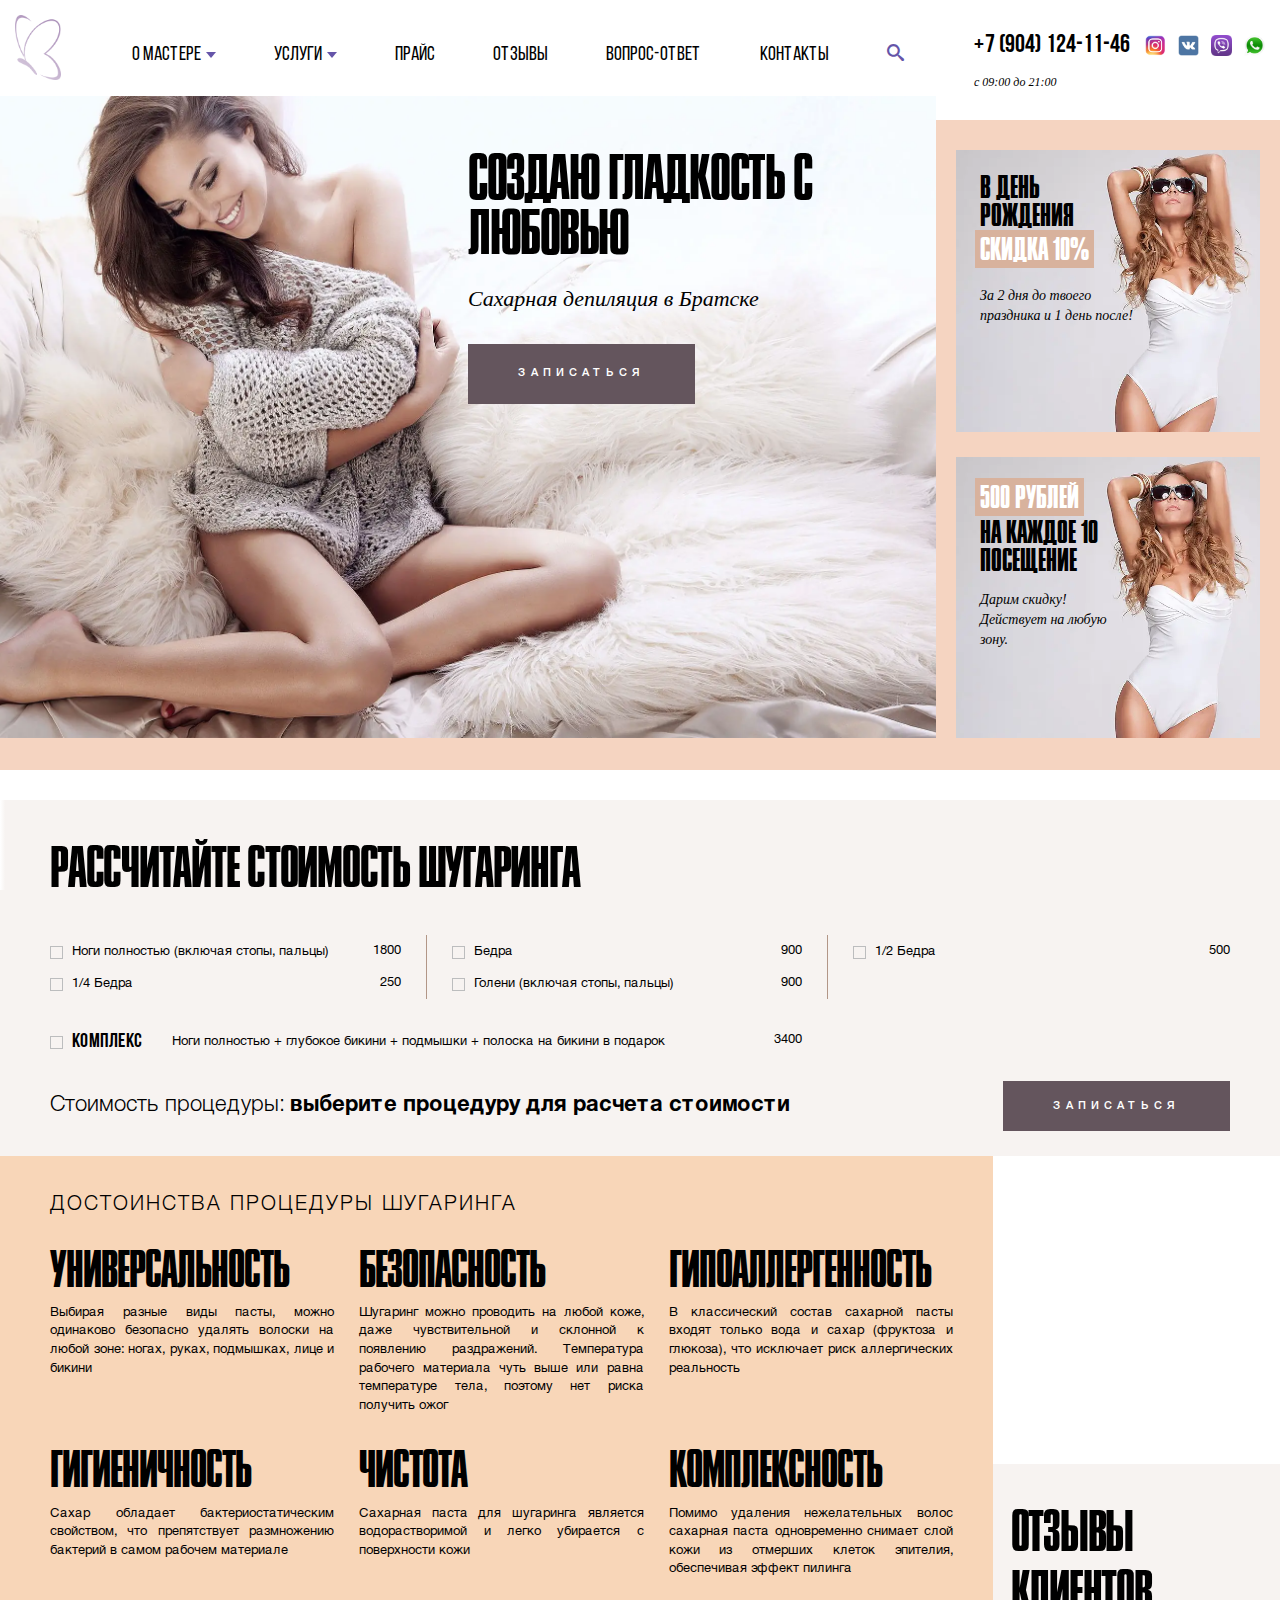
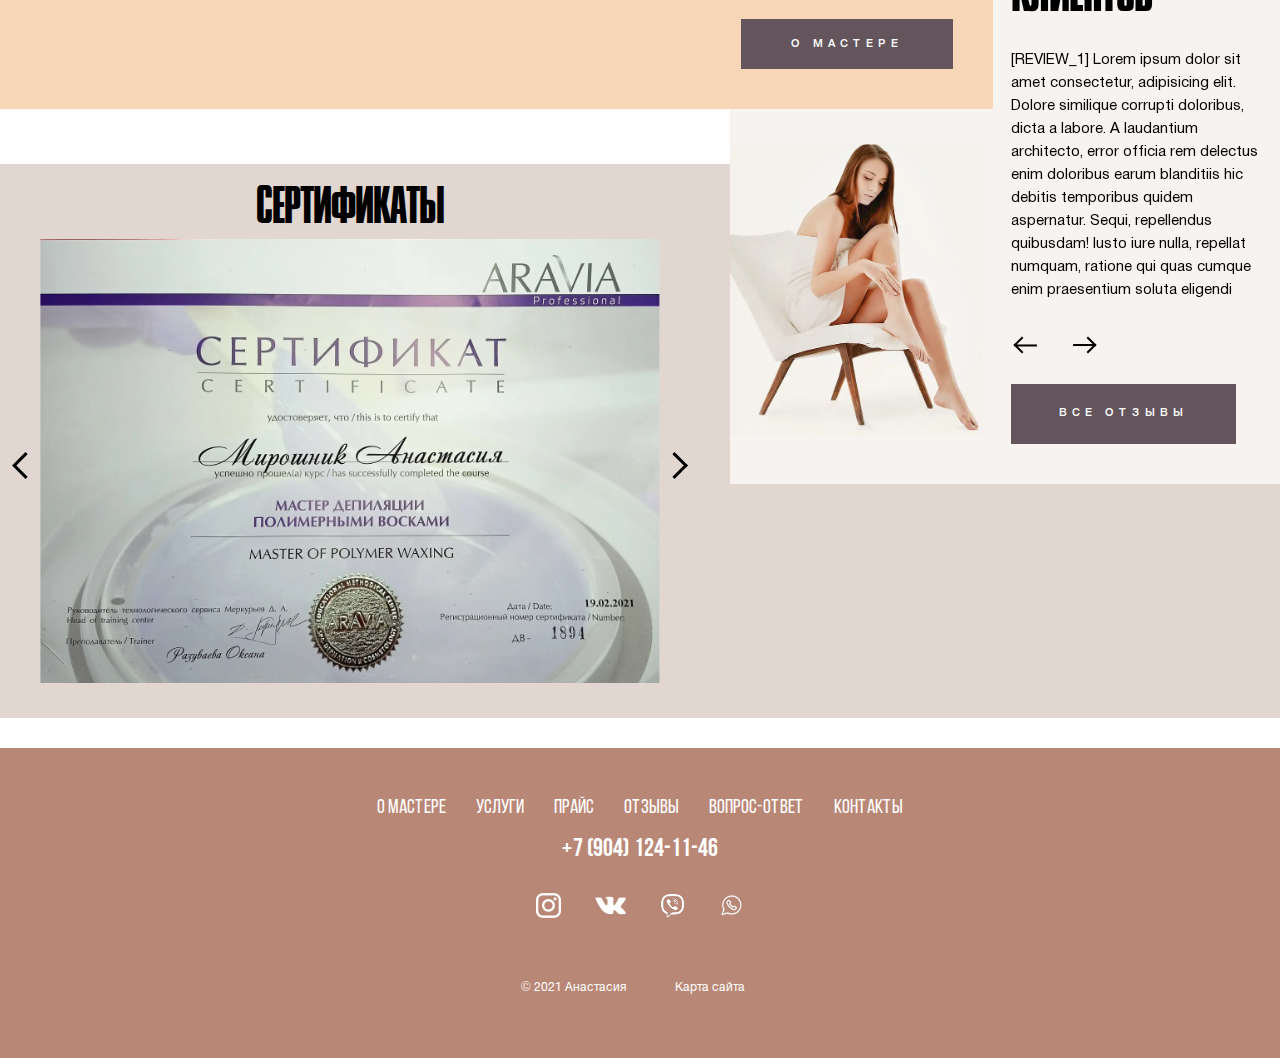
<file: index.html>
<!DOCTYPE html>
<html lang="ru">

<head>
    <meta charset="UTF-8">
    <meta http-equiv="X-UA-Compatible" content="IE=edge">
    <meta name="viewport" content="width=device-width, initial-scale=1.0">

    <meta name="format-detection" content="telephone=no">
    <meta name="format-detection" content="address=no">
	
    <meta name="robots" content="none"/> 

    <title>Шугаринг. Анастасия.</title>
    <!-- Подключение иконок -->
    <link rel="shortcut icon" type="image/x-icon" href="img/icons/favicon.ico">
    <!-- <link rel="apple-touch-icon" href="apple-touch-icon.png"> -->
    <!-- Подключение стилей -->
    <link rel="stylesheet" href="css/normalize.css">
    <link rel="stylesheet" href="css/tns.css">
    <link rel="stylesheet" href="css/style.min.css">

    <!--##############################
        Fix it, when site will be on www
        ##############################
     -->
     <meta property="og:title" content="Шугаринг. Анастасия.">
     <meta property="og:type" content="website">
     <meta property="og:url" content="http://epilbratsk.tk/">
     <meta property="og:image" content="http://epilbratsk.tk/img/logo.png">
     <meta property="og:site_name" content="epilbratsk.tk">
     <meta property="og:description" content="Сахарная депиляция в Братске. Cоздаю гладкость с любовью.">
</head>

<body>
	<div class="wrapper">
		
		<header class="header">

	<div class="header__wrapper">

		<div class="header__container _container">

			<div class="header__body">
				<!-- logo -->
				<a href="/" class="header__logo">
					<picture><source srcset="/img/logo.webp" type="image/webp"><img src="/img/logo.png" alt="logo"></picture>
				</a>
				<!-- menu -->
				<div class="header__menu menu">
					<nav class="menu__body">
						<ul data-spollers="768,max" class="menu__list">
							<li class="menu__item">
								<a href="/about/about.html" class="menu__link">o мастере</a>
								<button data-spoller type="submit" class="menu__arrow _icon-arrow-down"></button>
								<ul class="menu__sub-list">
									<li class="menu__sub-item">
										<a href="/about/about.html" class="menu__sub-link">знакомство</a>
									</li>
									<li class="menu__sub-item">
										<a href="/about/certif.html" class="menu__sub-link">сертификаты</a>
									</li>
								</ul>
							</li>
							<li class="menu__item">
								<a href="/services/shugaring.html" class="menu__link">услуги</a>
								<button data-spoller type="submit" class="menu__arrow _icon-arrow-down"></button>
								<ul class="menu__sub-list">
									<li class="menu__sub-item">
										<a href="/services/shugaring.html" class="menu__sub-link">шугаринг</a>
									</li>
									<li class="menu__sub-item">
										<a href="/services/glitter-tatu.html" class="menu__sub-link">блеск-тату</a>
									</li>
								</ul>
							</li>
							<li class="menu__item">
								<a href="/price/price.html" class="menu__link">прайс</a>
							</li>
							<li class="menu__item">
								<a href="/reviews/reviews.html" class="menu__link">отзывы</a>
							</li>
							<li class="menu__item">
								<a href="/faq/faq.html" class="menu__link">вопрос-ответ</a>
							</li>
							<li class="menu__item">
								<a href="/contacts/contacts.html" class="menu__link">контакты</a>
							</li>
							<li class="menu__item">
								<div class="header__search">
									<div class="search-form">
										<form action="#" class="search-form__item">
											<input type="text" autocomplete="off" name="form[]" data-value="Поиск"
												class="search-form__input">
										</form>
									</div>
									<button type="button" class="search-form__icon _icon-search"></button>
									<button type="button" class="search-form__icon-close"></button>
								</div>
							</li>
						</ul>
					</nav>
				</div>
				<!-- telephone -->
				<div class="header__phone">
					<a href="tel:+79041241146" class="header__phone-link">
						<strong>+7 (904) 124-11-46</strong>
					</a>
				</div>
				<!-- time -->
				<div class="header__time">с 09:00 до 21:00</div>
				<!-- social -->
				<div class="header__social social">
					<div class="social__item">
						<a href="https://www.instagram.com/sugaring_bratsk/" target="_blank" class="social__link">
							<picture><source srcset="/img/icons/instagram.webp" type="image/webp"><img src="/img/icons/instagram.png" alt="insta"></picture>
						</a>
					</div>
					<div class="social__item">
						<a href="https://vk.com/nastya_epil" target="_blank" class="social__link">
							<picture><source srcset="/img/icons/vk.webp" type="image/webp"><img src="/img/icons/vk.png" alt="VK"></picture>
						</a>
					</div>
					<div class="social__item">
						<a href="viber://chat?number=%2B79041241146" target="_blank" class="social__link">
							<picture><source srcset="img/icons/viber.webp" type="image/webp"><img src="img/icons/viber.png" alt="viber"></picture>
						</a>
					</div>
					<div class="social__item">
						<a href="https://wa.me/+79041241146" target="_blank" class="social__link">
							<picture><source srcset="img/icons/whatsapp.webp" type="image/webp"><img src="img/icons/whatsapp.png" alt="whatsapp"></picture>
						</a>
					</div>
				</div>

				<button type="button" class="icon-menu">
					<span></span>
					<span></span>
					<span></span>
				</button>
			</div>
		</div>
	</div>
</header>


		
		<main class="main">
	<section class="promo">
		<div class="promo__banner">
			<div class="promo__content">
				<h1 class="promo__title">создаю гладкость с любовью</h1>
				<div class="promo__subtitle">Сахарная депиляция в Братске</div>
				<a data-goto=".calculator__title" href="#" class="promo__btn button">Записаться</a>
			</div>
		</div>

		<div class="promo__promotion">
			<div class="promo__promotion-1">
				<div class="promotion__content">
					<div class="promotion__title">
						<div style="margin-bottom: 3px;">в день рождения</div>

						<div class="promotion__discount">
							скидка 10%
						</div>
					</div>

					<div class="promotion__text">
						За 2 дня до твоего праздника и 1 день после!
					</div>
				</div>
			</div>

			<div class="promo__promotion-2">
				<div class="promotion__content">
					<div class="promotion__title">
						<div class="promotion__discount">
							500 рублей
						</div>

						<div>на каждое 10 посещение</div>
					</div>

					<div class="promotion__text">
						Дарим скидку! Действует на любую зону.
					</div>
				</div>
			</div>
		</div>
	</section>

	<section class="calculator">
		<div id="calc" class="calculator__container">
			<div class="calculator__title">
				<h2>рассчитайте стоимость шугаринга</h2>
			</div>

			<div class="calculator__services">
				<div class="services-row">
					<div class="services-row__cost-chk">
						<input type="checkbox" class="checkbox" id="service_1" value="1800">
						<label for="service_1">
							Ноги полностью (включая стопы, пальцы)
						</label>
					</div>
					<div class="services-row__cost">1800</div>
				</div>

				<div class="services-row">
					<div class="services-row__cost-chk">
						<input type="checkbox" class="checkbox" id="service_2" value="900">
						<label for="service_2">
							Бедра
						</label>
					</div>
					<div class="services-row__cost">900</div>
				</div>

				<div class="services-row">
					<div class="services-row__cost-chk">
						<input type="checkbox" class="checkbox" id="service_3" value="500">
						<label for="service_3">
							1/2 Бедра
						</label>
					</div>
					<div class="services-row__cost">500</div>
				</div>

				<div class="services-row">
					<div class="services-row__cost-chk">
						<input type="checkbox" class="checkbox" id="service_4" value="250">
						<label for="service_4">
							1/4 Бедра
						</label>
					</div>
					<div class="services-row__cost">250</div>
				</div>

				<div class="services-row">
					<div class="services-row__cost-chk">
						<input type="checkbox" class="checkbox" id="service_5" value="900">
						<label for="service_5">
							Голени (включая стопы, пальцы)
						</label>
					</div>
					<div class="services-row__cost">900</div>
				</div>
			</div>

			<div class="calculator__complex">
				<div class="services-row">
					<div class="services-row__cost-chk">
						<input type="checkbox" class="checkbox" id="service_29" value="3400">
						<label for="service_29">
							<strong>комплекс</strong>
							Ноги полностью + глубокое бикини + подмышки + полоска на бикини в подарок
						</label>
					</div>
					<div class="services-row__cost">3400</div>
				</div>
			</div>

			<div class="calculator__price price">
				<div class="price__text">
					Стоимость процедуры:
					<span class="price__amount">выберите процедуру для расчета стоимости</span>
				</div>
				<button href="#appointment" class="price__btn button popup-link">Записаться</button>
			</div>
		</div>
	</section>

	<section class="advantages">
		<div class="advantages__container">
			<div class="advantages__title sub-title">
				достоинства процедуры шугаринга
			</div>

			<div class="advantages__content">
				<div class="advantage">
					<div class="advantage__title">
						универсальность
					</div>
					<div class="advantage__text">
						Выбирая разные виды пасты, можно одинаково безопасно удалять волоски на любой зоне: ногах,
						руках, подмышках, лице и бикини
					</div>
				</div>

				<div class="advantage">
					<div class="advantage__title">
						безопасность
					</div>
					<div class="advantage__text">
						Шугаринг можно проводить на любой коже, даже чувствительной и склонной к появлению раздражений.
						Температура рабочего материала чуть выше или равна температуре тела, поэтому нет риска получить
						ожог
					</div>
				</div>

				<div class="advantage">
					<div class="advantage__title">
						гипоаллергенность
					</div>
					<div class="advantage__text">
						В классический состав сахарной пасты входят только вода и сахар (фруктоза и глюкоза), что
						исключает риск аллергических реальность
					</div>
				</div>

				<div class="advantage">
					<div class="advantage__title">
						гигиеничность
					</div>
					<div class="advantage__text">
						Сахар обладает бактериостатическим свойством, что препятствует размножению бактерий в самом
						рабочем материале
					</div>
				</div>

				<div class="advantage">
					<div class="advantage__title">
						чистота
					</div>
					<div class="advantage__text">
						Сахарная паста для шугаринга является водорастворимой и легко убирается с поверхности кожи
					</div>
				</div>

				<div class="advantage">
					<div class="advantage__title">
						комплексность
					</div>
					<div class="advantage__text">
						Помимо удаления нежелательных волос сахарная паста одновременно снимает слой кожи из отмерших
						клеток эпителия, обеспечивая эффект пилинга
					</div>
				</div>
			</div>

			<!-- <div class="advantages__empty"></div> -->

			<a href="/about/about.html" class="advantages__btn button">о мастере</a>
		</div>
	</section>

	<section class="achievements">
		<div class="achievements__sertificate sertificate">
			<div class="sertificate__title">
				Сертификаты
			</div>

			<div class="sertificate__content">
				<div class="sertificate__slider">
					<div class="sertificate__item">
						<a href="#image" class="popup-link">
							<picture><source srcset="img/certificates/cert_05.webp" type="image/webp"><img src="img/certificates/cert_05.jpg" alt="Сертификат"></picture>
						</a>
					</div>

					<div class="sertificate__item">
						<a href="#image" class="popup-link">
							<picture><source srcset="img/certificates/cert_02.webp" type="image/webp"><img src="img/certificates/cert_02.jpg" alt="Сертификат"></picture>
						</a>
					</div>

					<div class="sertificate__item">
						<a href="#image" class="popup-link">
							<picture><source srcset="img/certificates/cert_03.webp" type="image/webp"><img src="img/certificates/cert_03.jpg" alt="Сертификат"></picture>
						</a>
					</div>

					<div class="sertificate__item">
						<a href="#image" class="popup-link">
							<picture><source srcset="img/certificates/cert_04.webp" type="image/webp"><img src="img/certificates/cert_04.jpg" alt="Сертификат"></picture>
						</a>
					</div>

					<div class="sertificate__item">
						<a href="#image" class="popup-link">
							<picture><source srcset="img/certificates/cert_01.webp" type="image/webp"><img src="img/certificates/cert_01.jpg" alt="Сертификат"></picture>
						</a>
					</div>
				</div>
			</div>

			<div class="sertificate__btn-prev btn-prev"></div>
			<div class="sertificate__btn-next btn-next"></div>
		</div>

		<div class="achievements__reviews">
			<div class="reviews">
				<div class="reviews__img">
					<picture><source srcset="img/bg/rev-bg.webp" type="image/webp"><img src="img/bg/rev-bg.jpg" alt="review girl"></picture>
				</div>

				<div class="reviews__title">
					<h2>отзывы клиентов</h2>
				</div>

				<div class="reviews__content review">
					<div class="review__container">
						<div class="review__text">
							[REVIEW_1] Lorem ipsum dolor sit amet consectetur, adipisicing elit. Dolore similique
							corrupti doloribus, dicta a labore. A laudantium architecto, error officia rem delectus enim
							doloribus earum blanditiis hic debitis temporibus quidem aspernatur. Sequi, repellendus
							quibusdam! Iusto iure nulla, repellat numquam, ratione qui quas cumque enim praesentium
							soluta eligendi quaerat nobis possimus.
							<div class="review__author">[Author_1]</div>
						</div>

						<div class="review__text">
							[REVIEW_2] Lorem ipsum dolor sit amet consectetur adipisicing elit. Consequatur, vitae.
							<div class="review__author">[Author_2]</div>
						</div>

						<div class="review__text">
							[REVIEW_3] Lorem ipsum dolor sit amet consectetur, adipisicing elit. Molestiae officia
							deserunt ab tenetur, eum accusamus consequuntur dolorum repellendus soluta alias?
							<div class="review__author">[Author_3]</div>
						</div>

						<div class="review__text">
							[REVIEW_4] Lorem, ipsum dolor sit amet consectetur adipisicing elit. Ex nemo recusandae eius
							deserunt voluptates dolores amet dolorum beatae similique, distinctio, quo fugiat minima
							praesentium vel nobis magnam, veritatis eum adipisci!
							<div class="review__author">[Author_4]</div>
						</div>

						<div class="review__text">
							[REVIEW_5] Lorem ipsum dolor sit amet.
							<div class="review__author">[Author_5]</div>
						</div>
					</div>

					<div class="review__btns">
						<div class="review__btn-prev">
							<span></span>
						</div>

						<div class="review__btn-next">
							<span></span>
						</div>
					</div>
				</div>

				<a href="/reviews/reviews.html" class="reviews__btn button">все отзывы</a>
			</div>
		</div>
	</section>
</main>
		
		<footer class="footer">
	<div class="footer__menu">
		<ul class="footer__list">
			<li><a href="/about/about.html" class="footer__link">о мастере</a></li>
			<li><a href="/services/shugaring.html" class="footer__link">услуги</a></li>
			<li><a href="/price/price.html" class="footer__link">прайс</a></li>
			<li><a href="/reviews/reviews.html" class="footer__link">отзывы</a></li>
			<li><a href="/faq/faq.html" class="footer__link">вопрос-ответ</a></li>
			<li><a href="/contacts/contacts.html" class="footer__link">контакты</a></li>
		</ul>
	</div>
	<div class="footer__contacts">
		<a href="tel:+79041241146" class="footer__phone">+7 (904) 124-11-46</a>
	</div>
	<div class="footer__social">
		<a href="https://www.instagram.com/sugaring_bratsk/" class="footer__soc-link" target="_blank" title="Instagram">
			<picture><source srcset="/img/icons/insta-white.webp" type="image/webp"><img src="/img/icons/insta-white.png" alt="insta"></picture>
			<!-- <div class="footer__tooltip">
				Instagram
			</div> -->
		</a>
		<a href="https://vk.com/nastya_epil" class="footer__soc-link" target="_blank" title="ВКонтакте">
			<picture><source srcset="/img/icons/vk-white.webp" type="image/webp"><img src="/img/icons/vk-white.png" alt="VK"></picture>
			<!-- <div class="footer__tooltip">
				ВКонтакте
			</div> -->
		</a>
		<a href="viber://chat?number=%2B79041241146" class="footer__soc-link" target="_blank" title="Viber">
			<picture><source srcset="/img/icons/viber-white.webp" type="image/webp"><img src="/img/icons/viber-white.png" alt="VB"></picture>
			<!-- <div class="footer__tooltip">
				Viber
			</div> -->
		</a>
		<a href="https://wa.me/+79041241146" class="footer__soc-link" target="_blank" title="WhatsApp">
			<picture><source srcset="/img/icons/whatsapp-white.webp" type="image/webp"><img src="/img/icons/whatsapp-white.png" alt="WA"></picture>
			<!-- <div class="footer__tooltip">
				What's App
			</div> -->
		</a>
	</div>
	<div class="footer__copyright">
		<span>© 2021 Анастасия</span>
		<a href="#" class="footer__link copyright">Карта сайта</a>
	</div>
</footer>

	</div>

	<!-- POPUP'S -->
	<div id="appointment" class="popup">
	<div class="popup__body">
		<div class="popup__content">
			<div class="popup__content-window">

				<a href="#" class="popup__close close-popup close"></a>

				<div class="popup__title title">Запись на шугаринг</div>
				
				<div class="popup-form">
					<form action="/appointment.php" method="POST" class="form">
						<div class="form__username">
							<div class="form__label">Представьтесь, пожалуйста*</div>
							<input type="text" name="username" id="username" class="form__input">
						</div>

						<div class="form__userphone">
							<div class="form__label">Номер телефона для связи с вами*</div>
							<input type="tel" name="userphone" id="userphone" class="form__input">
						</div>

						<div class="form__date">
							<div class="form__label">Предпочитаемая дата и время*</div>
							<input type="date" name="preferreddate" id="preferreddate" class="form__input form-date">
							<input type="time" name="preferredtime" id="preferredtime" class="form__input form-time">
						</div>

						<div class="form__title title">Вы выбрали</div>

						<div class="form__price price">
							<div class="price-item">услуга
								<span>ЦЕНА</span>
							</div>
							<div class="price-item">услуга
								<span>ЦЕНА</span>
							</div>
						</div>

						<div class="form__amount price__text">
							Стоимость процедуры:
							<span class="price__amount">500 руб.</span>
						</div>
						
						<button type="submit" class="form__btnSend button">отправить</button>

						<div class="form__note">
							Поля, отмеченные звездочкой, обязательны для заполнения. Запись подтверждается только после звонка на указанный номер, и при наличии свободного времени, на выбранную Вами дату.
						</div>

						<div class="form__captcha">captcha....anti AI :)</div>
					</form>
				</div>

			</div>
		</div>
	</div>
</div>


	<div id="image" class="popup">
	<div class="popup__body popup__body-sertif">
		<div class="popup__content">
			<div class="popup__content-sertif">
				<div class="popup-sertif__title sub-title">
					<!-- сертификаты -->
					<button href="#" class="popup-sertif__close close-popup close"></button>
				</div>

				<div class="popup-sertif__images images">
					<div class="images__content">
						<div class="images__slider"></div>
					</div>

					<div class="images__btn-prev btn-prev"></div>
					<div class="images__btn-next btn-next"></div>
				</div>
			</div>
		</div>
	</div>
</div>


 <script src="/js/tns.js"></script>
<script src="/js/script.min.js"></script>

<!-- Widget online-Записи -->
<!-- <script src="https://beauty.dikidi.net/assets/js/widget_record/widget2.min.js"></script> -->
<!-- Widget online-Записи -->
 
</body>

</html>
</file>
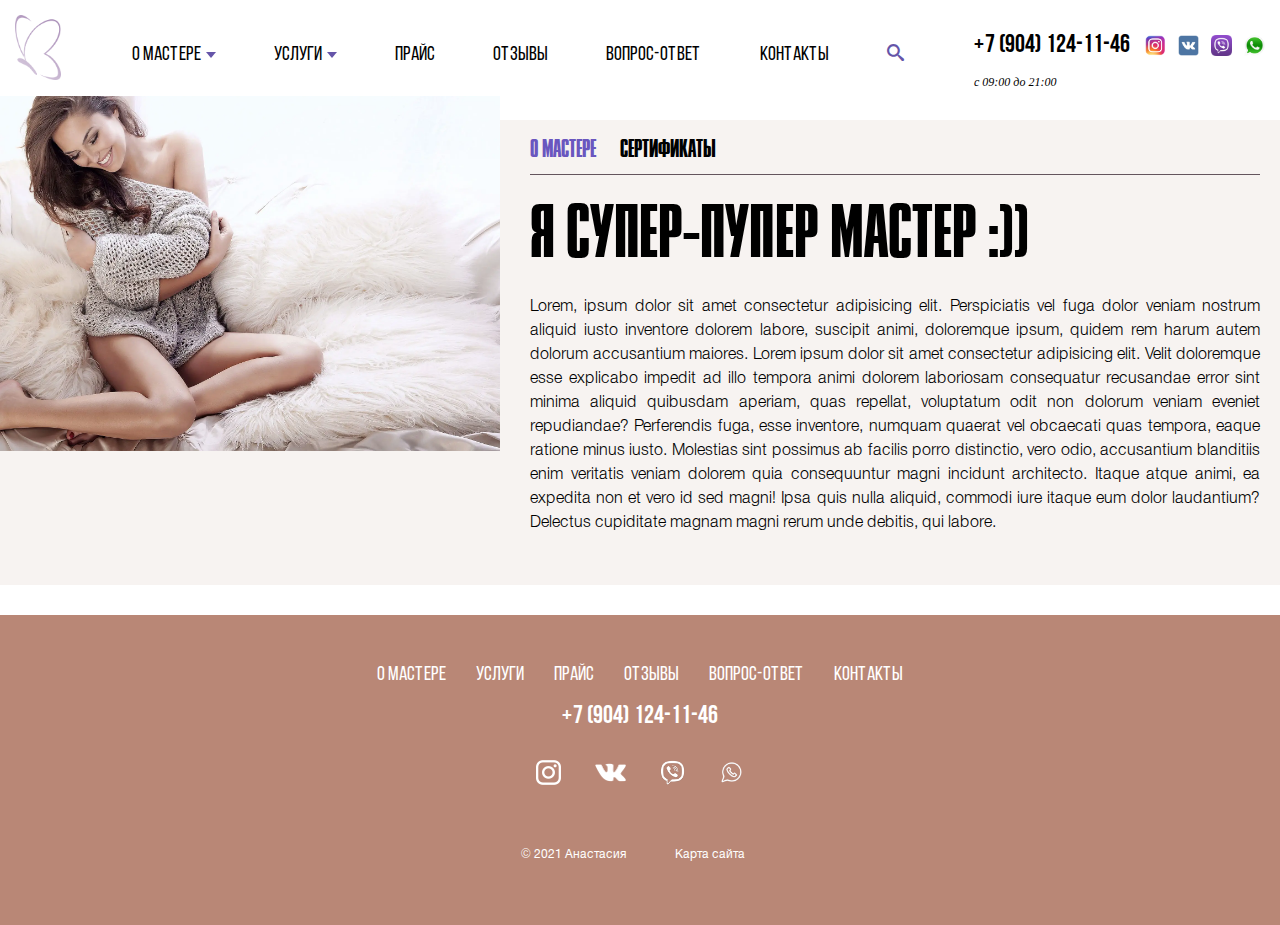
<file: about/about.html>
<!DOCTYPE html><html lang="ru"><head>    <meta charset="UTF-8">    <meta http-equiv="X-UA-Compatible" content="IE=edge">    <meta name="viewport" content="width=device-width, initial-scale=1.0">    <meta name="format-detection" content="telephone=no">    <meta name="format-detection" content="address=no">    <title>О мастере</title>    <!-- Подключение иконок -->    <link rel="shortcut icon" type="image/x-icon" href="/img/icons/favicon.ico">    <!-- <link rel="apple-touch-icon" href="apple-touch-icon.png"> -->    <!-- Подключение стилей -->    <link rel="stylesheet" href="/css/normalize.css">    <link rel="stylesheet" href="/css/tns.css">    <link rel="stylesheet" href="/css/style.min.css">    <!--##############################        Fix it, when site will be on www        ##############################     -->     <meta property="og:title" content="Шугаринг. Анастасия.">     <meta property="og:type" content="website">     <meta property="og:url" content="http://epilbratsk.tk/">     <meta property="og:image" content="http://epilbratsk.tk/img/logo.png">     <meta property="og:site_name" content="epilbratsk.tk">     <meta property="og:description" content="Сахарная депиляция в Братске. Cоздаю гладкость с любовью."></head><body>	<!-- оболочка (grid-контейнер) -->	<div class="wrapper">				<!-- Шапка -->		<header class="header">	<div class="header__wrapper">		<div class="header__container _container">			<div class="header__body">				<!-- logo -->				<a href="/" class="header__logo">					<picture><source srcset="/img/logo.webp" type="image/webp"><img src="/img/logo.png" alt="logo"></picture>				</a>				<!-- menu -->				<div class="header__menu menu">					<nav class="menu__body">						<ul data-spollers="768,max" class="menu__list">							<li class="menu__item">								<a href="/about/about.html" class="menu__link">o мастере</a>								<button data-spoller type="submit" class="menu__arrow _icon-arrow-down"></button>								<ul class="menu__sub-list">									<li class="menu__sub-item">										<a href="/about/about.html" class="menu__sub-link">знакомство</a>									</li>									<li class="menu__sub-item">										<a href="/about/certif.html" class="menu__sub-link">сертификаты</a>									</li>								</ul>							</li>							<li class="menu__item">								<a href="/services/shugaring.html" class="menu__link">услуги</a>								<button data-spoller type="submit" class="menu__arrow _icon-arrow-down"></button>								<ul class="menu__sub-list">									<li class="menu__sub-item">										<a href="/services/shugaring.html" class="menu__sub-link">шугаринг</a>									</li>									<li class="menu__sub-item">										<a href="/services/glitter-tatu.html" class="menu__sub-link">блеск-тату</a>									</li>								</ul>							</li>							<li class="menu__item">								<a href="/price/price.html" class="menu__link">прайс</a>							</li>							<li class="menu__item">								<a href="/reviews/reviews.html" class="menu__link">отзывы</a>							</li>							<li class="menu__item">								<a href="/faq/faq.html" class="menu__link">вопрос-ответ</a>							</li>							<li class="menu__item">								<a href="/contacts/contacts.html" class="menu__link">контакты</a>							</li>							<li class="menu__item">								<div class="header__search">									<div class="search-form">										<form action="#" class="search-form__item">											<input type="text" autocomplete="off" name="form[]" data-value="Поиск"												class="search-form__input">										</form>									</div>									<button type="button" class="search-form__icon _icon-search"></button>									<button type="button" class="search-form__icon-close"></button>								</div>							</li>						</ul>					</nav>				</div>				<!-- telephone -->				<div class="header__phone">					<a href="tel:+79041241146" class="header__phone-link">						<strong>+7 (904) 124-11-46</strong>					</a>				</div>				<!-- time -->				<div class="header__time">с 09:00 до 21:00</div>				<!-- social -->				<div class="header__social social">					<div class="social__item">						<a href="https://www.instagram.com/sugaring_bratsk/" target="_blank" class="social__link">							<picture><source srcset="/img/icons/instagram.webp" type="image/webp"><img src="/img/icons/instagram.png" alt="insta"></picture>						</a>					</div>					<div class="social__item">						<a href="https://vk.com/nastya_epil" target="_blank" class="social__link">							<picture><source srcset="/img/icons/vk.webp" type="image/webp"><img src="/img/icons/vk.png" alt="VK"></picture>						</a>					</div>					<div class="social__item">						<a href="viber://chat?number=%2B79041241146" target="_blank" class="social__link">							<picture><source srcset="/img/icons/viber.webp" type="image/webp"><img src="/img/icons/viber.png" alt="viber"></picture>						</a>					</div>					<div class="social__item">						<a href="https://wa.me/+79041241146" target="_blank" class="social__link">							<picture><source srcset="/img/icons/whatsapp.webp" type="image/webp"><img src="/img/icons/whatsapp.png" alt="whatsapp"></picture>						</a>					</div>				</div>				<button type="button" class="icon-menu">					<span></span>					<span></span>					<span></span>				</button>			</div>		</div>	</div></header>		<!-- Контент -->		<main class="main page">	<section class="page__description description description_without-padding">		<div class="description__banner">			<picture><source srcset="/img/bg/slide-bg.webp" type="image/webp"><img src="/img/bg/slide-bg.jpg" class="description__banner_logo" alt=""></picture>		</div>				<div class="description__menu">			<ul>				<li class="description__menu_active">					<a href="about.html" class="description__menu_link">о мастере</a>				</li>				<li>					<a href="certif.html" class="description__menu_link">сертификаты</a>				</li>			</ul>		</div>		<div class="description__title">			<h1>Я Супер-Пупер МастеР :))</h1>		</div>		<div class="description__text">			Lorem, ipsum dolor sit amet consectetur adipisicing elit. Perspiciatis vel fuga dolor veniam nostrum aliquid iusto inventore dolorem labore, suscipit animi, doloremque ipsum, quidem rem harum autem dolorum accusantium maiores.			Lorem ipsum dolor sit amet consectetur adipisicing elit. Velit doloremque esse explicabo impedit ad illo tempora animi dolorem laboriosam consequatur recusandae error sint minima aliquid quibusdam aperiam, quas repellat, voluptatum odit non dolorum veniam eveniet repudiandae? Perferendis fuga, esse inventore, numquam quaerat vel obcaecati quas tempora, eaque ratione minus iusto. Molestias sint possimus ab facilis porro distinctio, vero odio, accusantium blanditiis enim veritatis veniam dolorem quia consequuntur magni incidunt architecto. Itaque atque animi, ea expedita non et vero id sed magni! Ipsa quis nulla aliquid, commodi iure itaque eum dolor laudantium? Delectus cupiditate magnam magni rerum unde debitis, qui labore.		</div>			</section></main>				<!-- Футер -->		<footer class="footer">	<div class="footer__menu">		<ul class="footer__list">			<li><a href="/about/about.html" class="footer__link">о мастере</a></li>			<li><a href="/services/shugaring.html" class="footer__link">услуги</a></li>			<li><a href="/price/price.html" class="footer__link">прайс</a></li>			<li><a href="/reviews/reviews.html" class="footer__link">отзывы</a></li>			<li><a href="/faq/faq.html" class="footer__link">вопрос-ответ</a></li>			<li><a href="/contacts/contacts.html" class="footer__link">контакты</a></li>		</ul>	</div>	<div class="footer__contacts">		<a href="tel:+79041241146" class="footer__phone">+7 (904) 124-11-46</a>	</div>	<div class="footer__social">		<a href="https://www.instagram.com/sugaring_bratsk/" class="footer__soc-link" target="_blank" title="Instagram">			<picture><source srcset="/img/icons/insta-white.webp" type="image/webp"><img src="/img/icons/insta-white.png" alt="insta"></picture>			<!-- <div class="footer__tooltip">				Instagram			</div> -->		</a>		<a href="https://vk.com/nastya_epil" class="footer__soc-link" target="_blank" title="ВКонтакте">			<picture><source srcset="/img/icons/vk-white.webp" type="image/webp"><img src="/img/icons/vk-white.png" alt="VK"></picture>			<!-- <div class="footer__tooltip">				ВКонтакте			</div> -->		</a>		<a href="viber://chat?number=%2B79041241146" class="footer__soc-link" target="_blank" title="Viber">			<picture><source srcset="/img/icons/viber-white.webp" type="image/webp"><img src="/img/icons/viber-white.png" alt="VB"></picture>			<!-- <div class="footer__tooltip">				Viber			</div> -->		</a>		<a href="https://wa.me/+79041241146" class="footer__soc-link" target="_blank" title="WhatsApp">			<picture><source srcset="/img/icons/whatsapp-white.webp" type="image/webp"><img src="/img/icons/whatsapp-white.png" alt="WA"></picture>			<!-- <div class="footer__tooltip">				What's App			</div> -->		</a>	</div>	<div class="footer__copyright">		<span>© 2021 Анастасия</span>		<a href="#" class="footer__link copyright">Карта сайта</a>	</div></footer>	</div><script src="/js/tns.js"></script><script src="/js/script.min.js"></script><!-- Widget online-Записи --><!-- <script src="https://beauty.dikidi.net/assets/js/widget_record/widget2.min.js"></script> --><!-- Widget online-Записи --> </body></html>
</file>
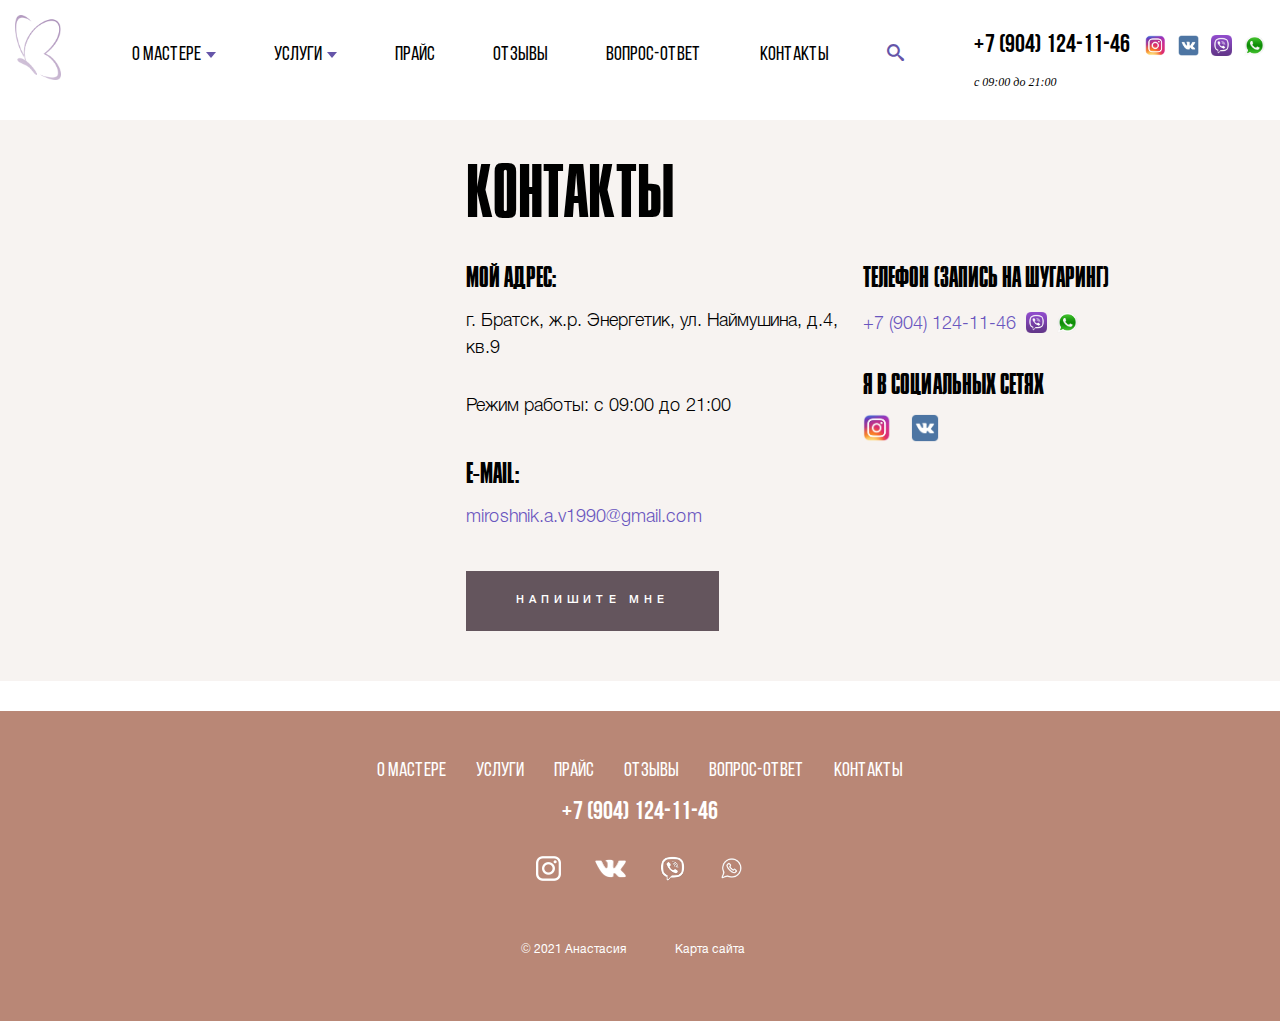
<file: contacts/contacts.html>
<!DOCTYPE html><html lang="ru"><head>    <meta charset="UTF-8">    <meta http-equiv="X-UA-Compatible" content="IE=edge">    <meta name="viewport" content="width=device-width, initial-scale=1.0">    <meta name="format-detection" content="telephone=no">    <meta name="format-detection" content="address=no">    <title>Контакты</title>    <!-- Подключение иконок -->    <link rel="shortcut icon" type="image/x-icon" href="/img/icons/favicon.ico">    <!-- <link rel="apple-touch-icon" href="apple-touch-icon.png"> -->    <!-- Подключение стилей -->    <link rel="stylesheet" href="/css/normalize.css">    <link rel="stylesheet" href="/css/tns.css">    <link rel="stylesheet" href="/css/style.min.css">    <!--##############################        Fix it, when site will be on www        ##############################     -->     <meta property="og:title" content="Шугаринг. Анастасия.">     <meta property="og:type" content="website">     <meta property="og:url" content="http://epilbratsk.tk/">     <meta property="og:image" content="http://epilbratsk.tk/img/logo.png">     <meta property="og:site_name" content="epilbratsk.tk">     <meta property="og:description" content="Сахарная депиляция в Братске. Cоздаю гладкость с любовью."></head><body>	<div class="wrapper">		<!-- Шапка -->		<header class="header">	<div class="header__wrapper">		<div class="header__container _container">			<div class="header__body">				<!-- logo -->				<a href="/" class="header__logo">					<picture><source srcset="/img/logo.webp" type="image/webp"><img src="/img/logo.png" alt="logo"></picture>				</a>				<!-- menu -->				<div class="header__menu menu">					<nav class="menu__body">						<ul data-spollers="768,max" class="menu__list">							<li class="menu__item">								<a href="/about/about.html" class="menu__link">o мастере</a>								<button data-spoller type="submit" class="menu__arrow _icon-arrow-down"></button>								<ul class="menu__sub-list">									<li class="menu__sub-item">										<a href="/about/about.html" class="menu__sub-link">знакомство</a>									</li>									<li class="menu__sub-item">										<a href="/about/certif.html" class="menu__sub-link">сертификаты</a>									</li>								</ul>							</li>							<li class="menu__item">								<a href="/services/shugaring.html" class="menu__link">услуги</a>								<button data-spoller type="submit" class="menu__arrow _icon-arrow-down"></button>								<ul class="menu__sub-list">									<li class="menu__sub-item">										<a href="/services/shugaring.html" class="menu__sub-link">шугаринг</a>									</li>									<li class="menu__sub-item">										<a href="/services/glitter-tatu.html" class="menu__sub-link">блеск-тату</a>									</li>								</ul>							</li>							<li class="menu__item">								<a href="/price/price.html" class="menu__link">прайс</a>							</li>							<li class="menu__item">								<a href="/reviews/reviews.html" class="menu__link">отзывы</a>							</li>							<li class="menu__item">								<a href="/faq/faq.html" class="menu__link">вопрос-ответ</a>							</li>							<li class="menu__item">								<a href="/contacts/contacts.html" class="menu__link">контакты</a>							</li>							<li class="menu__item">								<div class="header__search">									<div class="search-form">										<form action="#" class="search-form__item">											<input type="text" autocomplete="off" name="form[]" data-value="Поиск"												class="search-form__input">										</form>									</div>									<button type="button" class="search-form__icon _icon-search"></button>									<button type="button" class="search-form__icon-close"></button>								</div>							</li>						</ul>					</nav>				</div>				<!-- telephone -->				<div class="header__phone">					<a href="tel:+79041241146" class="header__phone-link">						<strong>+7 (904) 124-11-46</strong>					</a>				</div>				<!-- time -->				<div class="header__time">с 09:00 до 21:00</div>				<!-- social -->				<div class="header__social social">					<div class="social__item">						<a href="https://www.instagram.com/sugaring_bratsk/" target="_blank" class="social__link">							<picture><source srcset="/img/icons/instagram.webp" type="image/webp"><img src="/img/icons/instagram.png" alt="insta"></picture>						</a>					</div>					<div class="social__item">						<a href="https://vk.com/nastya_epil" target="_blank" class="social__link">							<picture><source srcset="/img/icons/vk.webp" type="image/webp"><img src="/img/icons/vk.png" alt="VK"></picture>						</a>					</div>					<div class="social__item">						<a href="viber://chat?number=%2B79041241146" target="_blank" class="social__link">							<picture><source srcset="/img/icons/viber.webp" type="image/webp"><img src="/img/icons/viber.png" alt="viber"></picture>						</a>					</div>					<div class="social__item">						<a href="https://wa.me/+79041241146" target="_blank" class="social__link">							<picture><source srcset="/img/icons/whatsapp.webp" type="image/webp"><img src="/img/icons/whatsapp.png" alt="whatsapp"></picture>						</a>					</div>				</div>				<button type="button" class="icon-menu">					<span></span>					<span></span>					<span></span>				</button>			</div>		</div>	</div></header>		<!-- Контент -->		<main class="main page">	<section class="page__description description description_contacts description_without-menu description_without-padding">		<div class="description__banner description__banner_contacts">			<!-- <iframe				src="https://www.google.com/maps/embed?pb=!1m18!1m12!1m3!1d2213.193101638278!2d101.75169275374748!3d56.309240439900485!2m3!1f0!2f0!3f0!3m2!1i1024!2i768!4f13.1!3m3!1m2!1s0x5ce3545034270911%3A0xae40d3ef8605fb87!2z0YPQuy4g0J3QsNC50LzRg9GI0LjQvdCwLCA0LCDQkdGA0LDRgtGB0LosINCY0YDQutGD0YLRgdC60LDRjyDQvtCx0LsuLCA2NjU3MDk!5e0!3m2!1sru!2sru!4v1623132055209!5m2!1sru!2sru"				width="100%" height="100%" style="border:0;" allowfullscreen="" loading="lazy"></iframe> -->			<script type="text/javascript" charset="utf-8" async				src="https://api-maps.yandex.ru/services/constructor/1.0/js/?um=constructor%3A0f8b5ee802d31f0aea50aa3fe18ba878e0123affd7d6253b07f6ef7a4868a8c7&amp;width=100%25&amp;height=100%25&amp;lang=ru_RU&amp;scroll=false"></script>		</div>		<div class="description__title">			<h1>контакты</h1>		</div>		<div class="description__text">			<div class="contacts">				<div class="contacts__address">					<h4 class="contacts__title">мой адрес:</h4>					г. Братск, ж.р. Энергетик, ул. Наймушина, д.4, кв.9				</div>				<div class="contacts__time">					Режим работы: с 09:00 до 21:00				</div>				<div class="contacts__email">					<h4 class="contacts__title">e-mail:</h4>					<a href="mailto:miroshnik.a.v1990@gmail.com" class="contacts__link">miroshnik.a.v1990@gmail.com</a>				</div>				<div class="contacts__btn">					<a href="#contacts-popup" class="button popup-link">напишите мне</a>				</div>				<div class="contacts__phone">					<h4 class="contacts__title">телефон (запись на шугаринг)</h4>					<a href="tel:+79041241146" class="contacts__link">						+7 (904) 124-11-46					</a>					<a href="viber://chat?number=%2B79041241146" class="contacts__link" target="_blank" title="Viber">						<picture><source srcset="/img/icons/viber.webp" type="image/webp"><img src="/img/icons/viber.png" class="social-img" alt="VB"></picture>					</a>					<a href="https://wa.me/+79041241146" class="contacts__link" target="_blank" title="WhatsApp">						<picture><source srcset="/img/icons/whatsapp.webp" type="image/webp"><img src="/img/icons/whatsapp.png" class="social-img" alt="WA"></picture>					</a>				</div>				<div class="contacts__social">					<h4 class="contacts__title">я в социальных сетях</h4>					<a href="https://www.instagram.com/sugaring_bratsk/" class="contacts__link" target="_blank" title="Instagram">						<picture><source srcset="/img/icons/instagram.webp" type="image/webp"><img src="/img/icons/instagram.png" class="social-img" alt="insta"></picture>					</a>					<a href="https://vk.com/nastya_epil" class="contacts__link" target="_blank" title="ВКонтакте">						<picture><source srcset="/img/icons/vk.webp" type="image/webp"><img src="/img/icons/vk.png" class="social-img" alt="VK"></picture>					</a>				</div>			</div>		</div>	</section></main>		<!-- Футер -->		<footer class="footer">	<div class="footer__menu">		<ul class="footer__list">			<li><a href="/about/about.html" class="footer__link">о мастере</a></li>			<li><a href="/services/shugaring.html" class="footer__link">услуги</a></li>			<li><a href="/price/price.html" class="footer__link">прайс</a></li>			<li><a href="/reviews/reviews.html" class="footer__link">отзывы</a></li>			<li><a href="/faq/faq.html" class="footer__link">вопрос-ответ</a></li>			<li><a href="/contacts/contacts.html" class="footer__link">контакты</a></li>		</ul>	</div>	<div class="footer__contacts">		<a href="tel:+79041241146" class="footer__phone">+7 (904) 124-11-46</a>	</div>	<div class="footer__social">		<a href="https://www.instagram.com/sugaring_bratsk/" class="footer__soc-link" target="_blank" title="Instagram">			<picture><source srcset="/img/icons/insta-white.webp" type="image/webp"><img src="/img/icons/insta-white.png" alt="insta"></picture>			<!-- <div class="footer__tooltip">				Instagram			</div> -->		</a>		<a href="https://vk.com/nastya_epil" class="footer__soc-link" target="_blank" title="ВКонтакте">			<picture><source srcset="/img/icons/vk-white.webp" type="image/webp"><img src="/img/icons/vk-white.png" alt="VK"></picture>			<!-- <div class="footer__tooltip">				ВКонтакте			</div> -->		</a>		<a href="viber://chat?number=%2B79041241146" class="footer__soc-link" target="_blank" title="Viber">			<picture><source srcset="/img/icons/viber-white.webp" type="image/webp"><img src="/img/icons/viber-white.png" alt="VB"></picture>			<!-- <div class="footer__tooltip">				Viber			</div> -->		</a>		<a href="https://wa.me/+79041241146" class="footer__soc-link" target="_blank" title="WhatsApp">			<picture><source srcset="/img/icons/whatsapp-white.webp" type="image/webp"><img src="/img/icons/whatsapp-white.png" alt="WA"></picture>			<!-- <div class="footer__tooltip">				What's App			</div> -->		</a>	</div>	<div class="footer__copyright">		<span>© 2021 Анастасия</span>		<a href="#" class="footer__link copyright">Карта сайта</a>	</div></footer>	</div>	<!-- POPUP'S -->	<div id="contacts-popup" class="popup">	<div class="popup__body">		<div class="popup__content">			<div class="popup__content-window">				<a href="#" class="popup__close close-popup close"></a>				<div class="popup__title title">Написать письмо</div>				<div class="popup-form">					<form action="/addreview.php" method="POST" class="form form-message">						<div class="form__username">							<div class="form__label">Представьтесь, пожалуйста*</div>							<input type="text" name="username" id="username" class="form__input">						</div>						<div class="form__userphone">							<div class="form__label">Номер телефона для связи с вами*</div>							<input type="tel" name="userphone" id="userphone" class="form__input">						</div>						<div class="form__email">							<div class="form__label">E-mail*</div>							<input type="email" name="email" id="email" class="form__input">						</div>						<div class="form__message">							<div class="form__label">Ваше сообщение*</div>							<textarea name="message" id="message" cols="30" rows="6" required								class="form__input form__input_text"></textarea>						</div>						<button type="submit" class="form__btnSend button">отправить</button>						<div class="form__note">							Поля, отмеченные звездочкой, обязательны для заполнения.						</div>						<div class="form__captcha">captcha....anti AI :)</div>					</form>				</div>			</div>		</div>	</div></div>	<script src="/js/tns.js"></script><script src="/js/script.min.js"></script><!-- Widget online-Записи --><!-- <script src="https://beauty.dikidi.net/assets/js/widget_record/widget2.min.js"></script> --><!-- Widget online-Записи --></body></html>
</file>
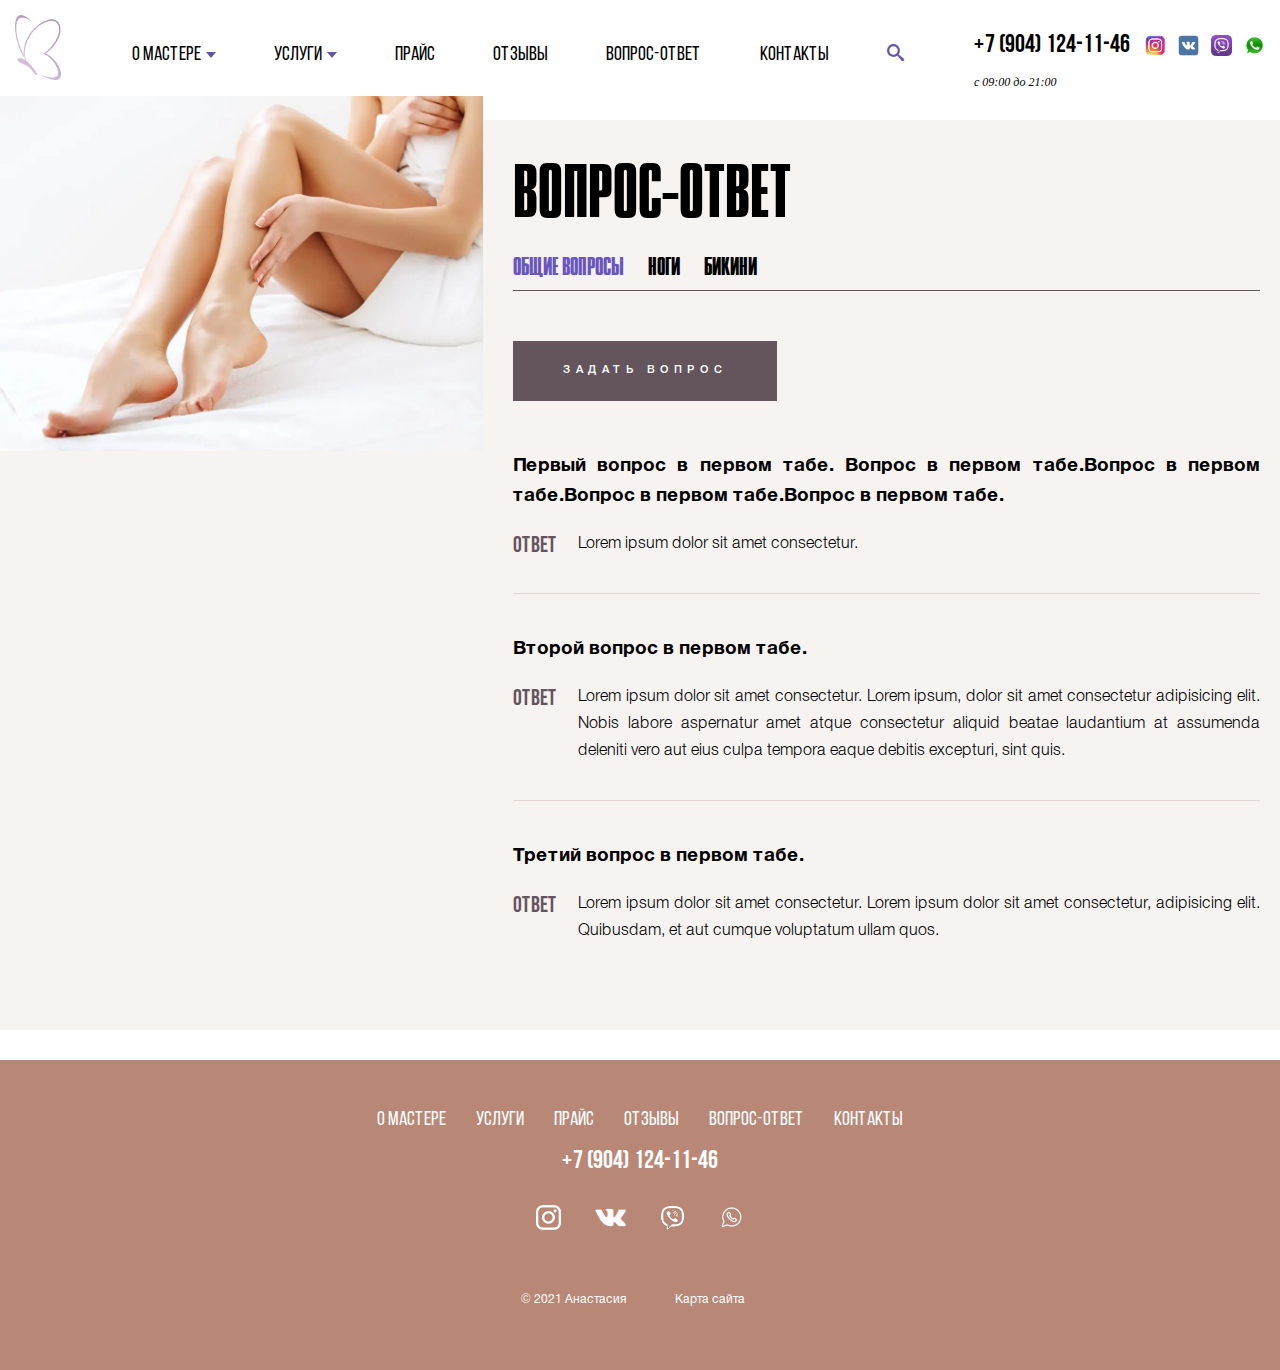
<file: faq/faq.html>
<!DOCTYPE html><html lang="ru"><head>    <meta charset="UTF-8">    <meta http-equiv="X-UA-Compatible" content="IE=edge">    <meta name="viewport" content="width=device-width, initial-scale=1.0">    <meta name="format-detection" content="telephone=no">    <meta name="format-detection" content="address=no">    <title>Вопрос-ответ</title>    <!-- Подключение иконок -->    <link rel="shortcut icon" type="image/x-icon" href="/img/icons/favicon.ico">    <!-- <link rel="apple-touch-icon" href="apple-touch-icon.png"> -->    <!-- Подключение стилей -->    <link rel="stylesheet" href="/css/normalize.css">    <link rel="stylesheet" href="/css/tns.css">    <link rel="stylesheet" href="/css/style.min.css">    <!--##############################        Fix it, when site will be on www        ##############################     -->     <meta property="og:title" content="Шугаринг. Анастасия.">     <meta property="og:type" content="website">     <meta property="og:url" content="http://epilbratsk.tk/">     <meta property="og:image" content="http://epilbratsk.tk/img/logo.png">     <meta property="og:site_name" content="epilbratsk.tk">     <meta property="og:description" content="Сахарная депиляция в Братске. Cоздаю гладкость с любовью."></head><body>	<div class="wrapper">		<!-- Шапка -->		<header class="header">	<div class="header__wrapper">		<div class="header__container _container">			<div class="header__body">				<!-- logo -->				<a href="/" class="header__logo">					<picture><source srcset="/img/logo.webp" type="image/webp"><img src="/img/logo.png" alt="logo"></picture>				</a>				<!-- menu -->				<div class="header__menu menu">					<nav class="menu__body">						<ul data-spollers="768,max" class="menu__list">							<li class="menu__item">								<a href="/about/about.html" class="menu__link">o мастере</a>								<button data-spoller type="submit" class="menu__arrow _icon-arrow-down"></button>								<ul class="menu__sub-list">									<li class="menu__sub-item">										<a href="/about/about.html" class="menu__sub-link">знакомство</a>									</li>									<li class="menu__sub-item">										<a href="/about/certif.html" class="menu__sub-link">сертификаты</a>									</li>								</ul>							</li>							<li class="menu__item">								<a href="/services/shugaring.html" class="menu__link">услуги</a>								<button data-spoller type="submit" class="menu__arrow _icon-arrow-down"></button>								<ul class="menu__sub-list">									<li class="menu__sub-item">										<a href="/services/shugaring.html" class="menu__sub-link">шугаринг</a>									</li>									<li class="menu__sub-item">										<a href="/services/glitter-tatu.html" class="menu__sub-link">блеск-тату</a>									</li>								</ul>							</li>							<li class="menu__item">								<a href="/price/price.html" class="menu__link">прайс</a>							</li>							<li class="menu__item">								<a href="/reviews/reviews.html" class="menu__link">отзывы</a>							</li>							<li class="menu__item">								<a href="/faq/faq.html" class="menu__link">вопрос-ответ</a>							</li>							<li class="menu__item">								<a href="/contacts/contacts.html" class="menu__link">контакты</a>							</li>							<li class="menu__item">								<div class="header__search">									<div class="search-form">										<form action="#" class="search-form__item">											<input type="text" autocomplete="off" name="form[]" data-value="Поиск"												class="search-form__input">										</form>									</div>									<button type="button" class="search-form__icon _icon-search"></button>									<button type="button" class="search-form__icon-close"></button>								</div>							</li>						</ul>					</nav>				</div>				<!-- telephone -->				<div class="header__phone">					<a href="tel:+79041241146" class="header__phone-link">						<strong>+7 (904) 124-11-46</strong>					</a>				</div>				<!-- time -->				<div class="header__time">с 09:00 до 21:00</div>				<!-- social -->				<div class="header__social social">					<div class="social__item">						<a href="https://www.instagram.com/sugaring_bratsk/" target="_blank" class="social__link">							<picture><source srcset="/img/icons/instagram.webp" type="image/webp"><img src="/img/icons/instagram.png" alt="insta"></picture>						</a>					</div>					<div class="social__item">						<a href="https://vk.com/nastya_epil" target="_blank" class="social__link">							<picture><source srcset="/img/icons/vk.webp" type="image/webp"><img src="/img/icons/vk.png" alt="VK"></picture>						</a>					</div>					<div class="social__item">						<a href="viber://chat?number=%2B79041241146" target="_blank" class="social__link">							<picture><source srcset="/img/icons/viber.webp" type="image/webp"><img src="/img/icons/viber.png" alt="viber"></picture>						</a>					</div>					<div class="social__item">						<a href="https://wa.me/+79041241146" target="_blank" class="social__link">							<picture><source srcset="/img/icons/whatsapp.webp" type="image/webp"><img src="/img/icons/whatsapp.png" alt="whatsapp"></picture>						</a>					</div>				</div>				<button type="button" class="icon-menu">					<span></span>					<span></span>					<span></span>				</button>			</div>		</div>	</div></header>		<!-- Контент -->		<main class="main page">	<section class="page__description description description_without-menu description_without-padding">		<div class="description__banner">			<picture><source srcset="/img/epil2.webp" type="image/webp"><img src="/img/epil2.jpg" class="description__banner_logo"></picture>		</div>		<div class="description__title">			<h1>вопрос-ответ</h1>		</div>		<div class="description__text">						<div class="faq">				<div class="faq-tabs">					<a href="#tab_01" class="faq-tabs__item">общие вопросы</a>					<a href="#tab_02" class="faq-tabs__item">ноги</a>					<a href="#tab_03" class="faq-tabs__item">бикини</a>				</div>				<div class="faq-list">					<select class="faq-list__select" name="listt" onchange="faqtList(this.value)">						<option value="tab_01" selected>Общие вопросы</option>						<option value="tab_02">Ноги</option>						<option value="tab_03">Бикини</option>					</select>				</div>				<div class="faq-btn">					<button href="#faq-popup" class="button popup-link">задать вопрос</button>				</div>				<div class="faq-content">					<div id="tab_01" class="faq-content__item">						<div class="faq-item">							<div class="faq-item__question">								Первый вопрос в первом табе. Вопрос в первом табе.Вопрос в первом табе.Вопрос в первом табе.Вопрос в первом табе.							</div>							<div class="faq-item__answer">								<span>ответ</span>								<div class="faq-item__answer--text">									Lorem ipsum dolor sit amet consectetur.								</div>							</div>						</div>						<div class="faq-item">							<div class="faq-item__question">								Второй вопрос в первом табе. 							</div>														<div class="faq-item__answer">								<span>ответ</span>								<div class="faq-item__answer--text">									Lorem ipsum dolor sit amet consectetur. Lorem ipsum, dolor sit amet consectetur adipisicing elit. Nobis labore aspernatur amet atque consectetur aliquid beatae laudantium at assumenda deleniti vero aut eius culpa tempora eaque debitis excepturi, sint quis.								</div>							</div>						</div>						<div class="faq-item">							<div class="faq-item__question">								Третий вопрос в первом табе. 							</div>													<div class="faq-item__answer">								<span>ответ</span>								<div class="faq-item__answer--text">									Lorem ipsum dolor sit amet consectetur. Lorem ipsum dolor sit amet consectetur, adipisicing elit. Quibusdam, et aut cumque voluptatum ullam quos.								</div>							</div>						</div>					</div>					<div id="tab_02" class="faq-content__item question">						<div class="faq-item">							<div class="faq-item__question">								Первый вопрос во втором табе.							</div>													<div class="faq-item__answer">								<span>ответ</span>								<div class="faq-item__answer--text">									Lorem ipsum dolor sit amet consectetur. Lorem ipsum dolor sit amet consectetur, adipisicing elit. Quibusdam, et aut cumque voluptatum ullam quos. Lorem ipsum dolor sit amet consectetur adipisicing elit. Voluptatibus voluptate necessitatibus perspiciatis, ducimus fugit reiciendis facere culpa nemo officiis veniam autem ratione in rem natus pariatur aliquid totam accusamus unde, dolore dolorem nesciunt? Sit culpa itaque libero, consequuntur nesciunt quis, veniam similique non amet aut eos nobis! Laborum, deserunt ex?								</div>							</div>						</div>												<div class="faq-item">							<div class="faq-item__question">								Второй вопрос во втором табе. Вопрос в первом табе.Вопрос в первом табе.Вопрос в первом табе.Вопрос в первом								табе.							</div>													<div class="faq-item__answer">								<span>ответ</span>								<div class="faq-item__answer--text">									Lorem ipsum dolor sit amet consectetur. Lorem ipsum dolor sit amet consectetur, adipisicing elit. Quibusdam, et aut cumque voluptatum ullam quos. Lorem ipsum dolor sit amet consectetur adipisicing elit. Voluptatibus voluptate								</div>							</div>						</div>					</div>					<div id="tab_03" class="faq-content__item question">						<div class="faq-item">							<div class="faq-item__question">								Первый вопрос в третьем табе.							</div>													<div class="faq-item__answer">								<span>ответ</span>								<div class="faq-item__answer--text">									Lorem ipsum dolor.								</div>							</div>						</div>					</div>				</div>			</div>		</div>	</section></main>		<!-- Футер -->		<footer class="footer">	<div class="footer__menu">		<ul class="footer__list">			<li><a href="/about/about.html" class="footer__link">о мастере</a></li>			<li><a href="/services/shugaring.html" class="footer__link">услуги</a></li>			<li><a href="/price/price.html" class="footer__link">прайс</a></li>			<li><a href="/reviews/reviews.html" class="footer__link">отзывы</a></li>			<li><a href="/faq/faq.html" class="footer__link">вопрос-ответ</a></li>			<li><a href="/contacts/contacts.html" class="footer__link">контакты</a></li>		</ul>	</div>	<div class="footer__contacts">		<a href="tel:+79041241146" class="footer__phone">+7 (904) 124-11-46</a>	</div>	<div class="footer__social">		<a href="https://www.instagram.com/sugaring_bratsk/" class="footer__soc-link" target="_blank" title="Instagram">			<picture><source srcset="/img/icons/insta-white.webp" type="image/webp"><img src="/img/icons/insta-white.png" alt="insta"></picture>			<!-- <div class="footer__tooltip">				Instagram			</div> -->		</a>		<a href="https://vk.com/nastya_epil" class="footer__soc-link" target="_blank" title="ВКонтакте">			<picture><source srcset="/img/icons/vk-white.webp" type="image/webp"><img src="/img/icons/vk-white.png" alt="VK"></picture>			<!-- <div class="footer__tooltip">				ВКонтакте			</div> -->		</a>		<a href="viber://chat?number=%2B79041241146" class="footer__soc-link" target="_blank" title="Viber">			<picture><source srcset="/img/icons/viber-white.webp" type="image/webp"><img src="/img/icons/viber-white.png" alt="VB"></picture>			<!-- <div class="footer__tooltip">				Viber			</div> -->		</a>		<a href="https://wa.me/+79041241146" class="footer__soc-link" target="_blank" title="WhatsApp">			<picture><source srcset="/img/icons/whatsapp-white.webp" type="image/webp"><img src="/img/icons/whatsapp-white.png" alt="WA"></picture>			<!-- <div class="footer__tooltip">				What's App			</div> -->		</a>	</div>	<div class="footer__copyright">		<span>© 2021 Анастасия</span>		<a href="#" class="footer__link copyright">Карта сайта</a>	</div></footer>	</div>	<!-- POPUP'S -->	<div id="faq-popup" class="popup">	<div class="popup__body">		<div class="popup__content">			<div class="popup__content-window">				<a href="#" class="popup__close close-popup close"></a>				<div class="popup__title title">Задать вопрос</div>				<div class="popup-form">					<form action="/addreview.php" method="POST" class="form form-message">						<div class="form__username">							<div class="form__label">Представьтесь, пожалуйста*</div>							<input type="text" name="username" id="username" class="form__input">						</div>						<div class="form__userphone">							<div class="form__label">Номер телефона для связи с вами*</div>							<input type="tel" name="userphone" id="userphone" class="form__input">						</div>						<div class="form__email">							<div class="form__label">E-mail*</div>							<input type="email" name="email" id="email" class="form__input">						</div>						<div class="form__message">							<div class="form__label">Ваш вопрос*</div>							<textarea name="message" id="message" cols="30" rows="6" required								class="form__input form__input_text"></textarea>						</div>						<button type="submit" class="form__btnSend button">отправить</button>						<div class="form__note">							Поля, отмеченные звездочкой, обязательны для заполнения.						</div>						<div class="form__captcha">captcha....anti AI :)</div>					</form>				</div>			</div>		</div>	</div></div>	<script src="/js/tns.js"></script><script src="/js/script.min.js"></script><!-- Widget online-Записи --><!-- <script src="https://beauty.dikidi.net/assets/js/widget_record/widget2.min.js"></script> --><!-- Widget online-Записи -->	<script src="../js/faq_tabs.js"></script></body></html>
</file>
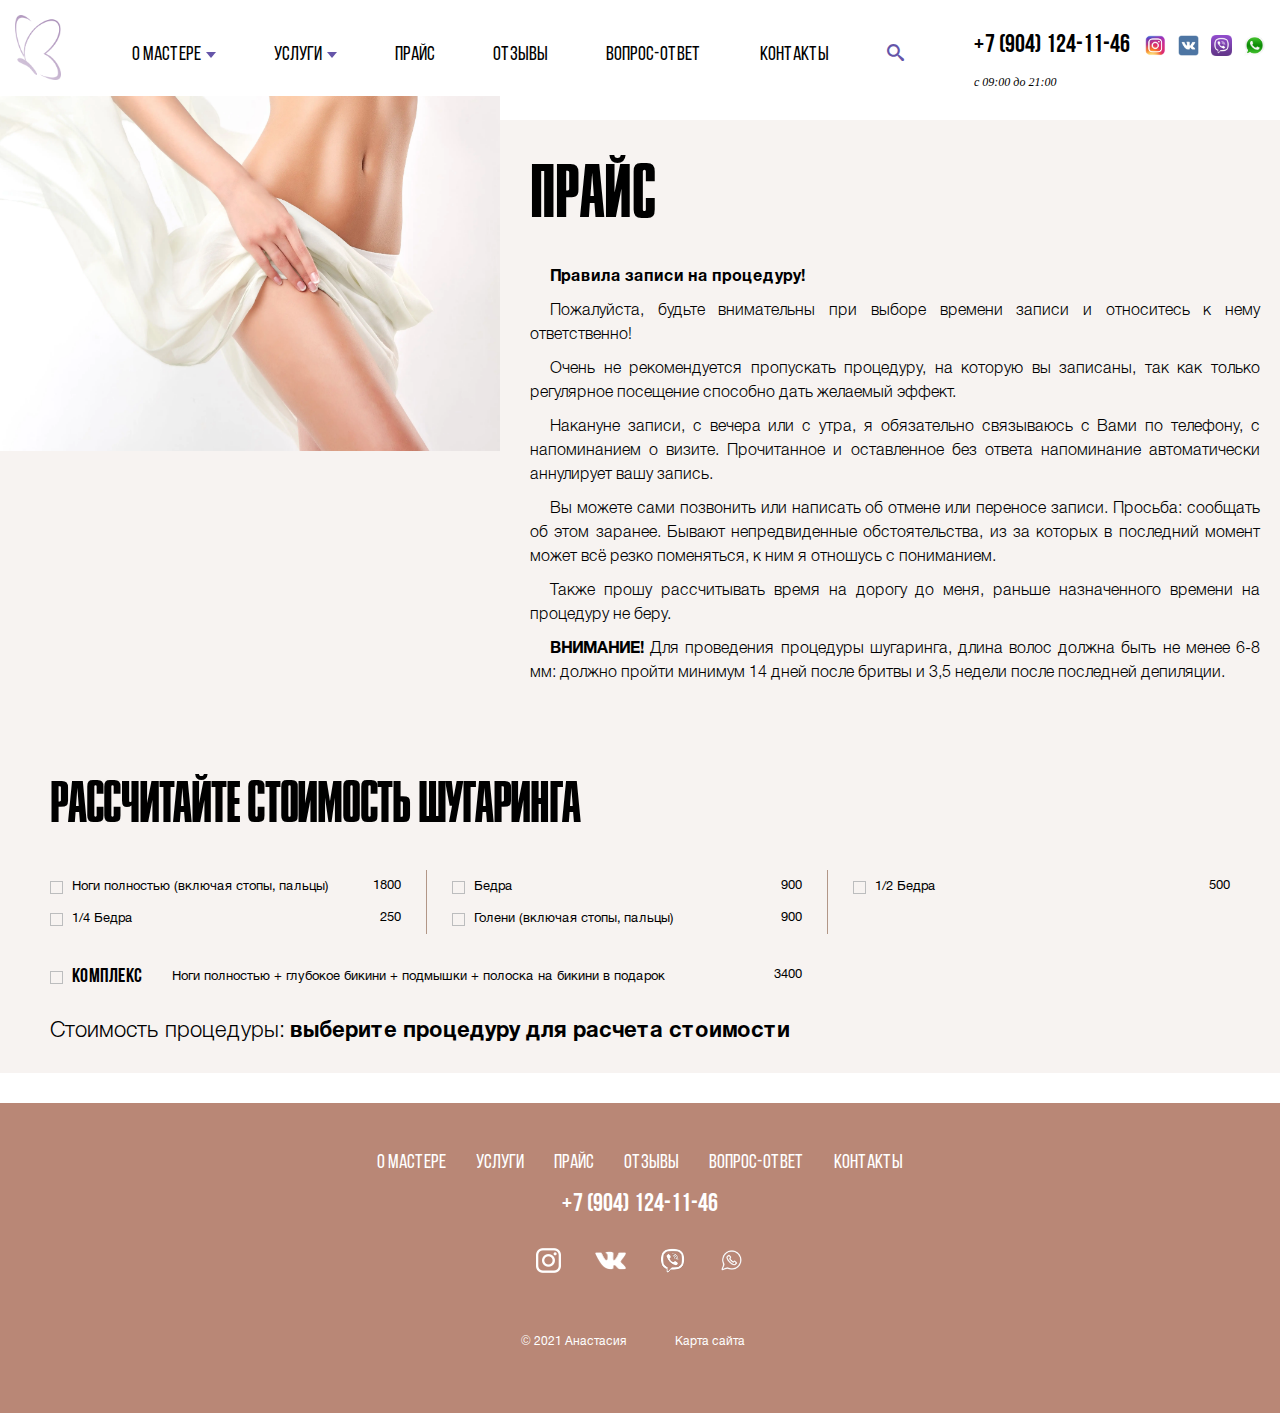
<file: price/price.html>
<!DOCTYPE html><html lang="ru"><head>    <meta charset="UTF-8">    <meta http-equiv="X-UA-Compatible" content="IE=edge">    <meta name="viewport" content="width=device-width, initial-scale=1.0">    <meta name="format-detection" content="telephone=no">    <meta name="format-detection" content="address=no">    <title>Прайс</title>    <!-- Подключение иконок -->    <link rel="shortcut icon" type="image/x-icon" href="/img/icons/favicon.ico">    <!-- <link rel="apple-touch-icon" href="apple-touch-icon.png"> -->    <!-- Подключение стилей -->    <link rel="stylesheet" href="/css/normalize.css">    <link rel="stylesheet" href="/css/tns.css">    <link rel="stylesheet" href="/css/style.min.css">    <!--##############################        Fix it, when site will be on www        ##############################     -->     <meta property="og:title" content="Шугаринг. Анастасия.">     <meta property="og:type" content="website">     <meta property="og:url" content="http://epilbratsk.tk/">     <meta property="og:image" content="http://epilbratsk.tk/img/logo.png">     <meta property="og:site_name" content="epilbratsk.tk">     <meta property="og:description" content="Сахарная депиляция в Братске. Cоздаю гладкость с любовью."></head><body>	<!-- оболочка (grid-контейнер) -->	<div class="wrapper">		<!-- Шапка -->		<header class="header">	<div class="header__wrapper">		<div class="header__container _container">			<div class="header__body">				<!-- logo -->				<a href="/" class="header__logo">					<picture><source srcset="/img/logo.webp" type="image/webp"><img src="/img/logo.png" alt="logo"></picture>				</a>				<!-- menu -->				<div class="header__menu menu">					<nav class="menu__body">						<ul data-spollers="768,max" class="menu__list">							<li class="menu__item">								<a href="/about/about.html" class="menu__link">o мастере</a>								<button data-spoller type="submit" class="menu__arrow _icon-arrow-down"></button>								<ul class="menu__sub-list">									<li class="menu__sub-item">										<a href="/about/about.html" class="menu__sub-link">знакомство</a>									</li>									<li class="menu__sub-item">										<a href="/about/certif.html" class="menu__sub-link">сертификаты</a>									</li>								</ul>							</li>							<li class="menu__item">								<a href="/services/shugaring.html" class="menu__link">услуги</a>								<button data-spoller type="submit" class="menu__arrow _icon-arrow-down"></button>								<ul class="menu__sub-list">									<li class="menu__sub-item">										<a href="/services/shugaring.html" class="menu__sub-link">шугаринг</a>									</li>									<li class="menu__sub-item">										<a href="/services/glitter-tatu.html" class="menu__sub-link">блеск-тату</a>									</li>								</ul>							</li>							<li class="menu__item">								<a href="/price/price.html" class="menu__link">прайс</a>							</li>							<li class="menu__item">								<a href="/reviews/reviews.html" class="menu__link">отзывы</a>							</li>							<li class="menu__item">								<a href="/faq/faq.html" class="menu__link">вопрос-ответ</a>							</li>							<li class="menu__item">								<a href="/contacts/contacts.html" class="menu__link">контакты</a>							</li>							<li class="menu__item">								<div class="header__search">									<div class="search-form">										<form action="#" class="search-form__item">											<input type="text" autocomplete="off" name="form[]" data-value="Поиск"												class="search-form__input">										</form>									</div>									<button type="button" class="search-form__icon _icon-search"></button>									<button type="button" class="search-form__icon-close"></button>								</div>							</li>						</ul>					</nav>				</div>				<!-- telephone -->				<div class="header__phone">					<a href="tel:+79041241146" class="header__phone-link">						<strong>+7 (904) 124-11-46</strong>					</a>				</div>				<!-- time -->				<div class="header__time">с 09:00 до 21:00</div>				<!-- social -->				<div class="header__social social">					<div class="social__item">						<a href="https://www.instagram.com/sugaring_bratsk/" target="_blank" class="social__link">							<picture><source srcset="/img/icons/instagram.webp" type="image/webp"><img src="/img/icons/instagram.png" alt="insta"></picture>						</a>					</div>					<div class="social__item">						<a href="https://vk.com/nastya_epil" target="_blank" class="social__link">							<picture><source srcset="/img/icons/vk.webp" type="image/webp"><img src="/img/icons/vk.png" alt="VK"></picture>						</a>					</div>					<div class="social__item">						<a href="viber://chat?number=%2B79041241146" target="_blank" class="social__link">							<picture><source srcset="/img/icons/viber.webp" type="image/webp"><img src="/img/icons/viber.png" alt="viber"></picture>						</a>					</div>					<div class="social__item">						<a href="https://wa.me/+79041241146" target="_blank" class="social__link">							<picture><source srcset="/img/icons/whatsapp.webp" type="image/webp"><img src="/img/icons/whatsapp.png" alt="whatsapp"></picture>						</a>					</div>				</div>				<button type="button" class="icon-menu">					<span></span>					<span></span>					<span></span>				</button>			</div>		</div>	</div></header>		<!-- Контент -->		<main class="main page">	<section class="page__description description description_without-menu description_without-padding">		<div class="description__banner">			<picture><source srcset="/img/23.webp" type="image/webp"><img src="/img/23.jpg" class="description__banner_logo"></picture>		</div>		<div class="description__title">			<h1>прайс</h1>		</div>		<div class="description__text">			<h4>Правила записи на процедуру!</h4>			<p>Пожалуйста, будьте внимательны при выборе времени записи и относитесь к нему ответственно!</p>			<p>Очень не рекомендуется пропускать процедуру, на которую вы записаны, так как только регулярное посещение				способно дать желаемый эффект.</p>			<p>Накануне записи, с вечера или с утра, я обязательно связываюсь с Вами по телефону, с напоминанием о				визите. Прочитанное и оставленное без ответа напоминание автоматически аннулирует вашу запись.</p>			<p>Вы можете сами позвонить или написать об отмене или переносе записи. Просьба: сообщать об этом заранее.				Бывают непредвиденные обстоятельства, из за которых в последний момент может всё резко поменяться, к ним				я отношусь с пониманием.</p>			<p>Также прошу рассчитывать время на дорогу до меня, раньше назначенного времени на процедуру не беру.			</p>			<p><strong>ВНИМАНИЕ!</strong> Для проведения процедуры шугаринга, длина волос должна быть не менее 6-8 мм:				должно пройти минимум 14 дней после бритвы и 3,5 недели после последней депиляции.</p>		</div>	</section>	<section class="calculator">		<div id="calc" class="calculator__container">			<div class="calculator__title">				<h2>рассчитайте стоимость шугаринга</h2>			</div>			<div class="calculator__services">				<div class="services-row">					<div class="services-row__cost-chk">						<input type="checkbox" class="checkbox" id="service_1" value="1800">						<label for="service_1">							Ноги полностью (включая стопы, пальцы)						</label>					</div>					<div class="services-row__cost">1800</div>				</div>				<div class="services-row">					<div class="services-row__cost-chk">						<input type="checkbox" class="checkbox" id="service_2" value="900">						<label for="service_2">							Бедра						</label>					</div>					<div class="services-row__cost">900</div>				</div>				<div class="services-row">					<div class="services-row__cost-chk">						<input type="checkbox" class="checkbox" id="service_3" value="500">						<label for="service_3">							1/2 Бедра						</label>					</div>					<div class="services-row__cost">500</div>				</div>				<div class="services-row">					<div class="services-row__cost-chk">						<input type="checkbox" class="checkbox" id="service_4" value="250">						<label for="service_4">							1/4 Бедра						</label>					</div>					<div class="services-row__cost">250</div>				</div>				<div class="services-row">					<div class="services-row__cost-chk">						<input type="checkbox" class="checkbox" id="service_5" value="900">						<label for="service_5">							Голени (включая стопы, пальцы)						</label>					</div>					<div class="services-row__cost">900</div>				</div>			</div>			<div class="calculator__complex">				<div class="services-row">					<div class="services-row__cost-chk">						<input type="checkbox" class="checkbox" id="service_29" value="3400">						<label for="service_29">							<strong>комплекс</strong>							Ноги полностью + глубокое бикини + подмышки + полоска на бикини в подарок						</label>					</div>					<div class="services-row__cost">3400</div>				</div>			</div>			<div class="calculator__price price">				<div class="price__text">					Стоимость процедуры:					<span class="price__amount">выберите процедуру для расчета стоимости</span>				</div>				<button href="#appointment" class="price__btn button popup-link disable">Записаться</button>			</div>		</div>	</section></main>		<!-- Футер -->		<footer class="footer">	<div class="footer__menu">		<ul class="footer__list">			<li><a href="/about/about.html" class="footer__link">о мастере</a></li>			<li><a href="/services/shugaring.html" class="footer__link">услуги</a></li>			<li><a href="/price/price.html" class="footer__link">прайс</a></li>			<li><a href="/reviews/reviews.html" class="footer__link">отзывы</a></li>			<li><a href="/faq/faq.html" class="footer__link">вопрос-ответ</a></li>			<li><a href="/contacts/contacts.html" class="footer__link">контакты</a></li>		</ul>	</div>	<div class="footer__contacts">		<a href="tel:+79041241146" class="footer__phone">+7 (904) 124-11-46</a>	</div>	<div class="footer__social">		<a href="https://www.instagram.com/sugaring_bratsk/" class="footer__soc-link" target="_blank" title="Instagram">			<picture><source srcset="/img/icons/insta-white.webp" type="image/webp"><img src="/img/icons/insta-white.png" alt="insta"></picture>			<!-- <div class="footer__tooltip">				Instagram			</div> -->		</a>		<a href="https://vk.com/nastya_epil" class="footer__soc-link" target="_blank" title="ВКонтакте">			<picture><source srcset="/img/icons/vk-white.webp" type="image/webp"><img src="/img/icons/vk-white.png" alt="VK"></picture>			<!-- <div class="footer__tooltip">				ВКонтакте			</div> -->		</a>		<a href="viber://chat?number=%2B79041241146" class="footer__soc-link" target="_blank" title="Viber">			<picture><source srcset="/img/icons/viber-white.webp" type="image/webp"><img src="/img/icons/viber-white.png" alt="VB"></picture>			<!-- <div class="footer__tooltip">				Viber			</div> -->		</a>		<a href="https://wa.me/+79041241146" class="footer__soc-link" target="_blank" title="WhatsApp">			<picture><source srcset="/img/icons/whatsapp-white.webp" type="image/webp"><img src="/img/icons/whatsapp-white.png" alt="WA"></picture>			<!-- <div class="footer__tooltip">				What's App			</div> -->		</a>	</div>	<div class="footer__copyright">		<span>© 2021 Анастасия</span>		<a href="#" class="footer__link copyright">Карта сайта</a>	</div></footer>	</div>	<!-- POPUP'S -->	<div id="appointment" class="popup">	<div class="popup__body">		<div class="popup__content">			<div class="popup__content-window">				<a href="#" class="popup__close close-popup close"></a>				<div class="popup__title title">Запись на шугаринг</div>				<div class="popup-form">					<form action="/appointment.php" method="POST" class="form">						<div class="form__username">							<div class="form__label">Представьтесь, пожалуйста*</div>							<input type="text" name="username" id="username" class="form__input">						</div>						<div class="form__userphone">							<div class="form__label">Номер телефона для связи с вами*</div>							<input type="tel" name="userphone" id="userphone" class="form__input">						</div>						<div class="form__date">							<div class="form__label">Предпочитаемая дата и время*</div>							<input type="date" name="preferreddate" id="preferreddate" class="form__input form-date">							<input type="time" name="preferredtime" id="preferredtime" class="form__input form-time">						</div>						<div class="form__title title">Вы выбрали</div>						<div class="form__price price">						</div>						<div class="form__amount price__text">							Стоимость процедуры:							<span class="price__amount"></span>						</div>						<button type="submit" class="form__btnSend button">отправить</button>						<div class="form__note">							Поля, отмеченные звездочкой, обязательны для заполнения. Запись подтверждается только после							звонка на указанный номер, и при наличии свободного времени, на выбранную Вами дату.						</div>						<div class="form__captcha">captcha....anti AI :)</div>					</form>				</div>			</div>		</div>	</div></div>	<script src="/js/tns.js"></script><script src="/js/script.min.js"></script><!-- Widget online-Записи --><!-- <script src="https://beauty.dikidi.net/assets/js/widget_record/widget2.min.js"></script> --><!-- Widget online-Записи --></body></html>
</file>
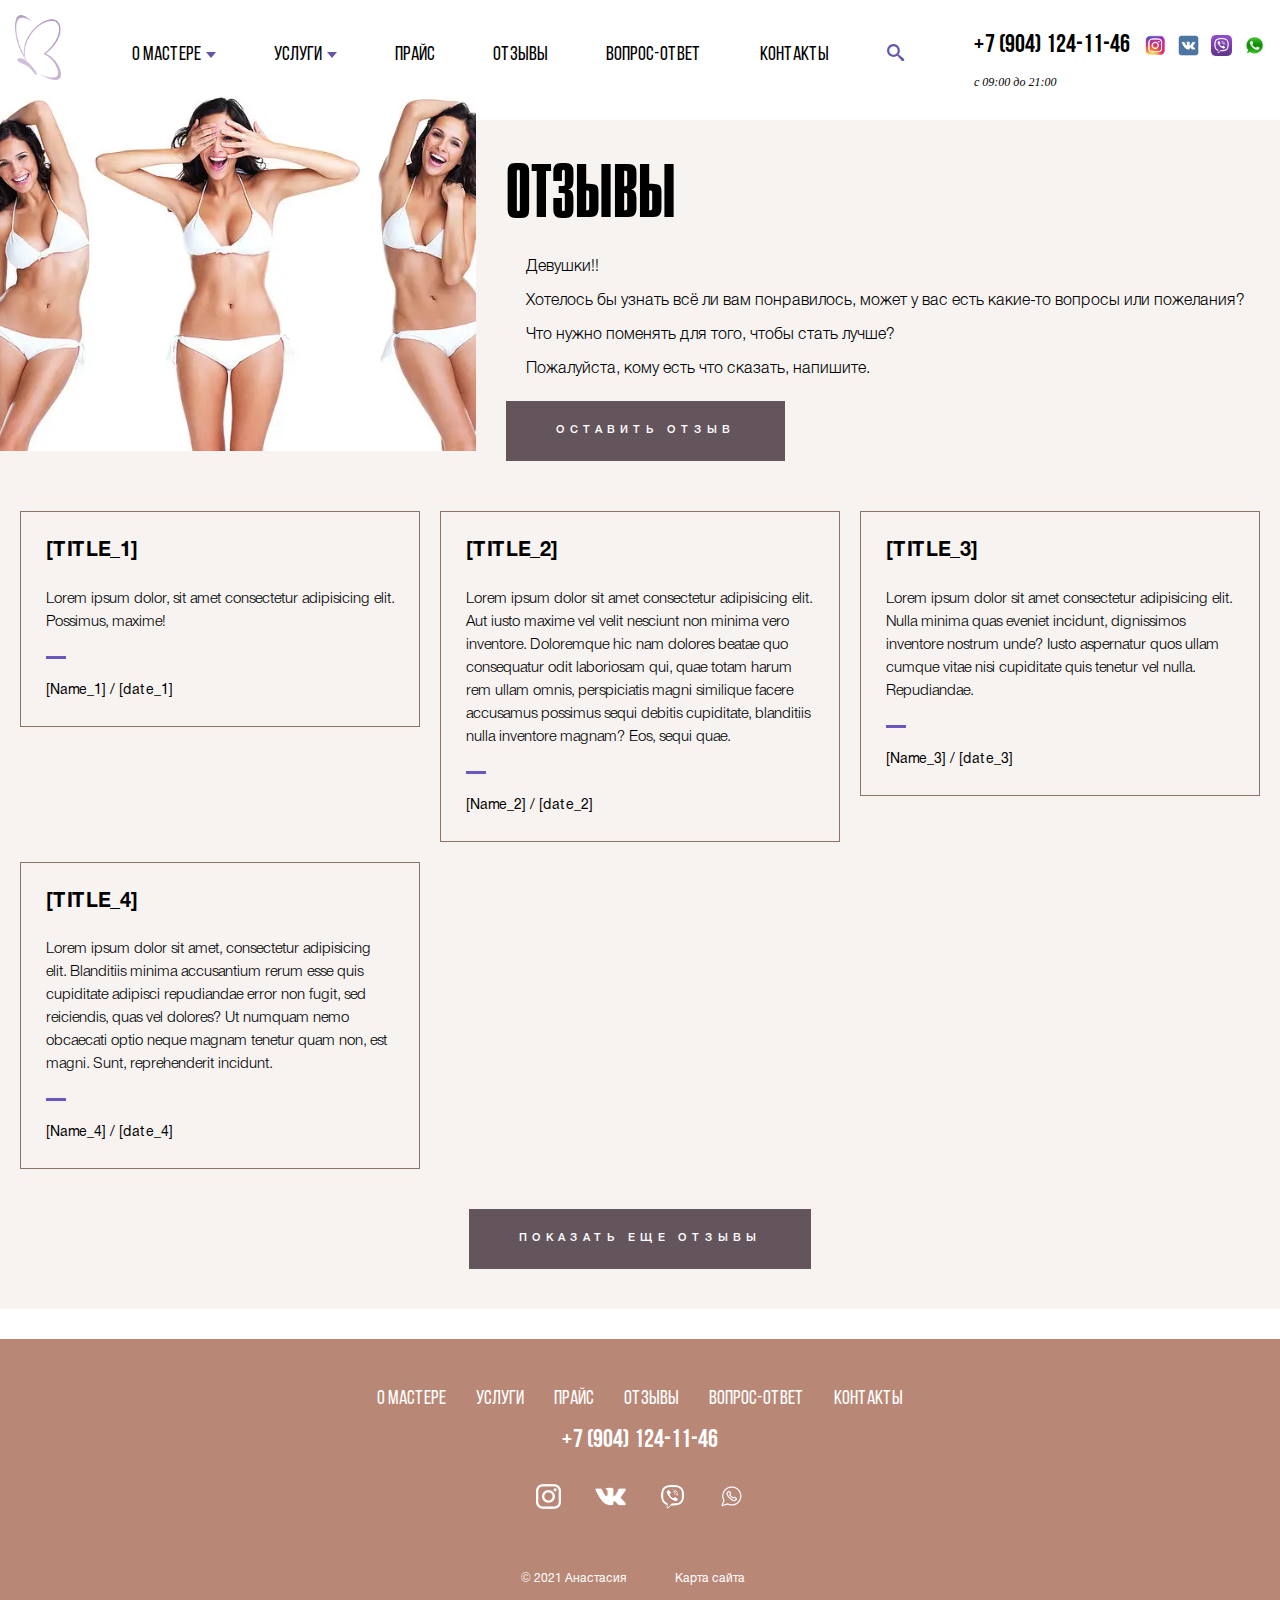
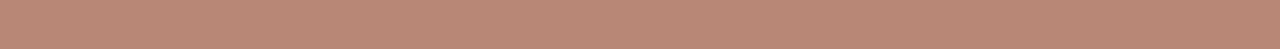
<file: reviews/reviews.html>
<!DOCTYPE html><html lang="ru"><head>    <meta charset="UTF-8">    <meta http-equiv="X-UA-Compatible" content="IE=edge">    <meta name="viewport" content="width=device-width, initial-scale=1.0">    <meta name="format-detection" content="telephone=no">    <meta name="format-detection" content="address=no">    <title>Отзывы</title>    <!-- Подключение иконок -->    <link rel="shortcut icon" type="image/x-icon" href="/img/icons/favicon.ico">    <!-- <link rel="apple-touch-icon" href="apple-touch-icon.png"> -->    <!-- Подключение стилей -->    <link rel="stylesheet" href="/css/normalize.css">    <link rel="stylesheet" href="/css/tns.css">    <link rel="stylesheet" href="/css/style.min.css">    <!--##############################        Fix it, when site will be on www        ##############################     -->     <meta property="og:title" content="Шугаринг. Анастасия.">     <meta property="og:type" content="website">     <meta property="og:url" content="http://epilbratsk.tk/">     <meta property="og:image" content="http://epilbratsk.tk/img/logo.png">     <meta property="og:site_name" content="epilbratsk.tk">     <meta property="og:description" content="Сахарная депиляция в Братске. Cоздаю гладкость с любовью."></head><body>	<!-- оболочка (grid-контейнер) -->	<div class="wrapper">		<!-- Шапка -->		<header class="header">	<div class="header__wrapper">		<div class="header__container _container">			<div class="header__body">				<!-- logo -->				<a href="/" class="header__logo">					<picture><source srcset="/img/logo.webp" type="image/webp"><img src="/img/logo.png" alt="logo"></picture>				</a>				<!-- menu -->				<div class="header__menu menu">					<nav class="menu__body">						<ul data-spollers="768,max" class="menu__list">							<li class="menu__item">								<a href="/about/about.html" class="menu__link">o мастере</a>								<button data-spoller type="submit" class="menu__arrow _icon-arrow-down"></button>								<ul class="menu__sub-list">									<li class="menu__sub-item">										<a href="/about/about.html" class="menu__sub-link">знакомство</a>									</li>									<li class="menu__sub-item">										<a href="/about/certif.html" class="menu__sub-link">сертификаты</a>									</li>								</ul>							</li>							<li class="menu__item">								<a href="/services/shugaring.html" class="menu__link">услуги</a>								<button data-spoller type="submit" class="menu__arrow _icon-arrow-down"></button>								<ul class="menu__sub-list">									<li class="menu__sub-item">										<a href="/services/shugaring.html" class="menu__sub-link">шугаринг</a>									</li>									<li class="menu__sub-item">										<a href="/services/glitter-tatu.html" class="menu__sub-link">блеск-тату</a>									</li>								</ul>							</li>							<li class="menu__item">								<a href="/price/price.html" class="menu__link">прайс</a>							</li>							<li class="menu__item">								<a href="/reviews/reviews.html" class="menu__link">отзывы</a>							</li>							<li class="menu__item">								<a href="/faq/faq.html" class="menu__link">вопрос-ответ</a>							</li>							<li class="menu__item">								<a href="/contacts/contacts.html" class="menu__link">контакты</a>							</li>							<li class="menu__item">								<div class="header__search">									<div class="search-form">										<form action="#" class="search-form__item">											<input type="text" autocomplete="off" name="form[]" data-value="Поиск"												class="search-form__input">										</form>									</div>									<button type="button" class="search-form__icon _icon-search"></button>									<button type="button" class="search-form__icon-close"></button>								</div>							</li>						</ul>					</nav>				</div>				<!-- telephone -->				<div class="header__phone">					<a href="tel:+79041241146" class="header__phone-link">						<strong>+7 (904) 124-11-46</strong>					</a>				</div>				<!-- time -->				<div class="header__time">с 09:00 до 21:00</div>				<!-- social -->				<div class="header__social social">					<div class="social__item">						<a href="https://www.instagram.com/sugaring_bratsk/" target="_blank" class="social__link">							<picture><source srcset="/img/icons/instagram.webp" type="image/webp"><img src="/img/icons/instagram.png" alt="insta"></picture>						</a>					</div>					<div class="social__item">						<a href="https://vk.com/nastya_epil" target="_blank" class="social__link">							<picture><source srcset="/img/icons/vk.webp" type="image/webp"><img src="/img/icons/vk.png" alt="VK"></picture>						</a>					</div>					<div class="social__item">						<a href="viber://chat?number=%2B79041241146" target="_blank" class="social__link">							<picture><source srcset="/img/icons/viber.webp" type="image/webp"><img src="/img/icons/viber.png" alt="viber"></picture>						</a>					</div>					<div class="social__item">						<a href="https://wa.me/+79041241146" target="_blank" class="social__link">							<picture><source srcset="/img/icons/whatsapp.webp" type="image/webp"><img src="/img/icons/whatsapp.png" alt="whatsapp"></picture>						</a>					</div>				</div>				<button type="button" class="icon-menu">					<span></span>					<span></span>					<span></span>				</button>			</div>		</div>	</div></header>		<!-- Контент -->		<main class="main page">	<section class="page__description description description_without-menu description_without-padding">		<div class="description__banner">			<picture><source srcset="/img/sugaring_pikula_vprosy.webp" type="image/webp"><img src="/img/sugaring_pikula_vprosy.jpg" class="description__banner_logo"></picture>		</div>		<div class="description__title">			<h1>отзывы</h1>		</div>		<div class="description__text">			<p>Девушки!!</p>			<p>Хотелось бы узнать всё ли вам понравилось, может у вас есть какие-то вопросы или пожелания?</p>			<p>Что нужно поменять для того, чтобы стать лучше?</p>			<p>Пожалуйста, кому есть что сказать, напишите.</p>			<div class="description__btn">				<a href="#reviews-popup" class="button popup-link">оставить отзыв</a>			</div>		</div>	</section>	<section class="page__reviews reviews-list">		<div class="reviews-list__content">			<div class="reviews-list__item review-item">				<div class="review-item__title">					[TITLE_1]				</div>				<div class="review-item__text">					Lorem ipsum dolor, sit amet consectetur adipisicing elit. Possimus, maxime!				</div>				<div class="review-item__date">					[Name_1] / [date_1]				</div>			</div>			<div class="reviews-list__item review-item">				<div class="review-item__title">					[TITLE_2]				</div>				<div class="review-item__text">					Lorem ipsum dolor sit amet consectetur adipisicing elit. Aut iusto maxime vel velit nesciunt non minima vero inventore. Doloremque hic nam dolores beatae quo consequatur odit laboriosam qui, quae totam harum rem ullam omnis, perspiciatis magni similique facere accusamus possimus sequi debitis cupiditate, blanditiis nulla inventore magnam? Eos, sequi quae.				</div>				<div class="review-item__date">					[Name_2] / [date_2]				</div>			</div>			<div class="reviews-list__item review-item">				<div class="review-item__title">					[TITLE_3]				</div>				<div class="review-item__text">					Lorem ipsum dolor sit amet consectetur adipisicing elit. Nulla minima quas eveniet incidunt, dignissimos inventore nostrum unde? Iusto aspernatur quos ullam cumque vitae nisi cupiditate quis tenetur vel nulla. Repudiandae.				</div>				<div class="review-item__date">					[Name_3] / [date_3]				</div>			</div>			<div class="reviews-list__item review-item">				<div class="review-item__title">					[TITLE_4]				</div>				<div class="review-item__text">					Lorem ipsum dolor sit amet, consectetur adipisicing elit. Blanditiis minima accusantium rerum esse quis cupiditate adipisci repudiandae error non fugit, sed reiciendis, quas vel dolores? Ut numquam nemo obcaecati optio neque magnam tenetur quam non, est magni. Sunt, reprehenderit incidunt.				</div>				<div class="review-item__date">					[Name_4] / [date_4]				</div>			</div>		</div>		<div class="reviews-list__btn">			<a href="#" class="button" style="pointer-events: none;">показать еще отзывы</a>		</div>	</section></main>		<!-- Футер -->		<footer class="footer">	<div class="footer__menu">		<ul class="footer__list">			<li><a href="/about/about.html" class="footer__link">о мастере</a></li>			<li><a href="/services/shugaring.html" class="footer__link">услуги</a></li>			<li><a href="/price/price.html" class="footer__link">прайс</a></li>			<li><a href="/reviews/reviews.html" class="footer__link">отзывы</a></li>			<li><a href="/faq/faq.html" class="footer__link">вопрос-ответ</a></li>			<li><a href="/contacts/contacts.html" class="footer__link">контакты</a></li>		</ul>	</div>	<div class="footer__contacts">		<a href="tel:+79041241146" class="footer__phone">+7 (904) 124-11-46</a>	</div>	<div class="footer__social">		<a href="https://www.instagram.com/sugaring_bratsk/" class="footer__soc-link" target="_blank" title="Instagram">			<picture><source srcset="/img/icons/insta-white.webp" type="image/webp"><img src="/img/icons/insta-white.png" alt="insta"></picture>			<!-- <div class="footer__tooltip">				Instagram			</div> -->		</a>		<a href="https://vk.com/nastya_epil" class="footer__soc-link" target="_blank" title="ВКонтакте">			<picture><source srcset="/img/icons/vk-white.webp" type="image/webp"><img src="/img/icons/vk-white.png" alt="VK"></picture>			<!-- <div class="footer__tooltip">				ВКонтакте			</div> -->		</a>		<a href="viber://chat?number=%2B79041241146" class="footer__soc-link" target="_blank" title="Viber">			<picture><source srcset="/img/icons/viber-white.webp" type="image/webp"><img src="/img/icons/viber-white.png" alt="VB"></picture>			<!-- <div class="footer__tooltip">				Viber			</div> -->		</a>		<a href="https://wa.me/+79041241146" class="footer__soc-link" target="_blank" title="WhatsApp">			<picture><source srcset="/img/icons/whatsapp-white.webp" type="image/webp"><img src="/img/icons/whatsapp-white.png" alt="WA"></picture>			<!-- <div class="footer__tooltip">				What's App			</div> -->		</a>	</div>	<div class="footer__copyright">		<span>© 2021 Анастасия</span>		<a href="#" class="footer__link copyright">Карта сайта</a>	</div></footer>	</div>	<!-- POPUP'S -->	<div id="reviews-popup" class="popup">	<div class="popup__body">		<div class="popup__content">			<div class="popup__content-window">				<a href="#" class="popup__close close-popup close"></a>				<div class="popup__title title">					<p>Уважаемы клиенты!</p>					<p>Надеюсь, что Вам у меня понравилось. А как сильно Bам понравилось, Вы можете рассказать здесь.</p>				</div>				<div class="popup-form">					<form action="/addreview.php" method="POST" class="form form-add-review">						<div class="form__username">							<div class="form__label">Представьтесь, пожалуйста*</div>							<input type="text" name="username" id="username" class="form__input">						</div>						<div class="form__userphone">							<div class="form__label">Номер телефона для связи с вами*</div>							<input type="tel" name="userphone" id="userphone" class="form__input">						</div>						<div class="form__date">							<div class="form__label">Дата и время посещения*</div>							<input type="date" name="datevisit" id="datevisit" class="form__input form-date">							<input type="time" name="timevisit" id="timevisit" class="form__input form-time">						</div>						<div class="form__message">							<div class="form__label">Ваш отзыв*</div>							<textarea name="message" id="message" cols="30" rows="6" required class="form__input form__input_text"></textarea>						</div>						<button type="submit" class="form__btnSend button">отправить</button>						<div class="form__note">							Поля, отмеченные звездочкой, обязательны для заполнения.						</div>						<div class="form__captcha">captcha....anti AI :)</div>					</form>				</div>			</div>		</div>	</div></div>	<!-- JS -->	<script src="/js/tns.js"></script><script src="/js/script.min.js"></script><!-- Widget online-Записи --><!-- <script src="https://beauty.dikidi.net/assets/js/widget_record/widget2.min.js"></script> --><!-- Widget online-Записи --></body></html>
</file>
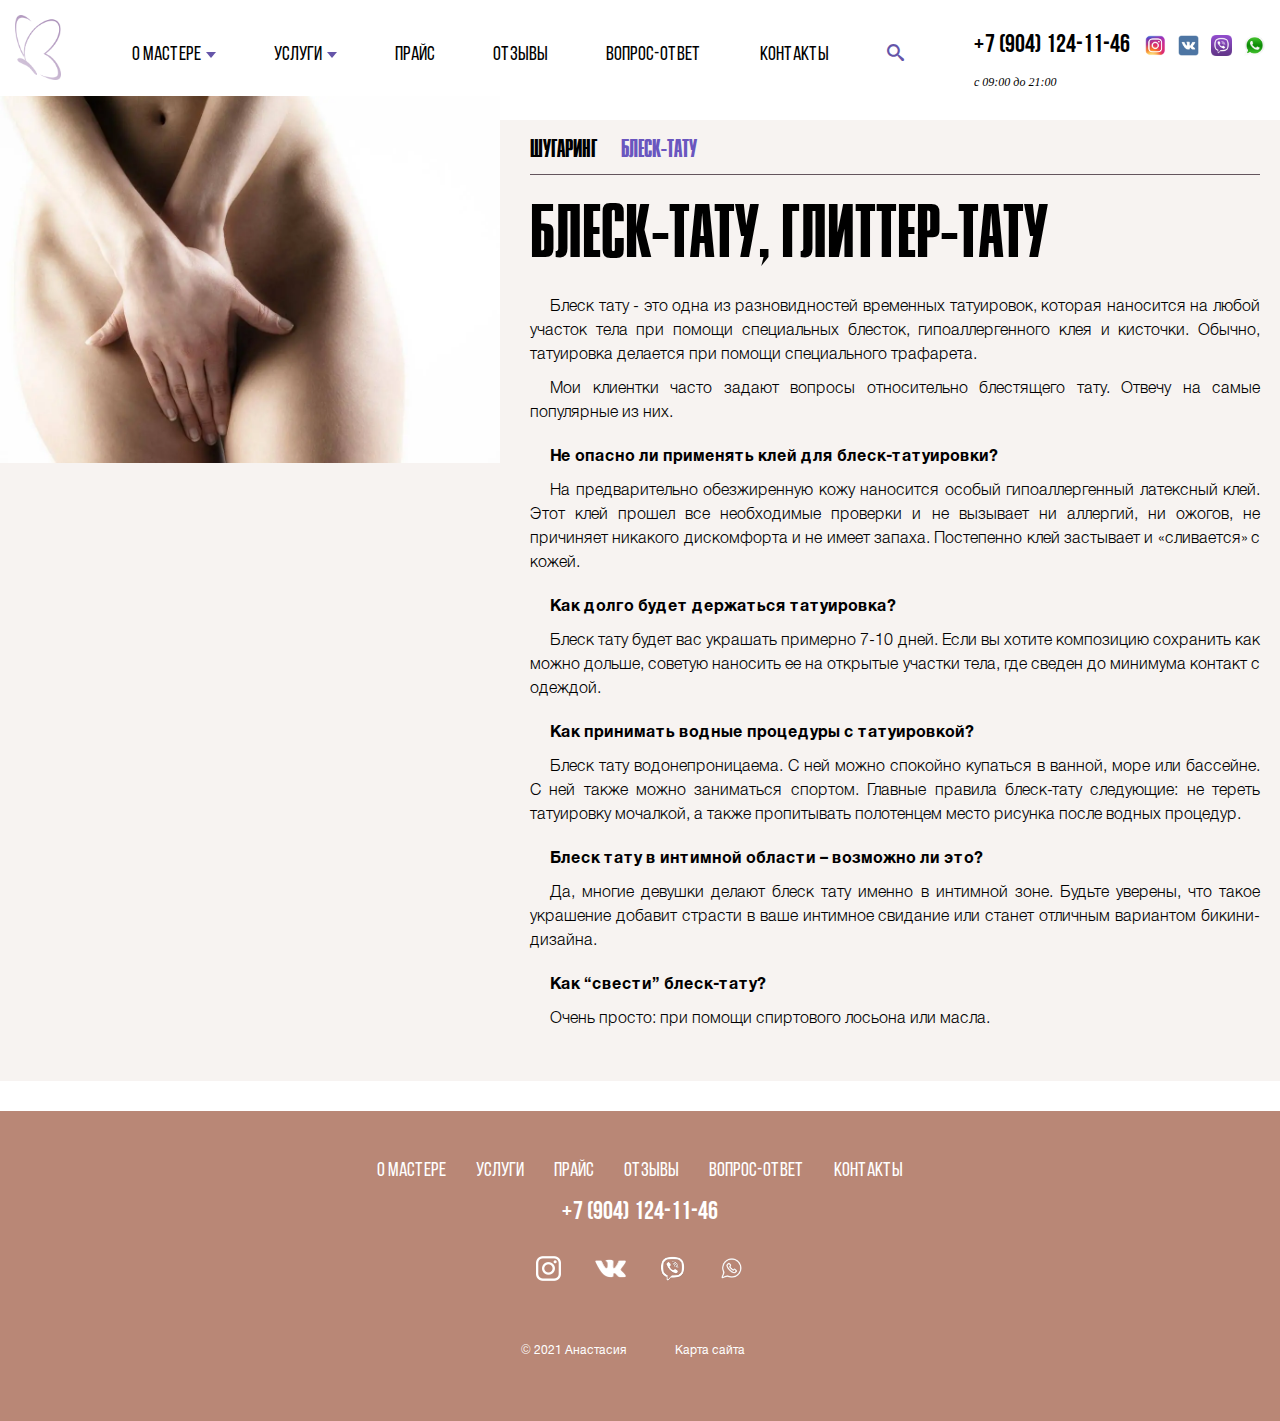
<file: services/glitter-tatu.html>
<!DOCTYPE html><html lang="ru"><head>    <meta charset="UTF-8">    <meta http-equiv="X-UA-Compatible" content="IE=edge">    <meta name="viewport" content="width=device-width, initial-scale=1.0">    <meta name="format-detection" content="telephone=no">    <meta name="format-detection" content="address=no">    <title>Блеск-тату</title>    <!-- Подключение иконок -->    <link rel="shortcut icon" type="image/x-icon" href="/img/icons/favicon.ico">    <!-- <link rel="apple-touch-icon" href="apple-touch-icon.png"> -->    <!-- Подключение стилей -->    <link rel="stylesheet" href="/css/normalize.css">    <link rel="stylesheet" href="/css/tns.css">    <link rel="stylesheet" href="/css/style.min.css">    <!--##############################        Fix it, when site will be on www        ##############################     -->     <meta property="og:title" content="Шугаринг. Анастасия.">     <meta property="og:type" content="website">     <meta property="og:url" content="http://epilbratsk.tk/">     <meta property="og:image" content="http://epilbratsk.tk/img/logo.png">     <meta property="og:site_name" content="epilbratsk.tk">     <meta property="og:description" content="Сахарная депиляция в Братске. Cоздаю гладкость с любовью."></head><body>	<!-- оболочка (grid-контейнер) -->	<div class="wrapper">		<!-- Шапка -->		<header class="header">	<div class="header__wrapper">		<div class="header__container _container">			<div class="header__body">				<!-- logo -->				<a href="/" class="header__logo">					<picture><source srcset="/img/logo.webp" type="image/webp"><img src="/img/logo.png" alt="logo"></picture>				</a>				<!-- menu -->				<div class="header__menu menu">					<nav class="menu__body">						<ul data-spollers="768,max" class="menu__list">							<li class="menu__item">								<a href="/about/about.html" class="menu__link">o мастере</a>								<button data-spoller type="submit" class="menu__arrow _icon-arrow-down"></button>								<ul class="menu__sub-list">									<li class="menu__sub-item">										<a href="/about/about.html" class="menu__sub-link">знакомство</a>									</li>									<li class="menu__sub-item">										<a href="/about/certif.html" class="menu__sub-link">сертификаты</a>									</li>								</ul>							</li>							<li class="menu__item">								<a href="/services/shugaring.html" class="menu__link">услуги</a>								<button data-spoller type="submit" class="menu__arrow _icon-arrow-down"></button>								<ul class="menu__sub-list">									<li class="menu__sub-item">										<a href="/services/shugaring.html" class="menu__sub-link">шугаринг</a>									</li>									<li class="menu__sub-item">										<a href="/services/glitter-tatu.html" class="menu__sub-link">блеск-тату</a>									</li>								</ul>							</li>							<li class="menu__item">								<a href="/price/price.html" class="menu__link">прайс</a>							</li>							<li class="menu__item">								<a href="/reviews/reviews.html" class="menu__link">отзывы</a>							</li>							<li class="menu__item">								<a href="/faq/faq.html" class="menu__link">вопрос-ответ</a>							</li>							<li class="menu__item">								<a href="/contacts/contacts.html" class="menu__link">контакты</a>							</li>							<li class="menu__item">								<div class="header__search">									<div class="search-form">										<form action="#" class="search-form__item">											<input type="text" autocomplete="off" name="form[]" data-value="Поиск"												class="search-form__input">										</form>									</div>									<button type="button" class="search-form__icon _icon-search"></button>									<button type="button" class="search-form__icon-close"></button>								</div>							</li>						</ul>					</nav>				</div>				<!-- telephone -->				<div class="header__phone">					<a href="tel:+79041241146" class="header__phone-link">						<strong>+7 (904) 124-11-46</strong>					</a>				</div>				<!-- time -->				<div class="header__time">с 09:00 до 21:00</div>				<!-- social -->				<div class="header__social social">					<div class="social__item">						<a href="https://www.instagram.com/sugaring_bratsk/" target="_blank" class="social__link">							<picture><source srcset="/img/icons/instagram.webp" type="image/webp"><img src="/img/icons/instagram.png" alt="insta"></picture>						</a>					</div>					<div class="social__item">						<a href="https://vk.com/nastya_epil" target="_blank" class="social__link">							<picture><source srcset="/img/icons/vk.webp" type="image/webp"><img src="/img/icons/vk.png" alt="VK"></picture>						</a>					</div>					<div class="social__item">						<a href="viber://chat?number=%2B79041241146" target="_blank" class="social__link">							<picture><source srcset="/img/icons/viber.webp" type="image/webp"><img src="/img/icons/viber.png" alt="viber"></picture>						</a>					</div>					<div class="social__item">						<a href="https://wa.me/+79041241146" target="_blank" class="social__link">							<picture><source srcset="/img/icons/whatsapp.webp" type="image/webp"><img src="/img/icons/whatsapp.png" alt="whatsapp"></picture>						</a>					</div>				</div>				<button type="button" class="icon-menu">					<span></span>					<span></span>					<span></span>				</button>			</div>		</div>	</div></header>		<!-- Контент -->		<main class="main page">	<section class="page__description description description_without-padding">		<div class="description__banner">			<picture><source srcset="/img/img2.webp" type="image/webp"><img src="/img/img2.jpg" class="description__banner_logo"></picture>		</div>		<div class="description__menu">			<ul>				<li>					<a href="shugaring.html" class="description__menu_link">шугаринг</a>				</li>				<li class="description__menu_active">					<a href="glitter-tatu.html" class="description__menu_link">блеск-тату</a>				</li>			</ul>		</div>		<div class="description__title">			<h1>Блеск-тату, глиттер-тату</h1>		</div>		<div class="description__text">			<p>Блеск тату - это одна из разновидностей временных татуировок, которая наносится на любой участок тела при				помощи специальных блесток, гипоаллергенного клея и кисточки. Обычно, татуировка делается при помощи				специального трафарета.</p>			<p>Мои клиентки часто задают вопросы относительно блестящего тату. Отвечу на самые популярные из них.</p>			<h4>Не опасно ли применять клей для блеск-татуировки?</h4>			<p>На предварительно обезжиренную кожу наносится особый гипоаллергенный латексный клей. Этот клей прошел все				необходимые проверки и не вызывает ни аллергий, ни ожогов, не причиняет никакого дискомфорта и не имеет				запаха. Постепенно клей застывает и «сливается» с кожей.</p>			<h4>Как долго будет держаться татуировка?</h4>			<p>Блеск тату будет вас украшать примерно 7-10 дней. Если вы хотите композицию сохранить как можно дольше,				советую наносить ее на открытые участки тела, где сведен до минимума контакт с одеждой.</p>			<h4>Как принимать водные процедуры с татуировкой?</h4>			<p>Блеск тату водонепроницаема. С ней можно спокойно купаться в ванной, море или бассейне. С ней также можно				заниматься спортом. Главные правила блеск-тату следующие: не тереть татуировку мочалкой, а также				пропитывать				полотенцем место рисунка после водных процедур.</p>			<h4>Блеск тату в интимной области – возможно ли это?</h4>			<p>Да, многие девушки делают блеск тату именно в интимной зоне. Будьте уверены, что такое украшение добавит				страсти в ваше интимное свидание или станет отличным вариантом бикини-дизайна.</p>			<h4>Как “свести” блеск-тату?</h4>			<p>Очень просто: при помощи спиртового лосьона или масла.</p>		</div>	</section></main>		<!-- Футер -->		<footer class="footer">	<div class="footer__menu">		<ul class="footer__list">			<li><a href="/about/about.html" class="footer__link">о мастере</a></li>			<li><a href="/services/shugaring.html" class="footer__link">услуги</a></li>			<li><a href="/price/price.html" class="footer__link">прайс</a></li>			<li><a href="/reviews/reviews.html" class="footer__link">отзывы</a></li>			<li><a href="/faq/faq.html" class="footer__link">вопрос-ответ</a></li>			<li><a href="/contacts/contacts.html" class="footer__link">контакты</a></li>		</ul>	</div>	<div class="footer__contacts">		<a href="tel:+79041241146" class="footer__phone">+7 (904) 124-11-46</a>	</div>	<div class="footer__social">		<a href="https://www.instagram.com/sugaring_bratsk/" class="footer__soc-link" target="_blank" title="Instagram">			<picture><source srcset="/img/icons/insta-white.webp" type="image/webp"><img src="/img/icons/insta-white.png" alt="insta"></picture>			<!-- <div class="footer__tooltip">				Instagram			</div> -->		</a>		<a href="https://vk.com/nastya_epil" class="footer__soc-link" target="_blank" title="ВКонтакте">			<picture><source srcset="/img/icons/vk-white.webp" type="image/webp"><img src="/img/icons/vk-white.png" alt="VK"></picture>			<!-- <div class="footer__tooltip">				ВКонтакте			</div> -->		</a>		<a href="viber://chat?number=%2B79041241146" class="footer__soc-link" target="_blank" title="Viber">			<picture><source srcset="/img/icons/viber-white.webp" type="image/webp"><img src="/img/icons/viber-white.png" alt="VB"></picture>			<!-- <div class="footer__tooltip">				Viber			</div> -->		</a>		<a href="https://wa.me/+79041241146" class="footer__soc-link" target="_blank" title="WhatsApp">			<picture><source srcset="/img/icons/whatsapp-white.webp" type="image/webp"><img src="/img/icons/whatsapp-white.png" alt="WA"></picture>			<!-- <div class="footer__tooltip">				What's App			</div> -->		</a>	</div>	<div class="footer__copyright">		<span>© 2021 Анастасия</span>		<a href="#" class="footer__link copyright">Карта сайта</a>	</div></footer>	</div>	<script src="/js/tns.js"></script><script src="/js/script.min.js"></script><!-- Widget online-Записи --><!-- <script src="https://beauty.dikidi.net/assets/js/widget_record/widget2.min.js"></script> --><!-- Widget online-Записи --></body></html>
</file>
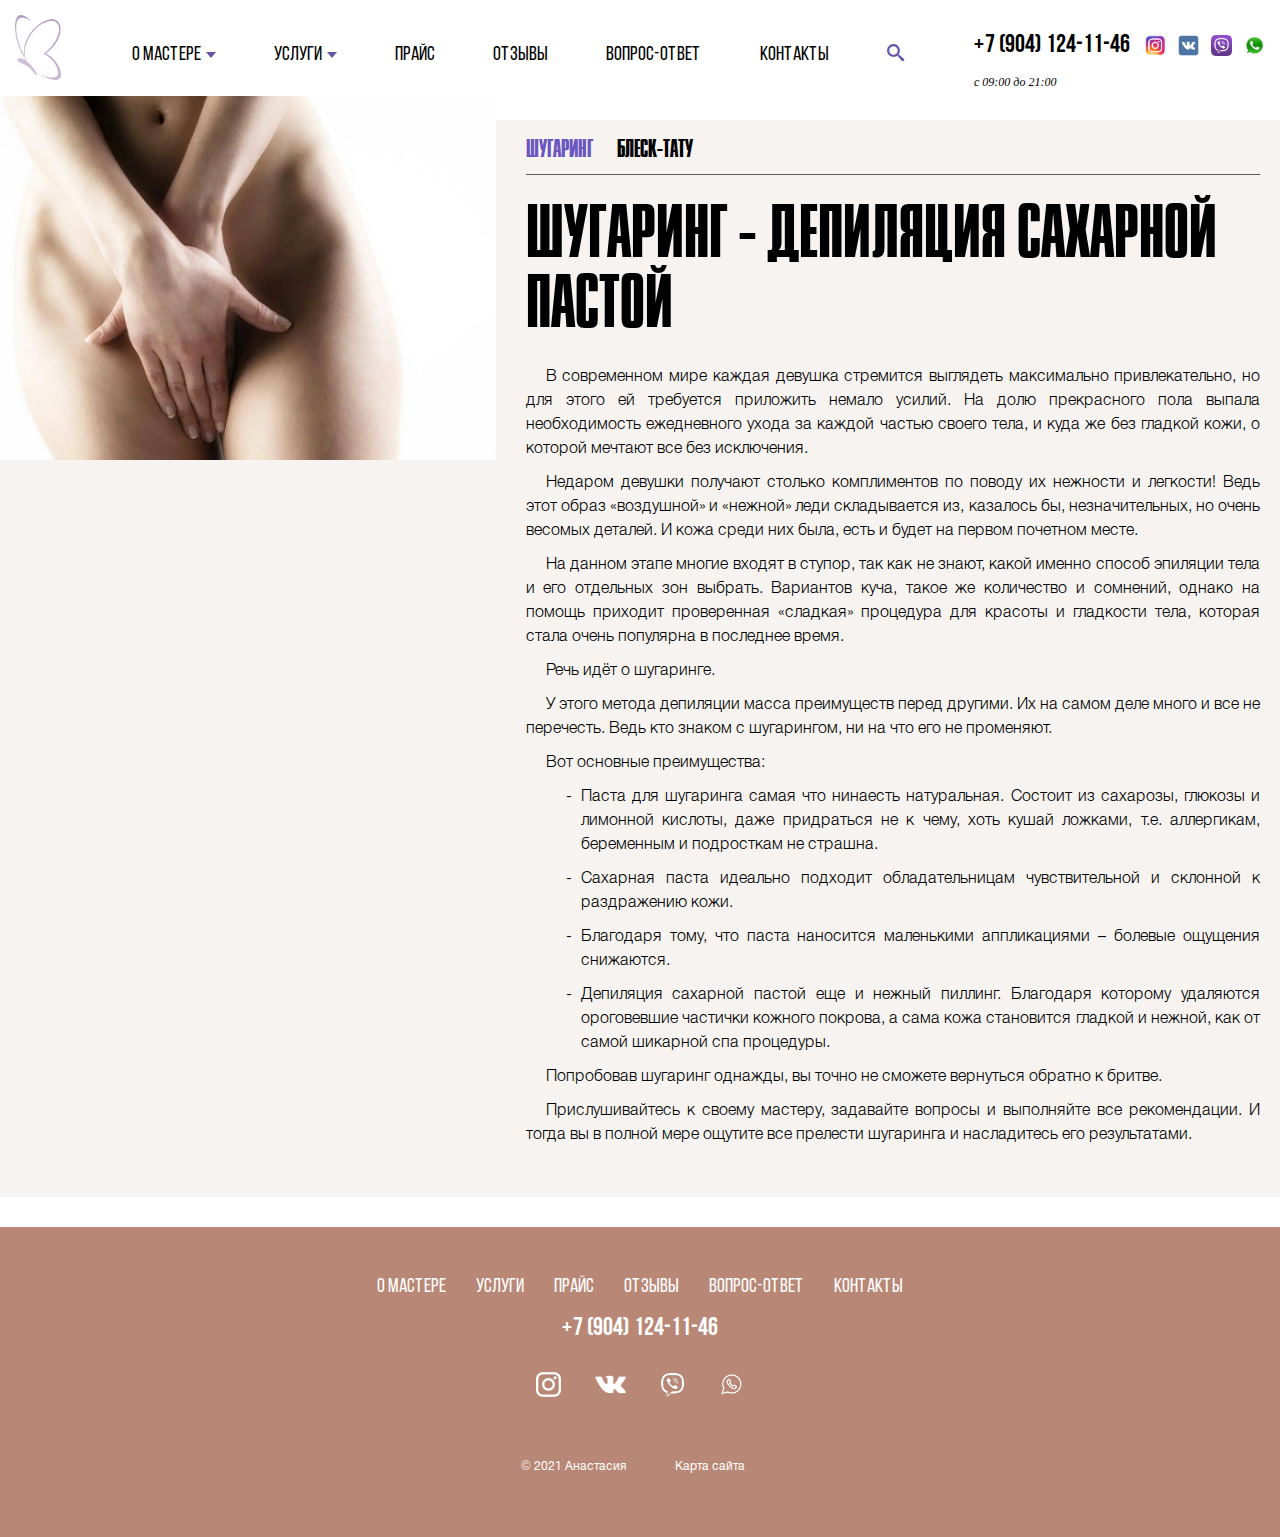
<file: services/shugaring.html>
<!DOCTYPE html><html lang="ru"><head>    <meta charset="UTF-8">    <meta http-equiv="X-UA-Compatible" content="IE=edge">    <meta name="viewport" content="width=device-width, initial-scale=1.0">    <meta name="format-detection" content="telephone=no">    <meta name="format-detection" content="address=no">    <title>Шугаринг</title>    <!-- Подключение иконок -->    <link rel="shortcut icon" type="image/x-icon" href="/img/icons/favicon.ico">    <!-- <link rel="apple-touch-icon" href="apple-touch-icon.png"> -->    <!-- Подключение стилей -->    <link rel="stylesheet" href="/css/normalize.css">    <link rel="stylesheet" href="/css/tns.css">    <link rel="stylesheet" href="/css/style.min.css">    <!--##############################        Fix it, when site will be on www        ##############################     -->     <meta property="og:title" content="Шугаринг. Анастасия.">     <meta property="og:type" content="website">     <meta property="og:url" content="http://epilbratsk.tk/">     <meta property="og:image" content="http://epilbratsk.tk/img/logo.png">     <meta property="og:site_name" content="epilbratsk.tk">     <meta property="og:description" content="Сахарная депиляция в Братске. Cоздаю гладкость с любовью."></head><body>	<!-- оболочка (grid-контейнер) -->	<div class="wrapper">		<!-- Шапка -->		<header class="header">	<div class="header__wrapper">		<div class="header__container _container">			<div class="header__body">				<!-- logo -->				<a href="/" class="header__logo">					<picture><source srcset="/img/logo.webp" type="image/webp"><img src="/img/logo.png" alt="logo"></picture>				</a>				<!-- menu -->				<div class="header__menu menu">					<nav class="menu__body">						<ul data-spollers="768,max" class="menu__list">							<li class="menu__item">								<a href="/about/about.html" class="menu__link">o мастере</a>								<button data-spoller type="submit" class="menu__arrow _icon-arrow-down"></button>								<ul class="menu__sub-list">									<li class="menu__sub-item">										<a href="/about/about.html" class="menu__sub-link">знакомство</a>									</li>									<li class="menu__sub-item">										<a href="/about/certif.html" class="menu__sub-link">сертификаты</a>									</li>								</ul>							</li>							<li class="menu__item">								<a href="/services/shugaring.html" class="menu__link">услуги</a>								<button data-spoller type="submit" class="menu__arrow _icon-arrow-down"></button>								<ul class="menu__sub-list">									<li class="menu__sub-item">										<a href="/services/shugaring.html" class="menu__sub-link">шугаринг</a>									</li>									<li class="menu__sub-item">										<a href="/services/glitter-tatu.html" class="menu__sub-link">блеск-тату</a>									</li>								</ul>							</li>							<li class="menu__item">								<a href="/price/price.html" class="menu__link">прайс</a>							</li>							<li class="menu__item">								<a href="/reviews/reviews.html" class="menu__link">отзывы</a>							</li>							<li class="menu__item">								<a href="/faq/faq.html" class="menu__link">вопрос-ответ</a>							</li>							<li class="menu__item">								<a href="/contacts/contacts.html" class="menu__link">контакты</a>							</li>							<li class="menu__item">								<div class="header__search">									<div class="search-form">										<form action="#" class="search-form__item">											<input type="text" autocomplete="off" name="form[]" data-value="Поиск"												class="search-form__input">										</form>									</div>									<button type="button" class="search-form__icon _icon-search"></button>									<button type="button" class="search-form__icon-close"></button>								</div>							</li>						</ul>					</nav>				</div>				<!-- telephone -->				<div class="header__phone">					<a href="tel:+79041241146" class="header__phone-link">						<strong>+7 (904) 124-11-46</strong>					</a>				</div>				<!-- time -->				<div class="header__time">с 09:00 до 21:00</div>				<!-- social -->				<div class="header__social social">					<div class="social__item">						<a href="https://www.instagram.com/sugaring_bratsk/" target="_blank" class="social__link">							<picture><source srcset="/img/icons/instagram.webp" type="image/webp"><img src="/img/icons/instagram.png" alt="insta"></picture>						</a>					</div>					<div class="social__item">						<a href="https://vk.com/nastya_epil" target="_blank" class="social__link">							<picture><source srcset="/img/icons/vk.webp" type="image/webp"><img src="/img/icons/vk.png" alt="VK"></picture>						</a>					</div>					<div class="social__item">						<a href="viber://chat?number=%2B79041241146" target="_blank" class="social__link">							<picture><source srcset="/img/icons/viber.webp" type="image/webp"><img src="/img/icons/viber.png" alt="viber"></picture>						</a>					</div>					<div class="social__item">						<a href="https://wa.me/+79041241146" target="_blank" class="social__link">							<picture><source srcset="/img/icons/whatsapp.webp" type="image/webp"><img src="/img/icons/whatsapp.png" alt="whatsapp"></picture>						</a>					</div>				</div>				<button type="button" class="icon-menu">					<span></span>					<span></span>					<span></span>				</button>			</div>		</div>	</div></header>		<!-- Контент -->		<main class="main page">	<section class="page__description description description_without-padding">		<div class="description__banner">			<picture><source srcset="/img/img2.webp" type="image/webp"><img src="/img/img2.jpg" class="description__banner_logo"></picture>		</div>		<div class="description__menu">			<ul>				<li class="description__menu_active">					<a href="shugaring.html" class="description__menu_link">шугаринг</a>				</li>				<li>					<a href="glitter-tatu.html" class="description__menu_link">блеск-тату</a>				</li>			</ul>		</div>		<div class="description__title">			<h1>ШУГАРИНГ - ДЕПИЛЯЦИЯ САХАРНОЙ ПАСТОЙ</h1>		</div>		<div class="description__text">			<p>В современном мире каждая девушка стремится выглядеть максимально привлекательно, но для этого ей требуется приложить немало усилий. На долю прекрасного пола выпала необходимость ежедневного ухода за каждой частью своего тела, и куда же без гладкой кожи, о которой мечтают все без исключения.</p>			<p>Недаром девушки получают столько комплиментов по поводу их нежности и легкости! Ведь этот образ «воздушной» и «нежной» леди складывается из, казалось бы, незначительных, но очень весомых деталей. И кожа среди них была, есть и будет на первом почетном месте. </p>			<p>На данном этапе многие входят в ступор, так как не знают, какой именно способ эпиляции тела и его отдельных зон выбрать. Вариантов куча, такое же количество и сомнений, однако на помощь приходит проверенная «сладкая» процедура для красоты и гладкости тела, которая стала очень популярна в последнее время.</p>			<p>Речь идёт о шугаринге.</p>			<p>У этого метода депиляции масса преимуществ перед другими. Их на самом деле много и все не перечесть. Ведь кто знаком с шугарингом, ни на что его не променяют.</p>			<p>Вот основные преимущества:</p>			<ul>				<li>Паста для шугаринга самая что нинаесть натуральная. Состоит из сахарозы, глюкозы и лимонной кислоты, даже придраться не к чему, хоть кушай ложками, т.е. аллергикам, беременным и подросткам не страшна.</li>				<li>Сахарная паста идеально подходит обладательницам чувствительной и склонной к раздражению кожи.</li>				<li>Благодаря тому, что паста наносится маленькими аппликациями – болевые ощущения снижаются.</li>				<li>Депиляция сахарной пастой еще и нежный пиллинг. Благодаря которому удаляются ороговевшие частички кожного покрова, а сама кожа становится гладкой и нежной, как от самой шикарной спа процедуры.</li>			</ul>			<p>Попробовав шугаринг однажды, вы точно не сможете вернуться обратно к бритве.</p>			<p>Прислушивайтесь к своему мастеру, задавайте вопросы и выполняйте все рекомендации. И тогда вы в полной мере ощутите все прелести шугаринга и насладитесь его результатами.</p>		</div>	</section></main>		<!-- Футер -->		<footer class="footer">	<div class="footer__menu">		<ul class="footer__list">			<li><a href="/about/about.html" class="footer__link">о мастере</a></li>			<li><a href="/services/shugaring.html" class="footer__link">услуги</a></li>			<li><a href="/price/price.html" class="footer__link">прайс</a></li>			<li><a href="/reviews/reviews.html" class="footer__link">отзывы</a></li>			<li><a href="/faq/faq.html" class="footer__link">вопрос-ответ</a></li>			<li><a href="/contacts/contacts.html" class="footer__link">контакты</a></li>		</ul>	</div>	<div class="footer__contacts">		<a href="tel:+79041241146" class="footer__phone">+7 (904) 124-11-46</a>	</div>	<div class="footer__social">		<a href="https://www.instagram.com/sugaring_bratsk/" class="footer__soc-link" target="_blank" title="Instagram">			<picture><source srcset="/img/icons/insta-white.webp" type="image/webp"><img src="/img/icons/insta-white.png" alt="insta"></picture>			<!-- <div class="footer__tooltip">				Instagram			</div> -->		</a>		<a href="https://vk.com/nastya_epil" class="footer__soc-link" target="_blank" title="ВКонтакте">			<picture><source srcset="/img/icons/vk-white.webp" type="image/webp"><img src="/img/icons/vk-white.png" alt="VK"></picture>			<!-- <div class="footer__tooltip">				ВКонтакте			</div> -->		</a>		<a href="viber://chat?number=%2B79041241146" class="footer__soc-link" target="_blank" title="Viber">			<picture><source srcset="/img/icons/viber-white.webp" type="image/webp"><img src="/img/icons/viber-white.png" alt="VB"></picture>			<!-- <div class="footer__tooltip">				Viber			</div> -->		</a>		<a href="https://wa.me/+79041241146" class="footer__soc-link" target="_blank" title="WhatsApp">			<picture><source srcset="/img/icons/whatsapp-white.webp" type="image/webp"><img src="/img/icons/whatsapp-white.png" alt="WA"></picture>			<!-- <div class="footer__tooltip">				What's App			</div> -->		</a>	</div>	<div class="footer__copyright">		<span>© 2021 Анастасия</span>		<a href="#" class="footer__link copyright">Карта сайта</a>	</div></footer>	</div>	<script src="/js/tns.js"></script><script src="/js/script.min.js"></script><!-- Widget online-Записи --><!-- <script src="https://beauty.dikidi.net/assets/js/widget_record/widget2.min.js"></script> --><!-- Widget online-Записи --></body></html>
</file>
<file: css/tns.css>
.tns-outer{padding:0 !important}.tns-outer [hidden]{display:none !important}.tns-outer [aria-controls],.tns-outer [data-action]{cursor:pointer}.tns-slider{-webkit-transition:all 0s;-moz-transition:all 0s;transition:all 0s}.tns-slider>.tns-item{-webkit-box-sizing:border-box;-moz-box-sizing:border-box;box-sizing:border-box}.tns-horizontal.tns-subpixel{white-space:nowrap}.tns-horizontal.tns-subpixel>.tns-item{display:inline-block;vertical-align:top;white-space:normal}.tns-horizontal.tns-no-subpixel:after{content:'';display:table;clear:both}.tns-horizontal.tns-no-subpixel>.tns-item{float:left}.tns-horizontal.tns-carousel.tns-no-subpixel>.tns-item{margin-right:-100%}.tns-no-calc{position:relative;left:0}.tns-gallery{position:relative;left:0;min-height:1px}.tns-gallery>.tns-item{position:absolute;left:-100%;-webkit-transition:transform 0s, opacity 0s;-moz-transition:transform 0s, opacity 0s;transition:transform 0s, opacity 0s}.tns-gallery>.tns-slide-active{position:relative;left:auto !important}.tns-gallery>.tns-moving{-webkit-transition:all 0.25s;-moz-transition:all 0.25s;transition:all 0.25s}.tns-autowidth{display:inline-block}.tns-lazy-img{-webkit-transition:opacity 0.6s;-moz-transition:opacity 0.6s;transition:opacity 0.6s;opacity:0.6}.tns-lazy-img.tns-complete{opacity:1}.tns-ah{-webkit-transition:height 0s;-moz-transition:height 0s;transition:height 0s}.tns-ovh{overflow:hidden}.tns-visually-hidden{position:absolute;left:-10000em}.tns-transparent{opacity:0;visibility:hidden}.tns-fadeIn{opacity:1;filter:alpha(opacity=100);z-index:0}.tns-normal,.tns-fadeOut{opacity:0;filter:alpha(opacity=0);z-index:-1}.tns-vpfix{white-space:nowrap}.tns-vpfix>div,.tns-vpfix>li{display:inline-block}.tns-t-subp2{margin:0 auto;width:310px;position:relative;height:10px;overflow:hidden}.tns-t-ct{width:2333.3333333%;width:-webkit-calc(100% * 70 / 3);width:-moz-calc(100% * 70 / 3);width:calc(100% * 70 / 3);position:absolute;right:0}.tns-t-ct:after{content:'';display:table;clear:both}.tns-t-ct>div{width:1.4285714%;width:-webkit-calc(100% / 70);width:-moz-calc(100% / 70);width:calc(100% / 70);height:10px;float:left}

/*# sourceMappingURL=sourcemaps/tiny-slider.css.map */
</file>
<file: css/style.min.css>
@charset "UTF-8";.header{-ms-grid-row:1;-ms-grid-column:1;grid-area:header;font-family:BebasNeue}.header__wrapper{position:fixed;width:100%;top:0;left:0;z-index:50;background-color:#fff;padding-top:15px}.header__body{display:grid;grid-template:"header_logo	header_menu				header_telephone	header_social" 1fr "header_logo	header_menu				header_time			header_social" auto/auto minmax(auto,965px) auto auto;align-items:center;-moz-column-gap:15px;column-gap:15px}.header__main{display:flex;flex:0 0 76%;align-items:center;font-size:20px}.header__logo{-ms-grid-row:1;-ms-grid-row-span:2;-ms-grid-column:1;grid-area:header_logo;position:relative;z-index:5;padding:0 0 8px 0}.header__logo img{height:65px}.header__phone{-ms-grid-row:1;-ms-grid-column:5;grid-area:header_telephone;padding-top:5px;z-index:5}.header__phone-link{font-size:25px;line-height:23px;color:#000;transition:color .3s ease 0s}.header__time{-ms-grid-row:2;-ms-grid-column:5;grid-area:header_time;font-size:12px;font-family:Georgia;font-style:italic;padding-bottom:5px;z-index:5}.header__search._active .search-form{transform:scaleX(1)}.header__search._active .search-form__icon{display:none}.header__search._active .search-form__icon-close{display:block}.header__contact{position:relative;z-index:5}._container{max-width:1405px;padding:0 15px;margin:0 auto}.menu{-ms-grid-row:1;-ms-grid-row-span:2;-ms-grid-column:3;grid-area:header_menu;font-size:20px}.menu__item{display:flex;align-items:center;justify-content:space-between;flex-wrap:wrap;margin:0 3px;padding:5px 0;position:relative}.menu__link{color:inherit;transition:color .3s ease 0s}.menu__arrow{margin:0 0 0 5px;transition:all .3s ease 0s;cursor:pointer}.menu__sub-list{position:relative;background-color:#fff;padding:15px;flex:1 1 100%}.menu__sub-item:not(:last-child){margin:0 0 5px 0}.menu__sub-link{white-space:nowrap;color:inherit;transition:color .3s ease 0s}.search-form{transform:scaleX(0);position:absolute;right:40px;top:-5px;transition:.5s cubic-bezier(.2,.19,0,1.34)}.search-form__icon{color:#6555a9;background-color:#fff;z-index:5;font-size:17px;cursor:pointer}.search-form__icon-close{background-color:#fff;cursor:pointer;position:absolute;right:-7px;top:-8px;width:32px;height:32px;display:none}.search-form__icon-close:hover{opacity:1}.search-form__icon-close:after,.search-form__icon-close:before{position:absolute;content:'';height:17px;width:2px;background-color:#333}.search-form__icon-close:before{transform:rotate(45deg)}.search-form__icon-close:after{transform:rotate(-45deg)}.search-form__item{background-color:#fff;width:800px;z-index:5}.search-form__input{font-size:26px;padding:0 20px;height:40px;border:1px solid #bcbdbe;color:#bcbdbe;line-height:38px;width:100%}.contact{display:grid;grid-template:"phone	links" 1fr "time	time" auto/auto 1fr;-moz-column-gap:25px;column-gap:25px;row-gap:5px}.contact__phone{-ms-grid-row:1;-ms-grid-column:1;grid-area:phone}.contact__phone-link{font-size:25px;line-height:23px;color:#000;transition:color .3s ease 0s}.contact__time{font-size:12px;font-family:Georgia;font-style:italic}.contact__links{display:grid;grid-template-columns:auto;grid-auto-flow:column;align-items:center;-moz-column-gap:12px;column-gap:12px}.contact__links-item{height:21px;width:21px}.contact__links-item img{max-width:100%}.social{-ms-grid-row:1;-ms-grid-row-span:2;-ms-grid-column:7;grid-area:header_social;align-self:start;padding-top:20px;display:grid;grid-template-columns:auto;grid-auto-flow:column;-moz-column-gap:12px;column-gap:12px}.social__item{height:21px;width:21px}.social__item img{max-width:100%}.icon-menu{display:none}._icon-arrow-down{border-top:6px solid #6555a9;border-right:5px solid transparent;border-left:5px solid transparent;background-color:#fff;transition-duration:.5s}.close{transform:scaleX(0);position:absolute;right:-7px;top:5px;width:32px;height:32px}.close:hover{opacity:1}.close:after,.close:before{position:absolute;left:15px;content:'';height:17px;width:2px;background-color:#333}.close:before{transform:rotate(45deg)}.close:after{transform:rotate(-45deg)}.main{-ms-grid-row:2;-ms-grid-column:1;grid-area:main;padding:30px 0;display:grid;grid-template:minmax(auto,650px) repeat(3,minmax(-webkit-min-content,-webkit-max-content))/1fr;grid-template:minmax(auto,650px) repeat(3,minmax(min-content,max-content))/1fr}.promo{background:linear-gradient(90deg,rgba(190,169,157,0) 0,rgba(190,169,157,0) calc((100% - 1375px)/ 2),#f5d4c1 calc((100% - 1365px)/ 2 + .1px),#f5d4c1);grid-row:1/2;display:grid;grid-template:1fr 1fr/1fr minmax(auto,1031px) minmax(auto,344px) 1fr;gap:34px 0}.promo__banner{grid-column:1/span 2;grid-row:1/3;background-image:url(../img/bg/slide-bg.jpg);background-size:cover;margin:-32px 0 32px 0}.promo__content{width:50%;margin-left:auto;padding:125px 25px 30px 0}.promo__title{font-family:PressGothicPro;text-transform:uppercase;font-size:65px;line-height:1;letter-spacing:-1.5px;margin-bottom:20px}.promo__subtitle{font-size:22px;font-style:italic;font-family:Georgia;margin-bottom:30px}.promo__promotion{grid-column:3/4;grid-row:1/3;margin:35px 0 32px 25px;display:grid;grid-template-rows:repeat(auto-fit,minmax(100px,1fr));gap:35px 0}.promo__promotion-1{background-image:url(../img/bg/promo-img1.jpg);background-size:cover;background-color:#d9d5dc}.promo__promotion-2{background-image:url(../img/bg/promo-img1.jpg);background-size:cover;background-color:#d9d5dc}.promo .promotion__content{padding:29px}.promo .promotion__title{font-family:PressGothicPro;font-size:33px;line-height:1;text-transform:uppercase;width:60%;margin-bottom:15px}.promo .promotion__discount{background:#d8b29d;color:#fff;padding:6px 5px 4px;position:relative;top:-3px;left:-5px;display:inline-block}.promo .promotion__text{font-size:14px;font-family:Georgia;font-style:italic;line-height:20px;width:60%}.button{display:inline-flex;background-color:#64555d;font-size:11px;font-weight:500;letter-spacing:5px;line-height:545.45455%;text-transform:uppercase;color:#fff;font-family:HelveticaNeueCyr;padding:0 50px;border-radius:0;align-items:center;justify-content:center;text-align:center;height:60px;white-space:nowrap;transition:background-color .3s ease-in-out;cursor:pointer}.button.disable{display:none}.calculator{background:linear-gradient(90deg,#f8d6b8 0,#f8d6b8 calc((100% - 1375px)/ 2),#f7f3f1 calc((100% - 1365px)/ 2 + .1px),#f7f3f1);grid-row:2/3;margin-top:120px}.calculator__container{display:grid;grid-template:"...	calc_title		calc_title" "...	calc_services	..." "...	calc_complex	..." "...	calc_total		..."/1fr minmax(auto,1375px) 1fr;margin-top:-90px}.calculator__title{-ms-grid-row:1;-ms-grid-column:2;-ms-grid-column-span:2;grid-area:calc_title;background-color:#f7f3f1;background:linear-gradient(90deg,rgba(255,255,255,0) 0,#f7f3f1 .4%);font-family:PressGothicPro;text-transform:uppercase;font-size:50px;padding:35px 0 30px 50px;letter-spacing:-1.25px;line-height:70px}.calculator__services{-ms-grid-row:2;-ms-grid-column:2;grid-area:calc_services;padding:0 50px;display:grid;grid-template:1fr/repeat(3,1fr);grid-auto-flow:row;-moz-column-gap:25px;column-gap:25px;align-items:center}.calculator__complex{-ms-grid-row:3;-ms-grid-column:2;grid-area:calc_complex;padding:25px 50px 0 50px;width:66.6%}.calculator__complex strong{font-size:20px;font-family:BebasNeue;font-weight:700;margin-right:25px;position:relative;top:2px}.calculator__complex .services-row:nth-child(n){border-right:none;padding-right:0}.calculator__note{display:none;grid-area:calc_note;padding:0 50px;margin-top:25px}.calculator__price{-ms-grid-row:4;-ms-grid-column:2;grid-area:calc_total;padding:25px 50px;display:flex;justify-content:space-between;align-items:center}.price__btn{height:50px;line-height:50px;justify-self:end}.price__text{font-size:22px;font-weight:300}.price__amount{font-weight:700}.checkbox[type=checkbox]{visibility:hidden}.checkbox[type=checkbox]:checked+label:after{content:"";position:absolute;left:-15px;top:2px;width:9px;height:6px;border-radius:1px;border-left:3px solid #000;border-bottom:3px solid #000;transform:rotate(-45deg)}.checkbox+label{font-size:13px;font-weight:400;position:relative;padding-left:5px;cursor:pointer}.checkbox+label:before{content:"";width:13px;height:13px;border:1px solid #bcbdbe;display:inline-block;margin-right:8px;position:relative;top:0;position:absolute;left:-17px}.services-row{display:flex;justify-content:space-between;align-items:center}.services-row:hover{background:rgba(204,203,203,.644);transition:.3s ease-in-out}.services-row__cost{line-height:32px;font-size:13px;padding-left:10px}.services__face-area{border:1px solid #aea5a9}.advantages{grid-row:3/4;display:grid;grid-template:1fr/1fr minmax(auto,1375px) 1fr;z-index:2}.advantages__container{background-color:#f8d6b8;grid-column:1/3;width:calc((100vw - 1375px)/ 2 + 950px);padding:35px 40px 0 calc((100vw - 1375px)/ 2 + 40px);display:grid;grid-template:"adv_title" "adv_content" 1fr "adv_btn" auto}.advantages__title{-ms-grid-row:1;-ms-grid-column:1;grid-area:adv_title;align-self:center;padding-bottom:20px}.advantages__content{-ms-grid-row:2;-ms-grid-column:1;grid-area:adv_content;display:grid;grid-template:1fr/repeat(3,1fr);grid-auto-flow:row;gap:25px}.advantages__btn{-ms-grid-row:3;-ms-grid-column:1;grid-area:adv_btn;justify-self:end;align-self:center;height:50px;line-height:50px;margin:40px 0}.advantage{display:flex;flex-direction:column}.advantage__title{font-size:45px;letter-spacing:-1px;font-family:PressGothicPro;text-transform:uppercase;margin-right:10px}.advantage__text{font-size:13px;justify-self:end;text-align:justify}.sub-title{font-size:20px;font-weight:300;text-transform:uppercase;letter-spacing:2px}.webp .advantages__empty{background-size:contain}.achievements{grid-row:4/5;background:linear-gradient(90deg,rgba(255,255,255,0) 0,rgba(255,255,255,0) calc((100% - 1375px)/ 2),#e1d7d0 calc((100% - 1375px)/ 2 + .1px),#e1d7d0);margin-top:55px;padding:0 0 20px 0;display:grid;grid-template:1fr/1fr minmax(auto,687px) minmax(auto,687px) 1fr}.achievements__sertificate{grid-column:2/3;margin-right:30px}.achievements__reviews{grid-column:3/4}.reviews{display:grid;grid-template:auto minmax(auto,340px) auto/minmax(auto,328px) minmax(auto,339px);grid-template:"review_img				review_title" "review_img				review_content" minmax(auto,340px) "review_img				review_btn"/minmax(auto,328px) minmax(auto,339px);row-gap:30px;margin:-315px 0 0 0;padding:55px 0;background:#f7f3f1;position:relative;z-index:1}.reviews__img{-ms-grid-row:1;-ms-grid-row-span:5;-ms-grid-column:1;grid-area:review_img;align-self:end;overflow:hidden;position:relative}.reviews__img img{width:90%;height:100%;-o-object-fit:cover;object-fit:cover}.reviews__title{-ms-grid-row:1;-ms-grid-column:2;grid-area:review_title;font-family:PressGothicPro;text-transform:uppercase;font-size:60px;letter-spacing:-1.25px;line-height:60px;width:80%;align-self:end}.reviews__content{-ms-grid-row:3;-ms-grid-column:2;grid-area:review_content}.reviews__btn{-ms-grid-row:5;-ms-grid-column:2;grid-area:review_btn;width:225px}.review__container{height:250px}.review__text{font-size:15px;line-height:23px}.review__author{font-size:18px}.review__btns{margin-top:60px}.review__btn-next,.review__btn-prev{border:solid #000;border-width:0 2px 2px 0;display:inline-block;padding:5px;cursor:pointer;transition:.6s ease;margin:0 45px 15px 5px}.review__btn-next:hover,.review__btn-prev:hover{opacity:.6}.review__btn-prev{transform:rotate(135deg);position:relative}.review__btn-prev span{position:absolute;width:22px;border:solid #000;border-width:0 2px 2px 0;transform:rotate(45deg) translate(-50%,330%)}.review__btn-next{transform:rotate(-45deg)}.review__btn-next span{position:absolute;width:22px;border:solid #000;border-width:0 2px 2px 0;transform:rotate(45deg) translate(-50%,355%)}.sertificate{display:grid;grid-template:minmax(auto,70px) 1fr/minmax(auto,35px) 1fr minmax(auto,35px)}.sertificate__title{grid-row:1/2;grid-column:1/span 3;justify-self:center;font-size:45px;letter-spacing:-1px;font-family:PressGothicPro;text-transform:uppercase;padding-top:12px}.sertificate__content{grid-row:2/3;grid-column:2/3;justify-self:center;align-self:center}.sertificate__item img{-o-object-fit:cover;object-fit:cover;width:100%;height:100%;padding:5px}.sertificate__btn-next:hover,.sertificate__btn-prev:hover{opacity:.6}.sertificate__btn-prev{grid-row:2/3;grid-column:1/2;justify-self:end}.sertificate__btn-next{grid-row:2/3;grid-column:3/4;justify-self:start}.btn-next,.btn-prev{border:solid #000;border-width:0 3px 3px 0;display:inline-block;padding:8px;cursor:pointer;transition:.6s;align-self:center}.btn-next{transform:rotate(-45deg)}.btn-prev{transform:rotate(135deg)}.footer{-ms-grid-row:3;-ms-grid-column:1;grid-area:footer;background-color:#b98776;color:#fff;display:grid;grid-template:"...	footer_menu			..." minmax(auto,28px) "...	footer_contacts		..." minmax(auto,35px) "...	footer_social		..." minmax(auto,105px) "...	footer_copyright	..." minmax(auto,50px)/1fr minmax(auto,1375px) 1fr;justify-items:center;align-content:center}.footer__menu{-ms-grid-row:1;-ms-grid-column:2;grid-area:footer_menu}.footer__menu ul li{font-size:20px;font-family:BebasNeue}.footer__list{display:grid;grid-auto-flow:column}.footer__contacts{-ms-grid-row:2;-ms-grid-column:2;grid-area:footer_contacts;font-family:BebasNeue;font-weight:700;font-size:25px;margin-top:10px}.footer__social{-ms-grid-row:3;-ms-grid-column:2;grid-area:footer_social;align-self:center}.footer__copyright{-ms-grid-row:4;-ms-grid-column:2;grid-area:footer_copyright;font-size:12px;align-self:center}.footer__copyright span{padding-right:30px}.footer__phone{color:#fff;transition:.3s}.footer__phone:hover{color:rgba(255,255,255,.8)}.footer__link{margin:15px;color:inherit}.footer__link:hover{color:rgba(255,255,255,.8);transition:.3s}.footer__link .copyright{padding:0 0 0 30px}.footer__soc-link img{max-height:25px;margin:15px;transition:.3s}.footer__soc-link img:hover{opacity:.7;max-height:30px;margin:12px}.popup{position:fixed;width:100%;height:100%;background-color:rgba(0,0,0,.8);top:0;left:0;z-index:50;opacity:0;visibility:hidden;overflow-y:auto;overflow-x:hidden;transition:all .5s ease 0s}.popup.open{opacity:1;visibility:visible}.popup.open .popup__content{transform:translate(0,0);opacity:1}.popup__body{padding:30px 30px;min-height:100%;display:flex;align-items:center;justify-content:center}.popup__content{opacity:0;transform:translate(0,-100%);transition:all .5s ease 0s}.popup__content-window{display:grid;grid-template:minmax(auto,30px) auto 1fr/minmax(auto,690px);background-color:#fff;margin:30px auto;padding:20px;position:relative}.popup__content-sertif{display:grid;grid-template:auto 1fr/1fr;margin:30px auto;padding:20px}.popup__close{grid-row:1/2;position:absolute;right:5px;top:-8px}.popup__close.close{transform:scaleX(1)}.popup__title{grid-row:2/3}.popup-form{grid-row:3/4}.title{font-weight:700;font-size:22px;text-align:center}.form{display:grid;grid-template:"username 		username" minmax(auto,100px) "userphone 		date" minmax(auto,100px) "title	 		title" minmax(auto,40px) "price			price" minmax(-webkit-min-content,-webkit-max-content) "amount			amount" minmax(auto,50px) "button			button" "note			note" "captcha		captcha"/1fr 1fr;grid-template:"username 		username" minmax(auto,100px) "userphone 		date" minmax(auto,100px) "title	 		title" minmax(auto,40px) "price			price" minmax(min-content,max-content) "amount			amount" minmax(auto,50px) "button			button" "note			note" "captcha		captcha"/1fr 1fr;padding:15px 30px;-moz-column-gap:10%;column-gap:10%}.form__username{-ms-grid-row:1;-ms-grid-column:1;-ms-grid-column-span:3;grid-area:username}.form-add-review>.form__username{-ms-grid-row:1;-ms-grid-column:1;-ms-grid-column-span:2}.form-message>.form__username{-ms-grid-row:1;-ms-grid-column:1;-ms-grid-column-span:2}.form__userphone{-ms-grid-row:2;-ms-grid-column:1;grid-area:userphone}.form-add-review>.form__userphone{-ms-grid-row:2;-ms-grid-column:1}.form-message>.form__userphone{-ms-grid-row:2;-ms-grid-column:1}.form__date{-ms-grid-row:2;-ms-grid-column:3;grid-area:date;margin-bottom:35px}.form-add-review>.form__date{-ms-grid-row:2;-ms-grid-column:2}.review-item>.form__date{-ms-grid-row:5;-ms-grid-column:1}.form__email{-ms-grid-row:2;-ms-grid-column:2;grid-area:email}.contacts>.form__email{-ms-grid-row:3;-ms-grid-column:1}.form__message{-ms-grid-row:3;-ms-grid-column:1;-ms-grid-column-span:2;grid-area:review-text}.form-message>.form__message{-ms-grid-row:3;-ms-grid-column:1;-ms-grid-column-span:2}.form__title{-ms-grid-row:3;-ms-grid-column:1;-ms-grid-column-span:3;grid-area:title}.page__description>.form__title{-ms-grid-row:3;-ms-grid-column:5;-ms-grid-column-span:1}.description_without-menu>.form__title{-ms-grid-row:1;-ms-grid-column:5;-ms-grid-column-span:1}.review-item>.form__title{-ms-grid-row:1;-ms-grid-column:1;-ms-grid-column-span:1}.form__price{-ms-grid-row:4;-ms-grid-column:1;-ms-grid-column-span:3;grid-area:price;border-top:1px solid #8c7366;border-bottom:1px solid #8c7366;padding:15px 0}.form__price .price-item{display:flex;justify-content:space-between;font-size:13px}.form__price .price-item~.price-item{margin-top:10px}.form__price .price-item:hover{background-color:#ececec}.form__amount{-ms-grid-row:5;-ms-grid-column:1;-ms-grid-column-span:3;grid-area:amount;align-self:end;display:flex;justify-content:space-between}.form__btnSend{-ms-grid-row:6;-ms-grid-column:1;-ms-grid-column-span:3;grid-area:button;justify-self:center;cursor:pointer;margin-top:50px}.form-add-review>.form__btnSend{-ms-grid-row:4;-ms-grid-column:1;-ms-grid-column-span:2}.form-message>.form__btnSend{-ms-grid-row:4;-ms-grid-column:1;-ms-grid-column-span:2}.contacts>.form__btnSend{-ms-grid-row:4;-ms-grid-column:1;-ms-grid-column-span:1}.form__note{-ms-grid-row:7;-ms-grid-column:1;-ms-grid-column-span:3;grid-area:note;font-size:12px;font-style:italic;margin:30px auto;text-align:center}.form-add-review>.form__note{-ms-grid-row:5;-ms-grid-column:1;-ms-grid-column-span:2}.form-message>.form__note{-ms-grid-row:5;-ms-grid-column:1;-ms-grid-column-span:2}.form__captcha{-ms-grid-row:8;-ms-grid-column:1;-ms-grid-column-span:3;grid-area:captcha;padding-bottom:20px}.form-add-review>.form__captcha{-ms-grid-row:6;-ms-grid-column:1;-ms-grid-column-span:2}.form-message>.form__captcha{-ms-grid-row:6;-ms-grid-column:1;-ms-grid-column-span:2}.form__label{font-weight:300;margin-bottom:5px}.form__input{height:50px;width:100%;padding:12px 16px;font-family:PTSans-Regular,Helvetica,Arial,sans-serif;font-size:16px;border:1px solid #8c7366;color:#555;border-radius:0;outline:0;transition:.3s ease-in-out}.form__input_text{height:auto;resize:none}.form__input:hover{box-shadow:0 0 5px rgba(0,0,0,.2)}.form__input:focus{box-shadow:0 0 5px rgba(0,0,0,.5);border:1px solid #745f54}.form-date{max-width:169px;margin:0}.form-time{max-width:110px;margin:0}.form-add-review{grid-template:"username 		username" minmax(auto,100px) "userphone 		date" minmax(auto,100px) "review-text	review-text" "button			button" minmax(auto,85px) "note			note" "captcha		captcha"/1fr 1fr}.form-message{grid-template:"username 		username" minmax(auto,110px) "userphone 		email" minmax(auto,110px) "review-text	review-text" "button			button" minmax(auto,85px) "note			note" "captcha		captcha"/1fr 1fr}.popup-sertif__title{grid-row:1/2;margin-bottom:10px;color:#fff}.popup-sertif__close{top:10px;right:0;background:0 0;cursor:pointer}.popup-sertif__close.close:after,.popup-sertif__close.close:before{height:30px;width:3px;background-color:#d8d8d8}.popup-sertif__close:hover{opacity:.8}.popup-sertif__close.close{transform:scaleX(1)}.popup-sertif__images{grid-row:2/3}.images{display:grid;grid-template:1fr/auto minmax(auto,110vh) auto;justify-content:center;-moz-column-gap:40px;column-gap:40px}.images__content{grid-row:1/2;grid-column:2/3}.images__item img{-o-object-fit:contain;object-fit:contain;max-width:100%;max-height:100%}.images__btn-prev{grid-row:1/2;grid-column:1/2;justify-self:end}.images__btn-next{grid-row:1/2;grid-column:3/4;justify-self:start}.images .btn-next,.images .btn-prev{border-color:#d8d8d8;padding:18px}.page{grid-template:auto auto/1fr}.page__description{grid-row:1/2;display:grid;grid-template:"banner		banner					menu				..." minmax(auto,55px) "banner		banner					title				..." minmax(95px,-webkit-max-content) "banner		banner					descr_text			..."/1fr minmax(auto,500px) minmax(auto,825px) 1fr;grid-template:"banner		banner					menu				..." minmax(auto,55px) "banner		banner					title				..." minmax(95px,max-content) "banner		banner					descr_text			..."/1fr minmax(auto,500px) minmax(auto,825px) 1fr;gap:25px 50px}.page__gallery{grid-row:2/3}.page__reviews{grid-row:2/3;background:linear-gradient(90deg,rgba(190,169,157,0) 0,rgba(190,169,157,0) calc((100% - 1375px)/ 2),#f7f3f1 calc((100% - 1365px)/ 2 + .1px),#f7f3f1)}.page .calculator{background:linear-gradient(90deg,rgba(190,169,157,0) 0,rgba(190,169,157,0) calc((100% - 1375px)/ 2),#f7f3f1 calc((100% - 1365px)/ 2 + .1px),#f7f3f1);margin-top:0}.page .calculator__container{margin-top:0}.description{background:linear-gradient(90deg,rgba(190,169,157,0) 0,rgba(190,169,157,0) calc((100% - 1375px)/ 2),#f7f3f1 calc((100% - 1365px)/ 2 + .1px),#f7f3f1);line-height:24px;padding-bottom:160px}.description_without-padding{padding-bottom:50px}.description_without-menu{grid-template:"banner		banner					title				..." "banner		banner					descr_text				..." 1fr/1fr minmax(auto,500px) minmax(auto,825px) 1fr;gap:25px 50px}.description_without-menu .description__title{padding-top:40px}.description__banner{-ms-grid-row:1;-ms-grid-row-span:5;-ms-grid-column:1;-ms-grid-column-span:3;grid-area:banner;margin:-32px 0 0 0}.description_without-menu>.description__banner{-ms-grid-row:1;-ms-grid-row-span:3;-ms-grid-column:1;-ms-grid-column-span:3}.description__banner_logo{max-width:100%;min-height:363px;-o-object-fit:cover;object-fit:cover}.description__menu{-ms-grid-row:1;-ms-grid-column:5;grid-area:menu;border-bottom:1px solid #64555d;display:grid;align-items:center;padding-top:8px}.description__menu_link{color:inherit}.description__menu_link:hover{opacity:.8;transition:.3s}.description__menu_active{color:#6a56bf}.description__menu ul li{display:inline-block;font-size:22px;font-family:PressGothicPro;text-transform:uppercase}.description__menu ul li+li{margin-left:20px}.description__title{-ms-grid-row:3;-ms-grid-column:1;-ms-grid-column-span:3;grid-area:title;align-self:end;font-size:65px;line-height:1.08;text-transform:uppercase;font-family:PressGothicPro;letter-spacing:.05px}.page__description>.description__title{-ms-grid-row:3;-ms-grid-column:5;-ms-grid-column-span:1}.description_without-menu>.description__title{-ms-grid-row:1;-ms-grid-column:5;-ms-grid-column-span:1}.review-item>.description__title{-ms-grid-row:1;-ms-grid-column:1;-ms-grid-column-span:1}.description__text{-ms-grid-row:5;-ms-grid-column:5;grid-area:descr_text;font-weight:300;overflow-wrap:break-word;text-align:justify}.description_without-menu>.description__text{-ms-grid-row:3;-ms-grid-column:5}.description__text ul{list-style:"- "}.description__text ul li{margin-left:50px;margin-bottom:10px;padding-left:5px}.description__text p{text-indent:20px;margin-bottom:10px}.description__text p:last-child{margin-bottom:0}.description__text h4{font-weight:700;text-indent:20px;padding:10px 0}.description__btn{margin-top:20px}.gallery{display:grid;grid-template:"...	gallery_btn_prev	gallery 			gallery_btn_next	..."/1fr auto minmax(auto,1280px) auto 1fr;margin-top:-80px;padding:0 25px}.gallery__content{-ms-grid-row:1;-ms-grid-column:3;grid-area:gallery;justify-self:center;align-self:center}.gallery__item img{-o-object-fit:cover;object-fit:cover;width:100%;height:100%}.gallery__btn-prev{-ms-grid-row:1;-ms-grid-column:2;grid-area:gallery_btn_prev;margin-right:10px}.gallery__btn-next{-ms-grid-row:1;-ms-grid-column:4;grid-area:gallery_btn_next;margin-left:10px}.reviews-list{display:grid;grid-template:1fr auto/1fr minmax(auto,1375px) 1fr;row-gap:40px}.reviews-list__content{grid-column:2/3;display:grid;grid-template:1fr/repeat(auto-fit,minmax(350px,1fr));gap:20px;align-items:start;justify-content:center;padding:0 20px}.reviews-list__btn{grid-column:2/3;grid-row:2/3;justify-self:center;margin-bottom:40px}.reviews-list__item{border:1px solid #8c7366;padding:25px}.review-item{display:grid;grid-template:"title" minmax(auto,-webkit-max-content) "text" "date" minmax(auto,-webkit-max-content);grid-template:"title" minmax(auto,max-content) "text" "date" minmax(auto,max-content);row-gap:22px}.review-item__title{-ms-grid-row:3;-ms-grid-column:1;-ms-grid-column-span:3;grid-area:title;font-weight:700;font-size:20px}.page__description>.review-item__title{-ms-grid-row:3;-ms-grid-column:5;-ms-grid-column-span:1}.description_without-menu>.review-item__title{-ms-grid-row:1;-ms-grid-column:5;-ms-grid-column-span:1}.review-item>.review-item__title{-ms-grid-row:1;-ms-grid-column:1;-ms-grid-column-span:1}.review-item__text{-ms-grid-row:3;-ms-grid-column:1;grid-area:text;font-size:15px;line-height:23px;font-weight:300}.review-item__date{-ms-grid-row:2;-ms-grid-column:3;grid-area:date;position:relative;font-size:14px;padding-top:25px}.form-add-review>.review-item__date{-ms-grid-row:2;-ms-grid-column:2}.review-item>.review-item__date{-ms-grid-row:5;-ms-grid-column:1}.review-item__date:before{content:"";position:absolute;top:0;left:0;width:20px;height:3px;background:#6a56bf;display:block}.faq{display:grid;grid-template:"faq-tabs" minmax(auto,36px) "faq-button" minmax(auto,160px) "faq-content"}.faq-tabs{-ms-grid-row:1;-ms-grid-column:1;grid-area:faq-tabs;border-bottom:1px solid #64555d;font-size:22px;font-family:PressGothicPro;text-transform:uppercase;line-height:24px}.faq-tabs__item{color:inherit}.faq-tabs__item+.faq-tabs__item{margin-left:20px}.faq-tabs__item:hover{opacity:.8;transition:.3s}.faq-tabs__item--active{color:#6a56bf}.faq-list{display:none}.faq-list__select{width:100%;padding:10px 10px;border:1px solid #aea5a9;text-transform:uppercase;font-family:BebasNeue;font-weight:700}.faq-btn{-ms-grid-row:2;-ms-grid-column:1;grid-area:faq-button;align-self:center}.faq-content{-ms-grid-row:3;-ms-grid-column:1;grid-area:faq-content}.faq-content__item{display:none}.faq-content__item--active{display:block}.faq-item{padding-bottom:35px}.faq-item+.faq-item{border-top:1px solid #e1d7d0;padding-top:40px}.faq-item__question{font-weight:700;font-size:19px;line-height:30px;margin-bottom:20px}.faq-item__answer--text{line-height:27px;margin-left:65px}.faq-item__answer span{text-transform:uppercase;font-size:22px;font-family:BebasNeue;font-weight:700;color:#64555d;line-height:31px;float:left}.contacts{display:grid;grid-template:"address	phone" "time		social" "email		..." "button		..."/1fr 1fr;text-align:left;line-height:27px;font-size:18px}.contacts h4{padding:0 0;text-indent:0}.contacts__address{-ms-grid-row:1;-ms-grid-column:1;grid-area:address}.contacts__time{-ms-grid-row:3;-ms-grid-column:1;-ms-grid-column-span:3;grid-area:time;align-self:center}.contacts__email{-ms-grid-row:2;-ms-grid-column:2;grid-area:email}.contacts>.contacts__email{-ms-grid-row:3;-ms-grid-column:1}.contacts__btn{-ms-grid-row:6;-ms-grid-column:1;-ms-grid-column-span:3;grid-area:button;margin-top:40px}.form-add-review>.contacts__btn{-ms-grid-row:4;-ms-grid-column:1;-ms-grid-column-span:2}.form-message>.contacts__btn{-ms-grid-row:4;-ms-grid-column:1;-ms-grid-column-span:2}.contacts>.contacts__btn{-ms-grid-row:4;-ms-grid-column:1;-ms-grid-column-span:1}.contacts__phone{-ms-grid-row:1;-ms-grid-column:1;grid-area:phone}.contacts__phone .contacts__link+.contacts__link{margin-left:5px}.contacts__phone .social-img{position:relative;top:4px;max-height:21px}.contacts__social{-ms-grid-row:2;-ms-grid-column:2;grid-area:social}.contacts__title{font-family:PressGothicPro;text-transform:uppercase;letter-spacing:.05px;font-size:25px;font-weight:500!important;line-height:1.1;margin:10px 0 15px 0}.contacts__link{color:#6a56bf}.contacts__link+.contacts__link{margin-left:15px}@font-face{font-family:BebasNeue;font-display:swap;src:url(../fonts/BebasNeueBold.woff) format("woff"),url(../fonts/BebasNeueBold.woff2) format("woff2");font-weight:700;font-style:normal}@font-face{font-family:BebasNeue;font-display:swap;src:url(../fonts/BebasNeueRegular.woff) format("woff"),url(../fonts/BebasNeueRegular.woff2) format("woff2");font-weight:400;font-style:normal}@font-face{font-family:HelveticaNeueCyr;font-display:swap;src:url(../fonts/HelveticaNeueCyr-Bold.woff) format("woff"),url(../fonts/HelveticaNeueCyr-Bold.woff2) format("woff2");font-weight:700;font-style:normal}@font-face{font-family:HelveticaNeueCyr;font-display:swap;src:url(../fonts/HelveticaNeueCyr-BlackItalic.woff) format("woff"),url(../fonts/HelveticaNeueCyr-BlackItalic.woff2) format("woff2");font-weight:900;font-style:italic}@font-face{font-family:HelveticaNeueCyr;font-display:swap;src:url(../fonts/HelveticaNeueCyr-BoldItalic.woff) format("woff"),url(../fonts/HelveticaNeueCyr-BoldItalic.woff2) format("woff2");font-weight:700;font-style:italic}@font-face{font-family:HelveticaNeueCyr;font-display:swap;src:url(../fonts/HelveticaNeueCyr-Heavy.woff) format("woff"),url(../fonts/HelveticaNeueCyr-Heavy.woff2) format("woff2");font-weight:900;font-style:normal}@font-face{font-family:HelveticaNeueCyr;font-display:swap;src:url(../fonts/HelveticaNeueCyr-HeavyItalic.woff) format("woff"),url(../fonts/HelveticaNeueCyr-HeavyItalic.woff2) format("woff2");font-weight:900;font-style:italic}@font-face{font-family:HelveticaNeueCyr;font-display:swap;src:url(../fonts/HelveticaNeueCyr-Italic.woff) format("woff"),url(../fonts/HelveticaNeueCyr-Italic.woff2) format("woff2");font-weight:500;font-style:italic}@font-face{font-family:HelveticaNeueCyr;font-display:swap;src:url(../fonts/HelveticaNeueCyr-Light.woff) format("woff"),url(../fonts/HelveticaNeueCyr-Light.woff2) format("woff2");font-weight:300;font-style:normal}@font-face{font-family:HelveticaNeueCyr;font-display:swap;src:url(../fonts/HelveticaNeueCyr-MediumItalic.woff) format("woff"),url(../fonts/HelveticaNeueCyr-MediumItalic.woff2) format("woff2");font-weight:500;font-style:italic}@font-face{font-family:HelveticaNeueCyr;font-display:swap;src:url(../fonts/HelveticaNeueCyr-Roman.woff) format("woff"),url(../fonts/HelveticaNeueCyr-Roman.woff2) format("woff2");font-weight:400;font-style:normal}@font-face{font-family:HelveticaNeueCyr;font-display:swap;src:url(../fonts/HelveticaNeueCyr-Thin.woff) format("woff"),url(../fonts/HelveticaNeueCyr-Thin.woff2) format("woff2");font-weight:100;font-style:normal}@font-face{font-family:HelveticaNeueCyr;font-display:swap;src:url(../fonts/HelveticaNeueCyr-ThinItalic.woff) format("woff"),url(../fonts/HelveticaNeueCyr-ThinItalic.woff2) format("woff2");font-weight:100;font-style:italic}@font-face{font-family:HelveticaNeueCyr;font-display:swap;src:url(../fonts/HelveticaNeueCyr-UltraLight.woff) format("woff"),url(../fonts/HelveticaNeueCyr-UltraLight.woff2) format("woff2");font-weight:200;font-style:normal}@font-face{font-family:HelveticaNeueCyr;font-display:swap;src:url(../fonts/HelveticaNeueCyr-UltraLightItalic.woff) format("woff"),url(../fonts/HelveticaNeueCyr-UltraLightItalic.woff2) format("woff2");font-weight:200;font-style:italic}@font-face{font-family:PressGothicPro;font-display:swap;src:url(../fonts/PressGothicPro.woff) format("woff"),url(../fonts/PressGothicPro.woff2) format("woff2");font-weight:400;font-style:normal}@font-face{font-family:HelveticaNeueCyr;font-display:swap;src:url(../fonts/HelveticaNeueCyr-LightItalic.woff) format("woff"),url(../fonts/HelveticaNeueCyr-LightItalic.woff2) format("woff2");font-weight:300;font-style:italic}@font-face{font-family:HelveticaNeueCyr;font-display:swap;src:url(../fonts/HelveticaNeueCyr-Medium.woff) format("woff"),url(../fonts/HelveticaNeueCyr-Medium.woff2) format("woff2");font-weight:500;font-style:normal}@font-face{font-family:icons;font-display:swap;src:url(../fonts/icons.woff) format("woff"),url(../fonts/icons.woff2) format("woff2");font-weight:400;font-style:normal}@font-face{font-family:icons;font-display:swap;src:url(../fonts/icons.woff) format("woff"),url(../fonts/icons.woff2#icons) format("woff2");font-weight:400;font-style:normal;font-display:block}[class*=" _icon-"]:before,[class^="_icon-"]:before{font-family:icons;font-style:normal;font-weight:400;font-variant:normal;text-transform:none;line-height:1;-webkit-font-smoothing:antialiased;-moz-osx-font-smoothing:grayscale}[class*=" _icon-"]:before,[class^="_icon-"]:before{display:block}._icon-arrow-left:before{content:"\e900"}._icon-arrow-link:before{content:"\e901"}._icon-instagram:before{content:"\e902"}._icon-search:before{content:"\e903"}._icon-search2:before{content:"\e904"}._icon-viber:before{content:"\e905"}._icon-vk:before{content:"\e906"}._icon-whatsapp:before{content:"\e907"}*,:after,:before{padding:0;margin:0;border:0;box-sizing:border-box}a,a:visited{text-decoration:none}a:hover{text-decoration:none}body{height:100%;color:#000;font-family:HelveticaNeueCyr;font-size:16px;line-height:1.428571429;background-color:#fff}body.lock{overflow:hidden}ul{list-style:none}strong{font-weight:700}.wrapper{min-height:100vh;display:grid;grid-template:"header" minmax(90px,auto) "main" 1fr "footer" minmax(auto,310px)/1fr}.social-img{max-height:28px}@media (min-width:767.98px){.menu__list{display:flex;flex-wrap:wrap;justify-content:space-evenly}.menu__item._hover .menu__sub-list{transform:translate(0,0);opacity:1;visibility:visible;pointer-events:auto}.menu__item._hover .menu__arrow{transform:rotate(-180deg)}.menu__item._hover .menu__arrow,.menu__item._hover .menu__link{color:#6555a9}.menu__sub-list{opacity:0;transition:all .3s ease 0s;transform:translate(0,10px);visibility:hidden;min-width:100px;left:-15px;pointer-events:none;position:absolute;top:100%;z-index:5}}@media (min-width:991.98px){.button:hover{background-color:#6555a9}.services-row:not(:nth-child(3n)){border-right:1px solid #b29687;padding-right:25px}}@media (max-width:1405px){.page__description{grid-template:"banner					menu" minmax(auto,55px) "banner					title" "banner					descr_text"/minmax(auto,500px) minmax(auto,825px);gap:25px 30px;padding-right:20px}.description_without-menu{grid-template:"banner					title" "banner					descr_text" 1fr/minmax(auto,500px) minmax(auto,825px)}.page__description>.form__title{-ms-grid-row:3;-ms-grid-column:3;-ms-grid-column-span:1}.description_without-menu>.form__title{-ms-grid-row:1;-ms-grid-column:2;-ms-grid-column-span:1}.description__banner{-ms-grid-row:1;-ms-grid-row-span:5;-ms-grid-column:1;-ms-grid-column-span:1}.description_without-menu>.description__banner{-ms-grid-row:1;-ms-grid-row-span:2;-ms-grid-column:1;-ms-grid-column-span:1}.description__menu{-ms-grid-row:1;-ms-grid-column:3}.page__description>.description__title{-ms-grid-row:3;-ms-grid-column:3;-ms-grid-column-span:1}.description_without-menu>.description__title{-ms-grid-row:1;-ms-grid-column:2;-ms-grid-column-span:1}.description__text{-ms-grid-row:5;-ms-grid-column:3}.description_without-menu>.description__text{-ms-grid-row:2;-ms-grid-column:2}.page__description>.review-item__title{-ms-grid-row:3;-ms-grid-column:3;-ms-grid-column-span:1}.description_without-menu>.review-item__title{-ms-grid-row:1;-ms-grid-column:2;-ms-grid-column-span:1}}@media (max-width:1400px){.promo__promotion{margin:30px 20px 32px 20px;row-gap:25px}.promo .promotion__content{padding:24px}.promo .promotion__title{font-size:28px}.advantages__container{padding-left:50px;width:calc(76% + 20px)}.achievements{grid-template:1fr/1fr minmax(auto,57%) minmax(auto,43%) 1fr}.reviews{grid-template:"review_img				review_title" "review_img				review_content" minmax(auto,310px) "review_img				review_btn"/minmax(auto,53%) minmax(auto,47%);padding:40px 20px 40px 0;margin-top:-300px;row-gap:25px}.review__btns{margin-top:40px}.reviews__img{-ms-grid-row:1;-ms-grid-row-span:5;-ms-grid-column:1}.reviews__title{-ms-grid-row:1;-ms-grid-column:2}.reviews__content{-ms-grid-row:3;-ms-grid-column:2}.reviews__btn{-ms-grid-row:5;-ms-grid-column:2}}@media (max-width:1280px){.header__main{grid-area:header_main}.header__contact{grid-area:header_contacts}.promo__banner{background-position:40% top}.promo__content{padding-top:65px}.promo__title{font-size:55px}.reviews__title{font-size:50px}}@media (max-width:1270px){.contact__phone-link{font-size:20px}}@media (max-width:1200px){.close{top:10px}.popup__close{top:-8px}}@media (max-width:1180px){.calculator{margin-top:110px}.calculator__title{padding:35px 20px 30px 20px}.calculator__services{grid-template:1fr/repeat(2,1fr);padding:0 20px}.calculator__complex{width:100%;padding:25px 20px 0 20px}.calculator__price{padding:25px 20px}.services-row:not(:nth-child(3n)){border:none;padding-right:0}.services-row:not(:nth-child(2n)){border-right:1px solid #b29687;padding-right:25px}.advantages{margin:20px 0}.advantages__container{grid-template-columns:auto;width:100%;padding-right:20px;padding-left:20px}.achievements{grid-template:"achievements_reviews" "achievements_certifs";row-gap:20px;background:0 0;margin-top:0}.achievements__sertificate{grid-area:achievements_certifs;background:#e1d7d0;margin-right:0}.achievements__reviews{grid-area:achievements_reviews}.reviews{grid-template:"review_img			review_title" "review_img			review_content" "review_img			review_btn"/minmax(auto,30%) minmax(auto,70%);margin-top:0}.reviews__img{align-self:start}.reviews__btn{margin-left:25px}.review__container{height:150px}.sertificate{grid-template:auto auto/minmax(auto,35px) minmax(auto,800px) minmax(auto,35px);padding:20px 20px 20px 20px;justify-content:center}.images .btn-next,.images .btn-prev{padding:15px}.reviews__img{-ms-grid-row:1;-ms-grid-row-span:3;-ms-grid-column:1}.reviews__title{-ms-grid-row:1;-ms-grid-column:2}.reviews__content{-ms-grid-row:2;-ms-grid-column:2}.reviews__btn{-ms-grid-row:3;-ms-grid-column:2}}@media (max-width:1180px){.achievements__sertificate{-ms-grid-row:3;-ms-grid-column:1}.achievements__reviews{-ms-grid-row:1;-ms-grid-column:1}}@media (max-width:1170px){.contacts{grid-template:"address" "time" "phone" "email" "button" "social"/1fr}.contacts__time{margin-top:20px}.contacts__btn{margin-bottom:40px}.contacts__phone{margin:40px 0}.contacts>.form__email{-ms-grid-row:4;-ms-grid-column:1}.contacts>.form__btnSend{-ms-grid-row:5;-ms-grid-column:1;-ms-grid-column-span:1}.contacts__address{-ms-grid-row:1;-ms-grid-column:1}.contacts>.contacts__email{-ms-grid-row:4;-ms-grid-column:1}.contacts>.contacts__btn{-ms-grid-row:5;-ms-grid-column:1;-ms-grid-column-span:1}.contacts__social{-ms-grid-row:6;-ms-grid-column:1}}@media (max-width:1150px){.contact__phone-link{font-size:18px}}@media (max-width:1100px){.search-form{right:28px}}@media (max-width:991.98px){.header__body{-moz-column-gap:10px;column-gap:10px}.header__logo{padding:0}.header__logo img{height:45px}.header__phone-link{font-size:20px}.header__time{font-size:11px}.menu{font-size:18px}.search-form{right:25px}.search-form__icon{font-size:15px}.social{padding-top:8px}.social__item{height:19px;width:19px}.main{padding:15px 0;grid-template:auto repeat(3,minmax(-webkit-min-content,-webkit-max-content))/1fr;grid-template:auto repeat(3,minmax(min-content,max-content))/1fr}.promo__content{width:47%}.promo__title{font-size:35px;letter-spacing:-1px}.promo__subtitle{font-size:16px}.promo__btn{padding:0 25px}.promo .promotion__title{font-size:26px;width:55%}.button{height:50px}.calculator{margin-top:105px}.calculator__title{font-size:45px}.advantages{margin:15px 0}.advantages__title{padding-bottom:10px}.advantage__title{font-size:35px}.sub-title{font-size:18px}.achievements{row-gap:15px}.reviews__title{font-size:45px;line-height:45px}.popup__body-sertif{padding:30px 20px}.images{-moz-column-gap:20px;column-gap:20px}.images .btn-next,.images .btn-prev{padding:10px}.page{grid-template:auto auto/1fr}.page__description{gap:20px 25px}.description{padding-bottom:110px}.description_without-padding{padding-bottom:50px}.description_without-menu{grid-template:"banner					title" "banner					descr_text" 1fr/minmax(auto,500px) minmax(auto,825px)}.description_contacts{grid-template:"banner" minmax(auto,300px) "title" "descr_text" 1fr/1fr;padding:0 20px 20px 20px}.description__menu ul li{font-size:20px}.description__title{font-size:55px;line-height:55px}.review-item{row-gap:10px}.review-item__title{font-size:18px;line-height:20px}.review-item__text{padding-bottom:10px}.faq{grid-template:"faq-tabs" minmax(auto,36px) "faq-button" "faq-content"}.faq-tabs{font-size:20px}.faq-btn{margin:30px 0 45px 0}.faq-item{padding-bottom:25px}.faq-item+.faq-item{padding-top:30px}.faq-item__question{font-size:17px;line-height:26px}.faq-item__answer--text{font-size:14px;line-height:23px}.faq-item__answer span{line-height:25px}.description_without-menu>.form__title{-ms-grid-row:1;-ms-grid-column:2;-ms-grid-column-span:1}.description_contacts>.form__title{-ms-grid-row:2;-ms-grid-column:1;-ms-grid-column-span:1}.description_without-menu>.description__banner{-ms-grid-row:1;-ms-grid-row-span:2;-ms-grid-column:1;-ms-grid-column-span:1}.description_contacts>.description__banner{-ms-grid-row:1;-ms-grid-row-span:1;-ms-grid-column:1;-ms-grid-column-span:1}.description_without-menu>.description__title{-ms-grid-row:1;-ms-grid-column:2;-ms-grid-column-span:1}.description_contacts>.description__title{-ms-grid-row:2;-ms-grid-column:1;-ms-grid-column-span:1}.description_without-menu>.description__text{-ms-grid-row:2;-ms-grid-column:2}.description_contacts>.description__text{-ms-grid-row:3;-ms-grid-column:1}.description_without-menu>.review-item__title{-ms-grid-row:1;-ms-grid-column:2;-ms-grid-column-span:1}.description_contacts>.review-item__title{-ms-grid-row:2;-ms-grid-column:1;-ms-grid-column-span:1}.faq-tabs{-ms-grid-row:1;-ms-grid-column:1}.faq-btn{-ms-grid-row:2;-ms-grid-column:1}.faq-content{-ms-grid-row:3;-ms-grid-column:1}}@media (max-width:800px){.contact__phone-link{align-self:center;z-index:5}}@media (max-width:790px){.popup__content-window{padding:15px 20px;margin:15px auto}.popup__close{top:-2px}.title{font-size:18px}.form{grid-template:"username" "userphone" "date" "title" minmax(auto,40px) "price" minmax(-webkit-min-content,-webkit-max-content) "amount" minmax(auto,50px) "button" "note" "captcha"/1fr;grid-template:"username" "userphone" "date" "title" minmax(auto,40px) "price" minmax(min-content,max-content) "amount" minmax(auto,50px) "button" "note" "captcha"/1fr;padding:15px}.form__userphone{margin:20px 0}.form__date{margin-bottom:20px}.form__email{margin-bottom:20px}.form__btnSend{margin-top:40px}.form__label{font-size:14px}.form__input{height:40px}.form__input_text{height:auto}.form-date{max-width:100%;margin-bottom:20px}.form-time{max-width:100%}.form-add-review{grid-template:"username" "userphone" "date" "review-text" "button" "note" "captcha"}.form-message{grid-template:"username" "userphone" "email" "review-text" "button" "note" "captcha"/1fr}.form__username{-ms-grid-row:1;-ms-grid-column:1;-ms-grid-column-span:1}.form-add-review>.form__username{-ms-grid-row:1;-ms-grid-column:1;-ms-grid-column-span:1}.form-message>.form__username{-ms-grid-row:1;-ms-grid-column:1;-ms-grid-column-span:1}.form__userphone{-ms-grid-row:2;-ms-grid-column:1}.form-add-review>.form__userphone{-ms-grid-row:2;-ms-grid-column:1}.form-message>.form__userphone{-ms-grid-row:2;-ms-grid-column:1}.form__date{-ms-grid-row:3;-ms-grid-column:1}.form-add-review>.form__date{-ms-grid-row:3;-ms-grid-column:1}.form__email{-ms-grid-row:3;-ms-grid-column:1}.form__message{-ms-grid-row:4;-ms-grid-column:1;-ms-grid-column-span:1}.form-message>.form__message{-ms-grid-row:4;-ms-grid-column:1;-ms-grid-column-span:1}.form__title{-ms-grid-row:4;-ms-grid-column:1;-ms-grid-column-span:1}.form__price{-ms-grid-row:5;-ms-grid-column:1;-ms-grid-column-span:1}.form__amount{-ms-grid-row:6;-ms-grid-column:1;-ms-grid-column-span:1}.form__btnSend{-ms-grid-row:7;-ms-grid-column:1;-ms-grid-column-span:1}.form-add-review>.form__btnSend{-ms-grid-row:5;-ms-grid-column:1;-ms-grid-column-span:1}.form-message>.form__btnSend{-ms-grid-row:5;-ms-grid-column:1;-ms-grid-column-span:1}.form__note{-ms-grid-row:8;-ms-grid-column:1;-ms-grid-column-span:1}.form-add-review>.form__note{-ms-grid-row:6;-ms-grid-column:1;-ms-grid-column-span:1}.form-message>.form__note{-ms-grid-row:6;-ms-grid-column:1;-ms-grid-column-span:1}.form__captcha{-ms-grid-row:9;-ms-grid-column:1;-ms-grid-column-span:1}.form-add-review>.form__captcha{-ms-grid-row:7;-ms-grid-column:1;-ms-grid-column-span:1}.form-message>.form__captcha{-ms-grid-row:7;-ms-grid-column:1;-ms-grid-column-span:1}.description__title{-ms-grid-row:4;-ms-grid-column:1;-ms-grid-column-span:1}.review-item__title{-ms-grid-row:4;-ms-grid-column:1;-ms-grid-column-span:1}.review-item__date{-ms-grid-row:3;-ms-grid-column:1}.form-add-review>.review-item__date{-ms-grid-row:3;-ms-grid-column:1}.contacts__email{-ms-grid-row:3;-ms-grid-column:1}.contacts__btn{-ms-grid-row:7;-ms-grid-column:1;-ms-grid-column-span:1}.form-add-review>.contacts__btn{-ms-grid-row:5;-ms-grid-column:1;-ms-grid-column-span:1}.form-message>.contacts__btn{-ms-grid-row:5;-ms-grid-column:1;-ms-grid-column-span:1}}@media (max-width:767.98px){.header__body{display:flex;padding:0 8px 0 0}.header__phone-link{font-size:25px;margin-left:20px}.header__time{font-size:13px;margin-left:15px}.menu__body{position:fixed;width:100%;height:100%;overflow:auto;top:0;left:-100%;background-color:#fff;transition:left .3s ease 0s;padding:70px 20px;margin-top:20px}.menu__body:before{content:"";position:fixed;width:100%;height:90px;top:0;left:-100%;transition:left .3s ease 0s;background-color:#fff;z-index:2}.menu__body._active{left:0}.menu__body._active::before{left:0}.menu__item{padding:15px 0;justify-content:flex-start}.menu__link{font-size:30px}.menu__arrow{border-top:12px solid #6555a9;border-right:10px solid transparent;border-left:10px solid transparent;background-color:#fff}.menu__arrow._active{transform:rotate(-180deg)}.menu__sub-list{padding:15px 15px 0 15px}.menu__sub-item:not(:last-child){margin:0 0 20px 0}.menu__sub-link{font-size:30px}.search-form{transform:scaleX(1);position:relative;right:0;top:0}.search-form__icon{display:none}.contact__links{display:none}.social{display:none}.icon-menu{grid-area:icon_burger;display:block;position:relative;margin-left:auto;flex:0 0 40px;height:30px;cursor:pointer;background-color:#fff;z-index:5}.icon-menu span{transition:all .3s ease 0s;top:calc(50% - 1px);left:0;position:absolute;width:100%;height:3px;background-color:#000}.icon-menu span:first-child{top:0}.icon-menu span:last-child{top:auto;bottom:0}.icon-menu._active span{transform:scale(0)}.icon-menu._active span:first-child{transform:rotate(45deg);top:calc(50% - 1px)}.icon-menu._active span:last-child{transform:rotate(-45deg);bottom:calc(50% - 1px)}.promo{grid-template:"banner" minmax(auto,420px) "promotion";gap:10px 0}.promo__banner{-ms-grid-row:1;-ms-grid-row-span:5;-ms-grid-column:1;-ms-grid-column-span:3;grid-area:banner;margin:-15px 0 0 0}.description_without-menu>.promo__banner{-ms-grid-row:1;-ms-grid-row-span:3;-ms-grid-column:1;-ms-grid-column-span:3}.promo__promotion{grid-area:promotion;grid-template-columns:repeat(auto-fit,minmax(100px,1fr));gap:0 20px;margin:0 0 20px 0}.price__text{margin-bottom:20px}.advantages__container{padding:20px 20px 0 20px}.advantages__content{grid-template:1fr/repeat(2,1fr)}.advantages__btn{margin:30px 0}.advantage__title{width:6em;flex-shrink:0;overflow:hidden}.footer{grid-template:"...	footer_contacts		..." minmax(auto,35px) "...	footer_social		..." minmax(auto,70px) "...	footer_copyright	..." minmax(auto,50px)/1fr minmax(auto,1375px) 1fr}.footer__menu{display:none}.popup__body-sertif{padding:30px 10px}.popup__content-sertif{padding:10px}.form__amount{margin-bottom:0}.images{-moz-column-gap:10px;column-gap:10px}.description__title{font-size:35px;line-height:40px}.faq{grid-template:"faq-list" "faq-button" "faq-content"}.faq-tabs{display:none}.faq-list{grid-area:faq-list;display:block}.wrapper{grid-template:"header" minmax(72px,auto) "main" 1fr "footer" minmax(auto,180px)/1fr}.header{-ms-grid-row:1;-ms-grid-column:1}.main{-ms-grid-row:2;-ms-grid-column:1}.footer{-ms-grid-row:3;-ms-grid-column:1}.footer__contacts{-ms-grid-row:1;-ms-grid-column:2}.footer__social{-ms-grid-row:2;-ms-grid-column:2}.footer__copyright{-ms-grid-row:3;-ms-grid-column:2}.promo>.description__banner{-ms-grid-row:1;-ms-grid-row-span:1;-ms-grid-column:1;-ms-grid-column-span:1}.faq-btn{-ms-grid-row:2;-ms-grid-column:1}.faq-content{-ms-grid-row:3;-ms-grid-column:1}}@media (max-width:767.98px){.faq-list{-ms-grid-row:1;-ms-grid-column:1}}@media (max-width:1405px){.promo__banner{-ms-grid-row:1;-ms-grid-row-span:5;-ms-grid-column:1;-ms-grid-column-span:1}.description_without-menu>.promo__banner{-ms-grid-row:1;-ms-grid-row-span:2;-ms-grid-column:1;-ms-grid-column-span:1}}@media (max-width:991.98px){.description_without-menu>.promo__banner{-ms-grid-row:1;-ms-grid-row-span:2;-ms-grid-column:1;-ms-grid-column-span:1}.description_contacts>.promo__banner{-ms-grid-row:1;-ms-grid-row-span:1;-ms-grid-column:1;-ms-grid-column-span:1}}@media (max-width:767.98px){.promo>.promo__banner{-ms-grid-row:1;-ms-grid-row-span:1;-ms-grid-column:1;-ms-grid-column-span:1}.promo__promotion{-ms-grid-row:3;-ms-grid-column:1}}@media (max-width:680px){.reviews{grid-template:"review_title" "review_content" "review_btn";padding-left:20px;row-gap:20px}.reviews__img{display:none}.review{overflow:hidden}.reviews__title{-ms-grid-row:1;-ms-grid-column:1}.reviews__content{-ms-grid-row:3;-ms-grid-column:1}.reviews__btn{-ms-grid-row:5;-ms-grid-column:1}}@media (max-width:650px){.calculator__price{padding:20px 25px 20px;flex-direction:column}.advantages__btn{justify-self:center}.reviews__btn{justify-self:center;margin-left:0}}@media (max-width:640px){.contact__phone-link{display:none}.page__description{grid-template:"menu" minmax(auto,55px) "title" minmax(auto,-webkit-max-content) "descr_text";grid-template:"menu" minmax(auto,55px) "title" minmax(auto,max-content) "descr_text";gap:20px 0}.description{padding:0 20px 100px 20px}.description_without-padding{padding-bottom:40px}.description_without-menu{grid-template:"title" "descr_text" 1fr/minmax(auto,640px)}.description_without-menu .description__title{padding-top:30px}.description_contacts{grid-template:"banner" minmax(auto,300px) "title" "descr_text" 1fr/1fr}.description__banner{display:none}.description__banner_contacts{display:block}.gallery{grid-template:"gallery_btn_prev	gallery 	gallery_btn_next";padding:0 20px;margin-top:-60px}.faq-item__question{font-size:16px;line-height:24px}.page__description>.form__title{-ms-grid-row:3;-ms-grid-column:1;-ms-grid-column-span:1}.description_without-menu>.form__title{-ms-grid-row:1;-ms-grid-column:1;-ms-grid-column-span:1}.description_contacts>.form__title{-ms-grid-row:2;-ms-grid-column:1;-ms-grid-column-span:1}.description_contacts>.description__banner{-ms-grid-row:1;-ms-grid-row-span:1;-ms-grid-column:1;-ms-grid-column-span:1}.description__menu{-ms-grid-row:1;-ms-grid-column:1}.page__description>.description__title{-ms-grid-row:3;-ms-grid-column:1;-ms-grid-column-span:1}.description_without-menu>.description__title{-ms-grid-row:1;-ms-grid-column:1;-ms-grid-column-span:1}.description_contacts>.description__title{-ms-grid-row:2;-ms-grid-column:1;-ms-grid-column-span:1}.description__text{-ms-grid-row:5;-ms-grid-column:1}.description_without-menu>.description__text{-ms-grid-row:2;-ms-grid-column:1}.description_contacts>.description__text{-ms-grid-row:3;-ms-grid-column:1}.gallery__content{-ms-grid-row:1;-ms-grid-column:2}.gallery__btn-prev{-ms-grid-row:1;-ms-grid-column:1}.gallery__btn-next{-ms-grid-row:1;-ms-grid-column:3}.page__description>.review-item__title{-ms-grid-row:3;-ms-grid-column:1;-ms-grid-column-span:1}.description_without-menu>.review-item__title{-ms-grid-row:1;-ms-grid-column:1;-ms-grid-column-span:1}.description_contacts>.review-item__title{-ms-grid-row:2;-ms-grid-column:1;-ms-grid-column-span:1}.description_contacts>.promo__banner{-ms-grid-row:1;-ms-grid-row-span:1;-ms-grid-column:1;-ms-grid-column-span:1}}@media (max-width:479.98px){.header__phone-link{font-size:20px}.header__time{display:none}.promo__title{font-size:28px;letter-spacing:0}.promo__promotion{gap:0 10px}.promo .promotion__content{padding:15px}.promo .promotion__title{font-size:16px}.promo .promotion__text{font-size:12px;line-height:16px}.button{height:35px;font-size:9px;padding:0 25px}.calculator{background:#f7f3f1}.calculator__title{font-size:26px;padding:25px 20px 35px 20px;line-height:32px;letter-spacing:-.5px}.calculator__services{grid-template:1fr/1fr}.calculator__complex{padding:5px 20px 0 20px}.calculator__complex strong{margin-right:10px}.price__text{font-size:18px}.services-row:not(:nth-child(2n)){border:none;padding-right:0}.advantages__content{grid-template:1fr/1fr}.advantage__title{font-size:28px}.reviews{padding:25px 20px 25px 20px}.reviews__title{font-size:35px;letter-spacing:-.5px}.sertificate{padding-top:10px}.sertificate__title{font-size:35px;letter-spacing:-.5px}.popup__body{padding:20px 20px}.popup__body-sertif{padding:30px 5px}.popup__content-window{grid-template:minmax(auto,20px) auto 1fr/minmax(auto,690px);padding:5px 15px;margin:10px auto}.popup__close{top:5px}.title{font-size:16px}.form{padding:15px 0 0}.form__btnSend{margin-top:25px}.form__note{margin:25px auto}.form__input{padding:7px;font-size:14px}.popup-sertif__close.close:after,.popup-sertif__close.close:before{height:20px}.images .btn-next,.images .btn-prev{padding:5px}.description{padding:0 20px 140px 20px}.description_without-padding{padding-bottom:25px}.description__title{font-size:30px;line-height:35px}.reviews-list__content{grid-template:repeat(auto-fit,minmax(210px,auto))/1fr}.contacts__btn{margin:30px 0}.contacts__phone{margin:30px 0}.contacts__title{margin:0 0 10px 0}}@media (max-width:350px){.button{letter-spacing:3px;padding:0 20px}}@media (max-width:340px){.form__amount{font-size:16px}}@media (max-width:325px){.promo__subtitle{font-size:14px}}@media (any-hover:hover){.header__phone:hover .header__phone-link{color:#6555a9}.menu__item:hover .menu__sub-list{transform:translate(0,0);opacity:1;visibility:visible;pointer-events:auto}.menu__item:hover .menu__arrow{transform:rotate(-180deg)}.menu__item:hover .menu__arrow,.menu__item:hover .menu__link{color:#6555a9}.menu__sub-item:hover .menu__sub-link{color:#6555a9}.contact__phone:hover .contact__phone-link{color:#6555a9}}.webp .promo__banner{background-image:url(../img/bg/slide-bg.webp)}.webp .promo__promotion-1{background-image:url(../img/bg/promo-img1.webp)}.webp .promo__promotion-2{background-image:url(../img/bg/promo-img1.webp)}
</file>
